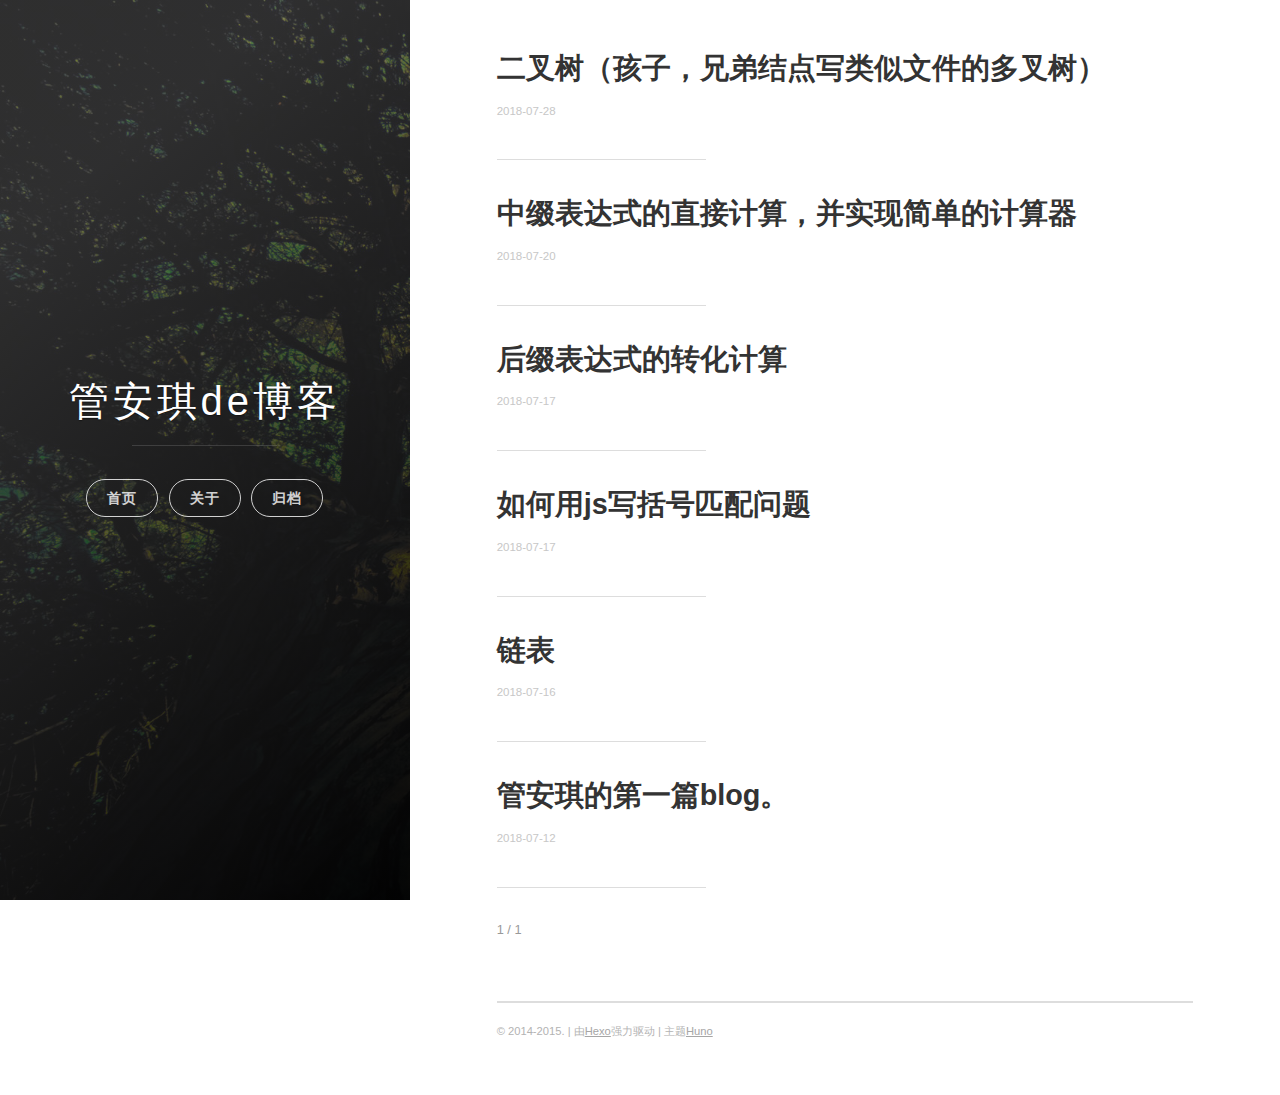
<file: index.html>
<!DOCTYPE html>
<html>
<head>
    <meta charset="utf-8">
    <meta http-equiv="X-UA-Compatible" content="chrome=1">

    

    <title>
      管安琪de博客 
    </title>

    <meta name="viewport" content="width=device-width, initial-scale=1, maximum-scale=1, user-scalable=no">
    
      <meta name="author" content="管安琪">
    
    

    <meta property="og:type" content="website">
<meta property="og:title" content="管安琪de博客">
<meta property="og:url" content="http://yoursite.com/index.html">
<meta property="og:site_name" content="管安琪de博客">
<meta property="og:locale" content="default">
<meta name="twitter:card" content="summary">
<meta name="twitter:title" content="管安琪de博客">
    
    
    
      <link rel="icon" type="image/x-icon" href="/favicon.png">
    
    <link rel="stylesheet" href="/css/uno.css">
    <link rel="stylesheet" href="/css/highlight.css">
    <link rel="stylesheet" href="/css/archive.css">
    <link rel="stylesheet" href="/css/china-social-icon.css">

</head>
<body>

    <span class="mobile btn-mobile-menu">
        <i class="icon icon-list btn-mobile-menu__icon"></i>
        <i class="icon icon-x-circle btn-mobile-close__icon hidden"></i>
    </span>

    
 
<header class="panel-cover">


  <div class="panel-main">

  
    <div class="panel-main__inner panel-inverted">
    <div class="panel-main__content">

        

        <h1 class="panel-cover__title panel-title"><a href="/" title="link to homepage">管安琪de博客</a></h1>
        <hr class="panel-cover__divider" />

        

        <div class="navigation-wrapper">

          <nav class="cover-navigation cover-navigation--primary">
            <ul class="navigation">

              
                
                <li class="navigation__item"><a href="/#blog" title="" class="blog-button">首页</a></li>
              
                
                <li class="navigation__item"><a href="/about" title="" class="">关于</a></li>
              
                
                <li class="navigation__item"><a href="/archive" title="" class="">归档</a></li>
              

            </ul>
          </nav>

          <!-- ----------------------------
To add a new social icon simply duplicate one of the list items from below
and change the class in the <i> tag to match the desired social network
and then add your link to the <a>. Here is a full list of social network
classes that you can use:

    icon-social-500px
    icon-social-behance
    icon-social-delicious
    icon-social-designer-news
    icon-social-deviant-art
    icon-social-digg
    icon-social-dribbble
    icon-social-facebook
    icon-social-flickr
    icon-social-forrst
    icon-social-foursquare
    icon-social-github
    icon-social-google-plus
    icon-social-hi5
    icon-social-instagram
    icon-social-lastfm
    icon-social-linkedin
    icon-social-medium
    icon-social-myspace
    icon-social-path
    icon-social-pinterest
    icon-social-rdio
    icon-social-reddit
    icon-social-skype
    icon-social-spotify
    icon-social-stack-overflow
    icon-social-steam
    icon-social-stumbleupon
    icon-social-treehouse
    icon-social-tumblr
    icon-social-twitter
    icon-social-vimeo
    icon-social-xbox
    icon-social-yelp
    icon-social-youtube
    icon-social-zerply
    icon-mail

-------------------------------->

<!-- add social info here -->



        </div>

      </div>

    </div>

    <div class="panel-cover--overlay"></div>
  </div>
</header>

    <div class="content-wrapper">
        <div class="content-wrapper__inner entry">
            


   <!-- do nothing -->


<div class="main-post-list">
    <ol class="post-list">
    
    
    <li>

      <h2 class="post-list__post-title post-title">
        <a href="/2018/07/28/二叉树（孩子，兄弟结点写类似文件的多叉树）/" title="link to 二叉树（孩子，兄弟结点写类似文件的多叉树）">二叉树（孩子，兄弟结点写类似文件的多叉树）</a>
      </h2>

      <div class="post-list__meta">

        <time datetime="2018-07-28" class="post-list__meta--date date">2018-07-28</time> 
      </div>

      <div class="excerpt">
        
      </div>

      <hr class="post-list__divider" />
    </li>
    
    <li>

      <h2 class="post-list__post-title post-title">
        <a href="/2018/07/20/中缀表达式的直接计算/" title="link to 中缀表达式的直接计算，并实现简单的计算器">中缀表达式的直接计算，并实现简单的计算器</a>
      </h2>

      <div class="post-list__meta">

        <time datetime="2018-07-20" class="post-list__meta--date date">2018-07-20</time> 
      </div>

      <div class="excerpt">
        
      </div>

      <hr class="post-list__divider" />
    </li>
    
    <li>

      <h2 class="post-list__post-title post-title">
        <a href="/2018/07/17/后缀表达式的转化计算/" title="link to 后缀表达式的转化计算">后缀表达式的转化计算</a>
      </h2>

      <div class="post-list__meta">

        <time datetime="2018-07-17" class="post-list__meta--date date">2018-07-17</time> 
      </div>

      <div class="excerpt">
        
      </div>

      <hr class="post-list__divider" />
    </li>
    
    <li>

      <h2 class="post-list__post-title post-title">
        <a href="/2018/07/17/如何用js写括号匹配问题/" title="link to 如何用js写括号匹配问题">如何用js写括号匹配问题</a>
      </h2>

      <div class="post-list__meta">

        <time datetime="2018-07-17" class="post-list__meta--date date">2018-07-17</time> 
      </div>

      <div class="excerpt">
        
      </div>

      <hr class="post-list__divider" />
    </li>
    
    <li>

      <h2 class="post-list__post-title post-title">
        <a href="/2018/07/16/链表/" title="link to 链表">链表</a>
      </h2>

      <div class="post-list__meta">

        <time datetime="2018-07-16" class="post-list__meta--date date">2018-07-16</time> 
      </div>

      <div class="excerpt">
        
      </div>

      <hr class="post-list__divider" />
    </li>
    
    <li>

      <h2 class="post-list__post-title post-title">
        <a href="/2018/07/12/搭建博客/" title="link to 管安琪的第一篇blog。">管安琪的第一篇blog。</a>
      </h2>

      <div class="post-list__meta">

        <time datetime="2018-07-12" class="post-list__meta--date date">2018-07-12</time> 
      </div>

      <div class="excerpt">
        
      </div>

      <hr class="post-list__divider" />
    </li>
    
  </ol>

  <hr class="post-list__divider " />

<nav class="pagination" role="navigation">
    

    <span class="pagination__page-number"> 1 / 1</span>
    
    
</nav>


</div>
            <footer class="footer">

    <span class="footer__copyright">&copy; 2014-2015. | 由<a href="https://hexo.io/">Hexo</a>强力驱动 | 主题<a href="https://github.com/someus/huno">Huno</a></span>
    
</footer>
        </div>
    </div>

    <!-- js files -->
    <script src="/js/jquery.min.js"></script>
    <script src="/js/main.js"></script>
    <script src="/js/scale.fix.js"></script>
    

    

    <script type="text/javascript" src="//cdn.mathjax.org/mathjax/latest/MathJax.js?config=TeX-AMS-MML_HTMLorMML"></script>
    <script type="text/javascript"> 
        $(document).ready(function(){
            MathJax.Hub.Config({ 
                tex2jax: {inlineMath: [['[latex]','[/latex]'], ['\\(','\\)']]} 
            });
        });
    </script>



    
    
    
    <!--kill ie6 -->
<!--[if IE 6]>
  <script src="//letskillie6.googlecode.com/svn/trunk/2/zh_CN.js"></script>
<![endif]-->

</body>
</html>
</file>
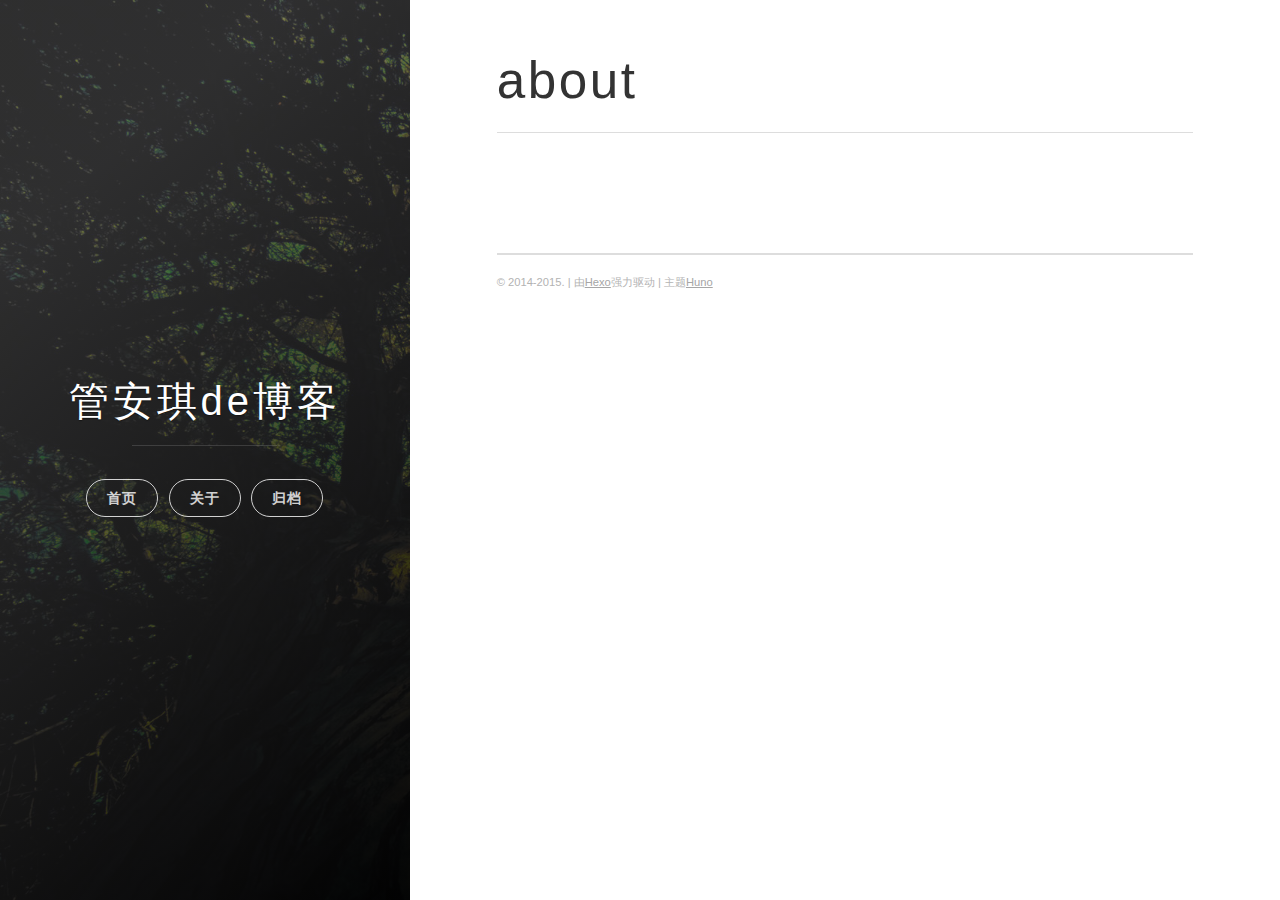
<file: about/index.html>
<!DOCTYPE html>
<html>
<head>
    <meta charset="utf-8">
    <meta http-equiv="X-UA-Compatible" content="chrome=1">

    

    <title>
      about 
    </title>

    <meta name="viewport" content="width=device-width, initial-scale=1, maximum-scale=1, user-scalable=no">
    
      <meta name="author" content="管安琪">
    
    

    <meta property="og:type" content="website">
<meta property="og:title" content="about">
<meta property="og:url" content="http://yoursite.com/about/index.html">
<meta property="og:site_name" content="管安琪de博客">
<meta property="og:locale" content="default">
<meta property="og:updated_time" content="2018-07-15T07:40:46.655Z">
<meta name="twitter:card" content="summary">
<meta name="twitter:title" content="about">
    
    
    
      <link rel="icon" type="image/x-icon" href="/favicon.png">
    
    <link rel="stylesheet" href="/css/uno.css">
    <link rel="stylesheet" href="/css/highlight.css">
    <link rel="stylesheet" href="/css/archive.css">
    <link rel="stylesheet" href="/css/china-social-icon.css">

</head>
<body>

    <span class="mobile btn-mobile-menu">
        <i class="icon icon-list btn-mobile-menu__icon"></i>
        <i class="icon icon-x-circle btn-mobile-close__icon hidden"></i>
    </span>

    

<header class="panel-cover panel-cover--collapsed">


  <div class="panel-main">

  
    <div class="panel-main__inner panel-inverted">
    <div class="panel-main__content">

        

        <h1 class="panel-cover__title panel-title"><a href="/" title="link to homepage">管安琪de博客</a></h1>
        <hr class="panel-cover__divider" />

        

        <div class="navigation-wrapper">

          <nav class="cover-navigation cover-navigation--primary">
            <ul class="navigation">

              
                
                <li class="navigation__item"><a href="/#blog" title="" class="blog-button">首页</a></li>
              
                
                <li class="navigation__item"><a href="/about" title="" class="">关于</a></li>
              
                
                <li class="navigation__item"><a href="/archive" title="" class="">归档</a></li>
              

            </ul>
          </nav>

          <!-- ----------------------------
To add a new social icon simply duplicate one of the list items from below
and change the class in the <i> tag to match the desired social network
and then add your link to the <a>. Here is a full list of social network
classes that you can use:

    icon-social-500px
    icon-social-behance
    icon-social-delicious
    icon-social-designer-news
    icon-social-deviant-art
    icon-social-digg
    icon-social-dribbble
    icon-social-facebook
    icon-social-flickr
    icon-social-forrst
    icon-social-foursquare
    icon-social-github
    icon-social-google-plus
    icon-social-hi5
    icon-social-instagram
    icon-social-lastfm
    icon-social-linkedin
    icon-social-medium
    icon-social-myspace
    icon-social-path
    icon-social-pinterest
    icon-social-rdio
    icon-social-reddit
    icon-social-skype
    icon-social-spotify
    icon-social-stack-overflow
    icon-social-steam
    icon-social-stumbleupon
    icon-social-treehouse
    icon-social-tumblr
    icon-social-twitter
    icon-social-vimeo
    icon-social-xbox
    icon-social-yelp
    icon-social-youtube
    icon-social-zerply
    icon-mail

-------------------------------->

<!-- add social info here -->



        </div>

      </div>

    </div>

    <div class="panel-cover--overlay"></div>
  </div>
</header>

    <div class="content-wrapper">
        <div class="content-wrapper__inner entry">
            

<article class="post-container post-container--single">

  <header class="post-header">
    
    <h1 class="post-title">about</h1>

    

  </header>

  <section id="post-content" class="article-content post">
    
  </section>

  <section class="post-comments">

    <!-- 将评论系统（例如Disqus、多说、友言、畅言等）提供的代码片段粘贴在这里 -->
    
</section>


</article>


            <footer class="footer">

    <span class="footer__copyright">&copy; 2014-2015. | 由<a href="https://hexo.io/">Hexo</a>强力驱动 | 主题<a href="https://github.com/someus/huno">Huno</a></span>
    
</footer>
        </div>
    </div>

    <!-- js files -->
    <script src="/js/jquery.min.js"></script>
    <script src="/js/main.js"></script>
    <script src="/js/scale.fix.js"></script>
    

    

    <script type="text/javascript" src="//cdn.mathjax.org/mathjax/latest/MathJax.js?config=TeX-AMS-MML_HTMLorMML"></script>
    <script type="text/javascript"> 
        $(document).ready(function(){
            MathJax.Hub.Config({ 
                tex2jax: {inlineMath: [['[latex]','[/latex]'], ['\\(','\\)']]} 
            });
        });
    </script>



    
    
    
    <!--kill ie6 -->
<!--[if IE 6]>
  <script src="//letskillie6.googlecode.com/svn/trunk/2/zh_CN.js"></script>
<![endif]-->

</body>
</html>
</file>
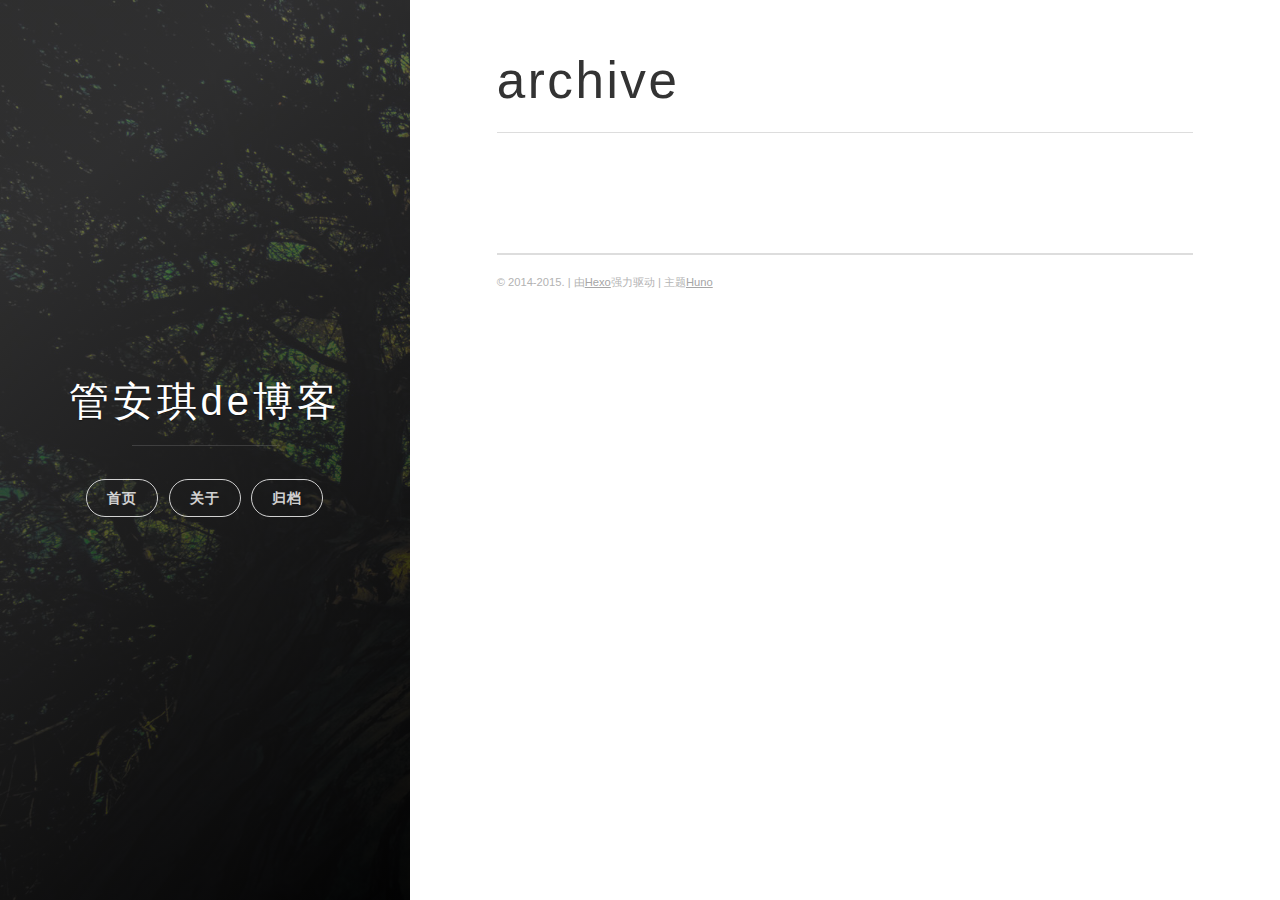
<file: archive/index.html>
<!DOCTYPE html>
<html>
<head>
    <meta charset="utf-8">
    <meta http-equiv="X-UA-Compatible" content="chrome=1">

    

    <title>
      archive 
    </title>

    <meta name="viewport" content="width=device-width, initial-scale=1, maximum-scale=1, user-scalable=no">
    
      <meta name="author" content="管安琪">
    
    

    <meta property="og:type" content="website">
<meta property="og:title" content="archive">
<meta property="og:url" content="http://yoursite.com/archive/index.html">
<meta property="og:site_name" content="管安琪de博客">
<meta property="og:locale" content="default">
<meta property="og:updated_time" content="2018-07-15T07:25:08.711Z">
<meta name="twitter:card" content="summary">
<meta name="twitter:title" content="archive">
    
    
    
      <link rel="icon" type="image/x-icon" href="/favicon.png">
    
    <link rel="stylesheet" href="/css/uno.css">
    <link rel="stylesheet" href="/css/highlight.css">
    <link rel="stylesheet" href="/css/archive.css">
    <link rel="stylesheet" href="/css/china-social-icon.css">

</head>
<body>

    <span class="mobile btn-mobile-menu">
        <i class="icon icon-list btn-mobile-menu__icon"></i>
        <i class="icon icon-x-circle btn-mobile-close__icon hidden"></i>
    </span>

    

<header class="panel-cover panel-cover--collapsed">


  <div class="panel-main">

  
    <div class="panel-main__inner panel-inverted">
    <div class="panel-main__content">

        

        <h1 class="panel-cover__title panel-title"><a href="/" title="link to homepage">管安琪de博客</a></h1>
        <hr class="panel-cover__divider" />

        

        <div class="navigation-wrapper">

          <nav class="cover-navigation cover-navigation--primary">
            <ul class="navigation">

              
                
                <li class="navigation__item"><a href="/#blog" title="" class="blog-button">首页</a></li>
              
                
                <li class="navigation__item"><a href="/about" title="" class="">关于</a></li>
              
                
                <li class="navigation__item"><a href="/archive" title="" class="">归档</a></li>
              

            </ul>
          </nav>

          <!-- ----------------------------
To add a new social icon simply duplicate one of the list items from below
and change the class in the <i> tag to match the desired social network
and then add your link to the <a>. Here is a full list of social network
classes that you can use:

    icon-social-500px
    icon-social-behance
    icon-social-delicious
    icon-social-designer-news
    icon-social-deviant-art
    icon-social-digg
    icon-social-dribbble
    icon-social-facebook
    icon-social-flickr
    icon-social-forrst
    icon-social-foursquare
    icon-social-github
    icon-social-google-plus
    icon-social-hi5
    icon-social-instagram
    icon-social-lastfm
    icon-social-linkedin
    icon-social-medium
    icon-social-myspace
    icon-social-path
    icon-social-pinterest
    icon-social-rdio
    icon-social-reddit
    icon-social-skype
    icon-social-spotify
    icon-social-stack-overflow
    icon-social-steam
    icon-social-stumbleupon
    icon-social-treehouse
    icon-social-tumblr
    icon-social-twitter
    icon-social-vimeo
    icon-social-xbox
    icon-social-yelp
    icon-social-youtube
    icon-social-zerply
    icon-mail

-------------------------------->

<!-- add social info here -->



        </div>

      </div>

    </div>

    <div class="panel-cover--overlay"></div>
  </div>
</header>

    <div class="content-wrapper">
        <div class="content-wrapper__inner entry">
            

<article class="post-container post-container--single">

  <header class="post-header">
    
    <h1 class="post-title">archive</h1>

    

  </header>

  <section id="post-content" class="article-content post">
    
  </section>

  <section class="post-comments">

    <!-- 将评论系统（例如Disqus、多说、友言、畅言等）提供的代码片段粘贴在这里 -->
    
</section>


</article>


            <footer class="footer">

    <span class="footer__copyright">&copy; 2014-2015. | 由<a href="https://hexo.io/">Hexo</a>强力驱动 | 主题<a href="https://github.com/someus/huno">Huno</a></span>
    
</footer>
        </div>
    </div>

    <!-- js files -->
    <script src="/js/jquery.min.js"></script>
    <script src="/js/main.js"></script>
    <script src="/js/scale.fix.js"></script>
    

    

    <script type="text/javascript" src="//cdn.mathjax.org/mathjax/latest/MathJax.js?config=TeX-AMS-MML_HTMLorMML"></script>
    <script type="text/javascript"> 
        $(document).ready(function(){
            MathJax.Hub.Config({ 
                tex2jax: {inlineMath: [['[latex]','[/latex]'], ['\\(','\\)']]} 
            });
        });
    </script>



    
    
    
    <!--kill ie6 -->
<!--[if IE 6]>
  <script src="//letskillie6.googlecode.com/svn/trunk/2/zh_CN.js"></script>
<![endif]-->

</body>
</html>
</file>
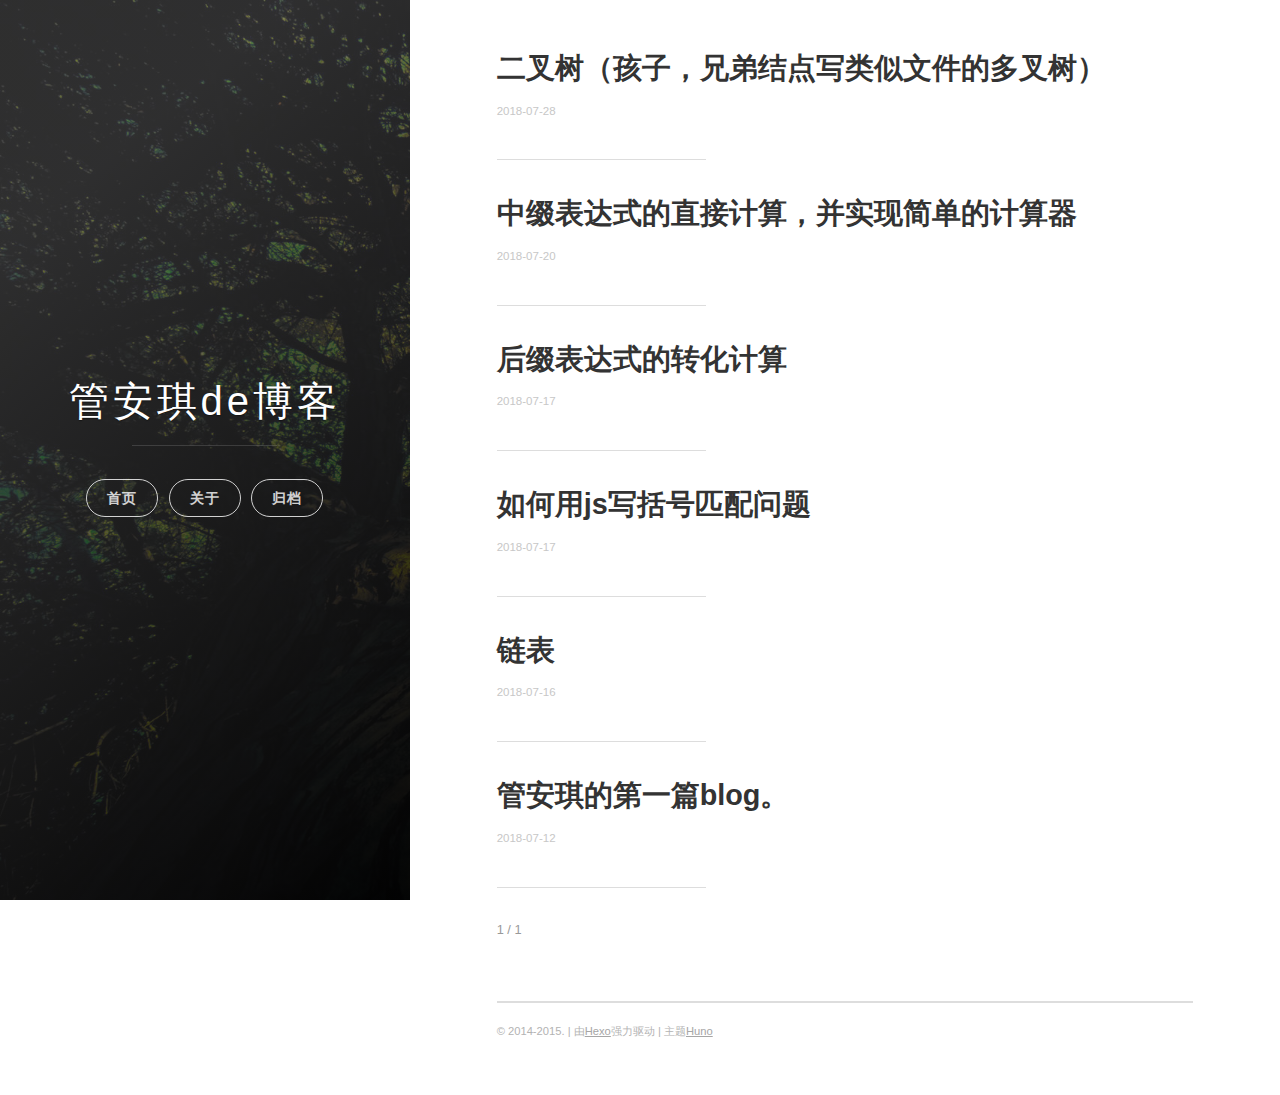
<file: archives/index.html>
<!DOCTYPE html>
<html>
<head>
    <meta charset="utf-8">
    <meta http-equiv="X-UA-Compatible" content="chrome=1">

    

    <title>
      Archives 
    </title>

    <meta name="viewport" content="width=device-width, initial-scale=1, maximum-scale=1, user-scalable=no">
    
      <meta name="author" content="管安琪">
    
    

    <meta property="og:type" content="website">
<meta property="og:title" content="Archives">
<meta property="og:url" content="http://yoursite.com/archives/index.html">
<meta property="og:site_name" content="管安琪de博客">
<meta property="og:locale" content="default">
<meta name="twitter:card" content="summary">
<meta name="twitter:title" content="Archives">
    
    
    
      <link rel="icon" type="image/x-icon" href="/favicon.png">
    
    <link rel="stylesheet" href="/css/uno.css">
    <link rel="stylesheet" href="/css/highlight.css">
    <link rel="stylesheet" href="/css/archive.css">
    <link rel="stylesheet" href="/css/china-social-icon.css">

</head>
<body>

    <span class="mobile btn-mobile-menu">
        <i class="icon icon-list btn-mobile-menu__icon"></i>
        <i class="icon icon-x-circle btn-mobile-close__icon hidden"></i>
    </span>

    

<header class="panel-cover panel-cover--collapsed">


  <div class="panel-main">

  
    <div class="panel-main__inner panel-inverted">
    <div class="panel-main__content">

        

        <h1 class="panel-cover__title panel-title"><a href="/" title="link to homepage">管安琪de博客</a></h1>
        <hr class="panel-cover__divider" />

        

        <div class="navigation-wrapper">

          <nav class="cover-navigation cover-navigation--primary">
            <ul class="navigation">

              
                
                <li class="navigation__item"><a href="/#blog" title="" class="blog-button">首页</a></li>
              
                
                <li class="navigation__item"><a href="/about" title="" class="">关于</a></li>
              
                
                <li class="navigation__item"><a href="/archive" title="" class="">归档</a></li>
              

            </ul>
          </nav>

          <!-- ----------------------------
To add a new social icon simply duplicate one of the list items from below
and change the class in the <i> tag to match the desired social network
and then add your link to the <a>. Here is a full list of social network
classes that you can use:

    icon-social-500px
    icon-social-behance
    icon-social-delicious
    icon-social-designer-news
    icon-social-deviant-art
    icon-social-digg
    icon-social-dribbble
    icon-social-facebook
    icon-social-flickr
    icon-social-forrst
    icon-social-foursquare
    icon-social-github
    icon-social-google-plus
    icon-social-hi5
    icon-social-instagram
    icon-social-lastfm
    icon-social-linkedin
    icon-social-medium
    icon-social-myspace
    icon-social-path
    icon-social-pinterest
    icon-social-rdio
    icon-social-reddit
    icon-social-skype
    icon-social-spotify
    icon-social-stack-overflow
    icon-social-steam
    icon-social-stumbleupon
    icon-social-treehouse
    icon-social-tumblr
    icon-social-twitter
    icon-social-vimeo
    icon-social-xbox
    icon-social-yelp
    icon-social-youtube
    icon-social-zerply
    icon-mail

-------------------------------->

<!-- add social info here -->



        </div>

      </div>

    </div>

    <div class="panel-cover--overlay"></div>
  </div>
</header>

    <div class="content-wrapper">
        <div class="content-wrapper__inner entry">
            


   <!-- do nothing -->


<div class="main-post-list">
    <ol class="post-list">
    
    
    <li>

      <h2 class="post-list__post-title post-title">
        <a href="/2018/07/28/二叉树（孩子，兄弟结点写类似文件的多叉树）/" title="link to 二叉树（孩子，兄弟结点写类似文件的多叉树）">二叉树（孩子，兄弟结点写类似文件的多叉树）</a>
      </h2>

      <div class="post-list__meta">

        <time datetime="2018-07-28" class="post-list__meta--date date">2018-07-28</time> 
      </div>

      <div class="excerpt">
        
      </div>

      <hr class="post-list__divider" />
    </li>
    
    <li>

      <h2 class="post-list__post-title post-title">
        <a href="/2018/07/20/中缀表达式的直接计算/" title="link to 中缀表达式的直接计算，并实现简单的计算器">中缀表达式的直接计算，并实现简单的计算器</a>
      </h2>

      <div class="post-list__meta">

        <time datetime="2018-07-20" class="post-list__meta--date date">2018-07-20</time> 
      </div>

      <div class="excerpt">
        
      </div>

      <hr class="post-list__divider" />
    </li>
    
    <li>

      <h2 class="post-list__post-title post-title">
        <a href="/2018/07/17/后缀表达式的转化计算/" title="link to 后缀表达式的转化计算">后缀表达式的转化计算</a>
      </h2>

      <div class="post-list__meta">

        <time datetime="2018-07-17" class="post-list__meta--date date">2018-07-17</time> 
      </div>

      <div class="excerpt">
        
      </div>

      <hr class="post-list__divider" />
    </li>
    
    <li>

      <h2 class="post-list__post-title post-title">
        <a href="/2018/07/17/如何用js写括号匹配问题/" title="link to 如何用js写括号匹配问题">如何用js写括号匹配问题</a>
      </h2>

      <div class="post-list__meta">

        <time datetime="2018-07-17" class="post-list__meta--date date">2018-07-17</time> 
      </div>

      <div class="excerpt">
        
      </div>

      <hr class="post-list__divider" />
    </li>
    
    <li>

      <h2 class="post-list__post-title post-title">
        <a href="/2018/07/16/链表/" title="link to 链表">链表</a>
      </h2>

      <div class="post-list__meta">

        <time datetime="2018-07-16" class="post-list__meta--date date">2018-07-16</time> 
      </div>

      <div class="excerpt">
        
      </div>

      <hr class="post-list__divider" />
    </li>
    
    <li>

      <h2 class="post-list__post-title post-title">
        <a href="/2018/07/12/搭建博客/" title="link to 管安琪的第一篇blog。">管安琪的第一篇blog。</a>
      </h2>

      <div class="post-list__meta">

        <time datetime="2018-07-12" class="post-list__meta--date date">2018-07-12</time> 
      </div>

      <div class="excerpt">
        
      </div>

      <hr class="post-list__divider" />
    </li>
    
  </ol>

  <hr class="post-list__divider " />

<nav class="pagination" role="navigation">
    

    <span class="pagination__page-number"> 1 / 1</span>
    
    
</nav>


</div>
            <footer class="footer">

    <span class="footer__copyright">&copy; 2014-2015. | 由<a href="https://hexo.io/">Hexo</a>强力驱动 | 主题<a href="https://github.com/someus/huno">Huno</a></span>
    
</footer>
        </div>
    </div>

    <!-- js files -->
    <script src="/js/jquery.min.js"></script>
    <script src="/js/main.js"></script>
    <script src="/js/scale.fix.js"></script>
    

    

    <script type="text/javascript" src="//cdn.mathjax.org/mathjax/latest/MathJax.js?config=TeX-AMS-MML_HTMLorMML"></script>
    <script type="text/javascript"> 
        $(document).ready(function(){
            MathJax.Hub.Config({ 
                tex2jax: {inlineMath: [['[latex]','[/latex]'], ['\\(','\\)']]} 
            });
        });
    </script>



    
    
    
    <!--kill ie6 -->
<!--[if IE 6]>
  <script src="//letskillie6.googlecode.com/svn/trunk/2/zh_CN.js"></script>
<![endif]-->

</body>
</html>
</file>
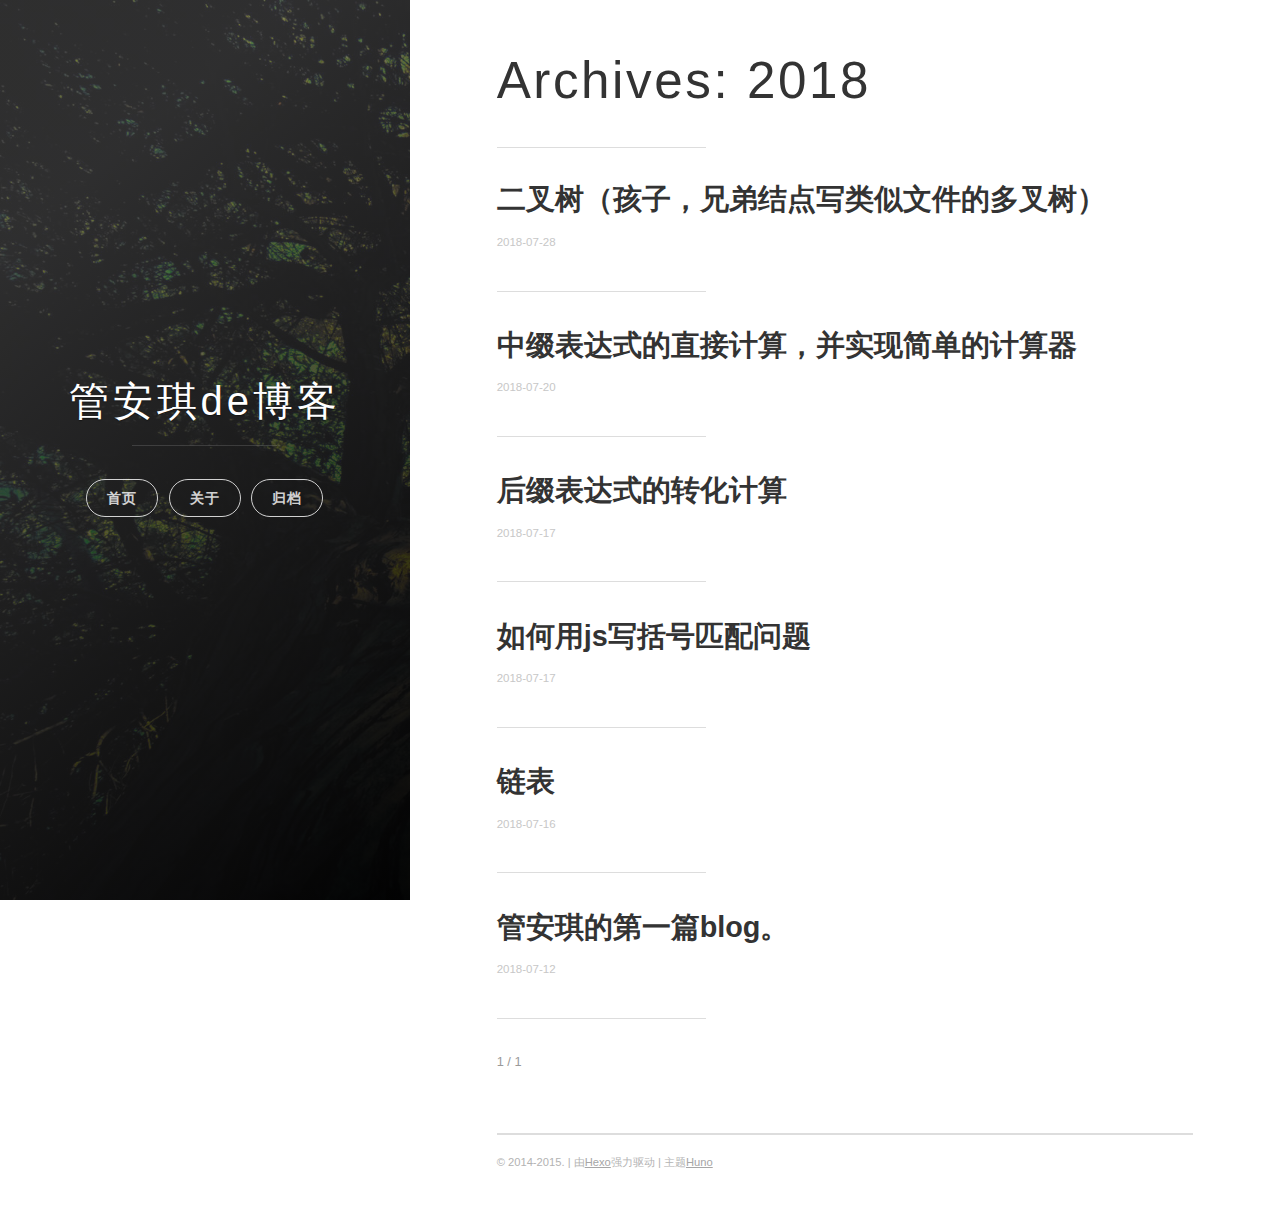
<file: archives/2018/index.html>
<!DOCTYPE html>
<html>
<head>
    <meta charset="utf-8">
    <meta http-equiv="X-UA-Compatible" content="chrome=1">

    

    <title>
      Archives: 2018 
    </title>

    <meta name="viewport" content="width=device-width, initial-scale=1, maximum-scale=1, user-scalable=no">
    
      <meta name="author" content="管安琪">
    
    

    <meta property="og:type" content="website">
<meta property="og:title" content="Archives: 2018">
<meta property="og:url" content="http://yoursite.com/archives/2018/index.html">
<meta property="og:site_name" content="管安琪de博客">
<meta property="og:locale" content="default">
<meta name="twitter:card" content="summary">
<meta name="twitter:title" content="Archives: 2018">
    
    
    
      <link rel="icon" type="image/x-icon" href="/favicon.png">
    
    <link rel="stylesheet" href="/css/uno.css">
    <link rel="stylesheet" href="/css/highlight.css">
    <link rel="stylesheet" href="/css/archive.css">
    <link rel="stylesheet" href="/css/china-social-icon.css">

</head>
<body>

    <span class="mobile btn-mobile-menu">
        <i class="icon icon-list btn-mobile-menu__icon"></i>
        <i class="icon icon-x-circle btn-mobile-close__icon hidden"></i>
    </span>

    

<header class="panel-cover panel-cover--collapsed">


  <div class="panel-main">

  
    <div class="panel-main__inner panel-inverted">
    <div class="panel-main__content">

        

        <h1 class="panel-cover__title panel-title"><a href="/" title="link to homepage">管安琪de博客</a></h1>
        <hr class="panel-cover__divider" />

        

        <div class="navigation-wrapper">

          <nav class="cover-navigation cover-navigation--primary">
            <ul class="navigation">

              
                
                <li class="navigation__item"><a href="/#blog" title="" class="blog-button">首页</a></li>
              
                
                <li class="navigation__item"><a href="/about" title="" class="">关于</a></li>
              
                
                <li class="navigation__item"><a href="/archive" title="" class="">归档</a></li>
              

            </ul>
          </nav>

          <!-- ----------------------------
To add a new social icon simply duplicate one of the list items from below
and change the class in the <i> tag to match the desired social network
and then add your link to the <a>. Here is a full list of social network
classes that you can use:

    icon-social-500px
    icon-social-behance
    icon-social-delicious
    icon-social-designer-news
    icon-social-deviant-art
    icon-social-digg
    icon-social-dribbble
    icon-social-facebook
    icon-social-flickr
    icon-social-forrst
    icon-social-foursquare
    icon-social-github
    icon-social-google-plus
    icon-social-hi5
    icon-social-instagram
    icon-social-lastfm
    icon-social-linkedin
    icon-social-medium
    icon-social-myspace
    icon-social-path
    icon-social-pinterest
    icon-social-rdio
    icon-social-reddit
    icon-social-skype
    icon-social-spotify
    icon-social-stack-overflow
    icon-social-steam
    icon-social-stumbleupon
    icon-social-treehouse
    icon-social-tumblr
    icon-social-twitter
    icon-social-vimeo
    icon-social-xbox
    icon-social-yelp
    icon-social-youtube
    icon-social-zerply
    icon-mail

-------------------------------->

<!-- add social info here -->



        </div>

      </div>

    </div>

    <div class="panel-cover--overlay"></div>
  </div>
</header>

    <div class="content-wrapper">
        <div class="content-wrapper__inner entry">
            


  <h1 class="archive-title">Archives: 2018</h1>
  <hr class="post-list__divider" />


<div class="main-post-list">
    <ol class="post-list">
    
    
    <li>

      <h2 class="post-list__post-title post-title">
        <a href="/2018/07/28/二叉树（孩子，兄弟结点写类似文件的多叉树）/" title="link to 二叉树（孩子，兄弟结点写类似文件的多叉树）">二叉树（孩子，兄弟结点写类似文件的多叉树）</a>
      </h2>

      <div class="post-list__meta">

        <time datetime="2018-07-28" class="post-list__meta--date date">2018-07-28</time> 
      </div>

      <div class="excerpt">
        
      </div>

      <hr class="post-list__divider" />
    </li>
    
    <li>

      <h2 class="post-list__post-title post-title">
        <a href="/2018/07/20/中缀表达式的直接计算/" title="link to 中缀表达式的直接计算，并实现简单的计算器">中缀表达式的直接计算，并实现简单的计算器</a>
      </h2>

      <div class="post-list__meta">

        <time datetime="2018-07-20" class="post-list__meta--date date">2018-07-20</time> 
      </div>

      <div class="excerpt">
        
      </div>

      <hr class="post-list__divider" />
    </li>
    
    <li>

      <h2 class="post-list__post-title post-title">
        <a href="/2018/07/17/后缀表达式的转化计算/" title="link to 后缀表达式的转化计算">后缀表达式的转化计算</a>
      </h2>

      <div class="post-list__meta">

        <time datetime="2018-07-17" class="post-list__meta--date date">2018-07-17</time> 
      </div>

      <div class="excerpt">
        
      </div>

      <hr class="post-list__divider" />
    </li>
    
    <li>

      <h2 class="post-list__post-title post-title">
        <a href="/2018/07/17/如何用js写括号匹配问题/" title="link to 如何用js写括号匹配问题">如何用js写括号匹配问题</a>
      </h2>

      <div class="post-list__meta">

        <time datetime="2018-07-17" class="post-list__meta--date date">2018-07-17</time> 
      </div>

      <div class="excerpt">
        
      </div>

      <hr class="post-list__divider" />
    </li>
    
    <li>

      <h2 class="post-list__post-title post-title">
        <a href="/2018/07/16/链表/" title="link to 链表">链表</a>
      </h2>

      <div class="post-list__meta">

        <time datetime="2018-07-16" class="post-list__meta--date date">2018-07-16</time> 
      </div>

      <div class="excerpt">
        
      </div>

      <hr class="post-list__divider" />
    </li>
    
    <li>

      <h2 class="post-list__post-title post-title">
        <a href="/2018/07/12/搭建博客/" title="link to 管安琪的第一篇blog。">管安琪的第一篇blog。</a>
      </h2>

      <div class="post-list__meta">

        <time datetime="2018-07-12" class="post-list__meta--date date">2018-07-12</time> 
      </div>

      <div class="excerpt">
        
      </div>

      <hr class="post-list__divider" />
    </li>
    
  </ol>

  <hr class="post-list__divider " />

<nav class="pagination" role="navigation">
    

    <span class="pagination__page-number"> 1 / 1</span>
    
    
</nav>


</div>
            <footer class="footer">

    <span class="footer__copyright">&copy; 2014-2015. | 由<a href="https://hexo.io/">Hexo</a>强力驱动 | 主题<a href="https://github.com/someus/huno">Huno</a></span>
    
</footer>
        </div>
    </div>

    <!-- js files -->
    <script src="/js/jquery.min.js"></script>
    <script src="/js/main.js"></script>
    <script src="/js/scale.fix.js"></script>
    

    

    <script type="text/javascript" src="//cdn.mathjax.org/mathjax/latest/MathJax.js?config=TeX-AMS-MML_HTMLorMML"></script>
    <script type="text/javascript"> 
        $(document).ready(function(){
            MathJax.Hub.Config({ 
                tex2jax: {inlineMath: [['[latex]','[/latex]'], ['\\(','\\)']]} 
            });
        });
    </script>



    
    
    
    <!--kill ie6 -->
<!--[if IE 6]>
  <script src="//letskillie6.googlecode.com/svn/trunk/2/zh_CN.js"></script>
<![endif]-->

</body>
</html>
</file>
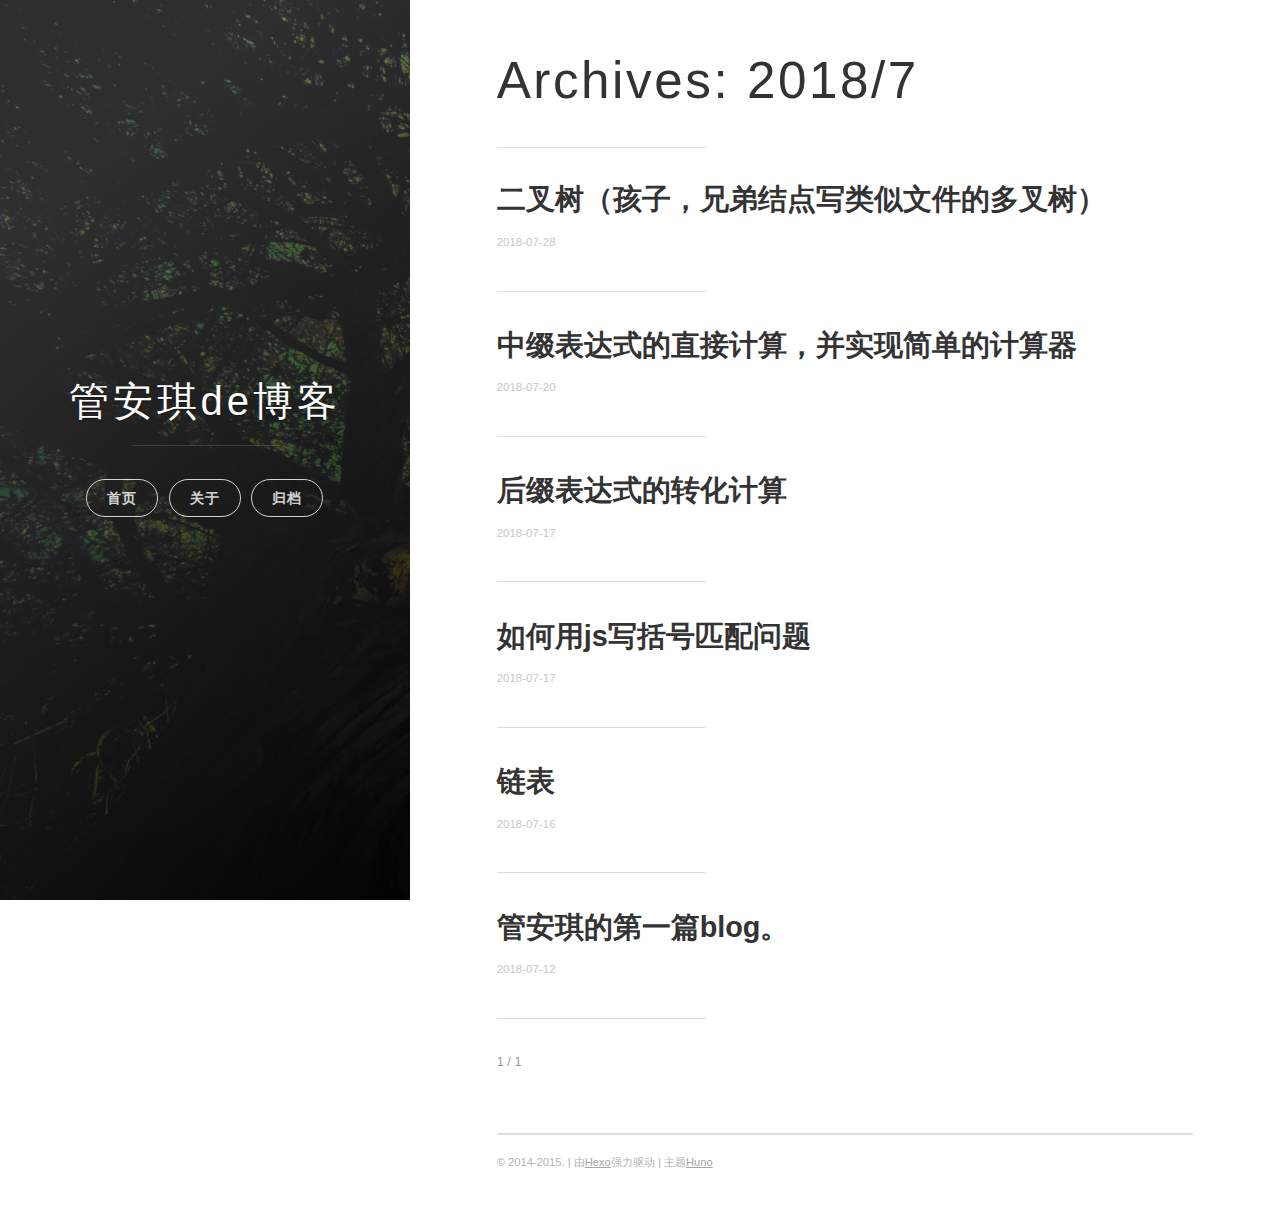
<file: archives/2018/07/index.html>
<!DOCTYPE html>
<html>
<head>
    <meta charset="utf-8">
    <meta http-equiv="X-UA-Compatible" content="chrome=1">

    

    <title>
      Archives: 2018/7 
    </title>

    <meta name="viewport" content="width=device-width, initial-scale=1, maximum-scale=1, user-scalable=no">
    
      <meta name="author" content="管安琪">
    
    

    <meta property="og:type" content="website">
<meta property="og:title" content="Archives: 2018&#x2F;7">
<meta property="og:url" content="http://yoursite.com/archives/2018/07/index.html">
<meta property="og:site_name" content="管安琪de博客">
<meta property="og:locale" content="default">
<meta name="twitter:card" content="summary">
<meta name="twitter:title" content="Archives: 2018&#x2F;7">
    
    
    
      <link rel="icon" type="image/x-icon" href="/favicon.png">
    
    <link rel="stylesheet" href="/css/uno.css">
    <link rel="stylesheet" href="/css/highlight.css">
    <link rel="stylesheet" href="/css/archive.css">
    <link rel="stylesheet" href="/css/china-social-icon.css">

</head>
<body>

    <span class="mobile btn-mobile-menu">
        <i class="icon icon-list btn-mobile-menu__icon"></i>
        <i class="icon icon-x-circle btn-mobile-close__icon hidden"></i>
    </span>

    

<header class="panel-cover panel-cover--collapsed">


  <div class="panel-main">

  
    <div class="panel-main__inner panel-inverted">
    <div class="panel-main__content">

        

        <h1 class="panel-cover__title panel-title"><a href="/" title="link to homepage">管安琪de博客</a></h1>
        <hr class="panel-cover__divider" />

        

        <div class="navigation-wrapper">

          <nav class="cover-navigation cover-navigation--primary">
            <ul class="navigation">

              
                
                <li class="navigation__item"><a href="/#blog" title="" class="blog-button">首页</a></li>
              
                
                <li class="navigation__item"><a href="/about" title="" class="">关于</a></li>
              
                
                <li class="navigation__item"><a href="/archive" title="" class="">归档</a></li>
              

            </ul>
          </nav>

          <!-- ----------------------------
To add a new social icon simply duplicate one of the list items from below
and change the class in the <i> tag to match the desired social network
and then add your link to the <a>. Here is a full list of social network
classes that you can use:

    icon-social-500px
    icon-social-behance
    icon-social-delicious
    icon-social-designer-news
    icon-social-deviant-art
    icon-social-digg
    icon-social-dribbble
    icon-social-facebook
    icon-social-flickr
    icon-social-forrst
    icon-social-foursquare
    icon-social-github
    icon-social-google-plus
    icon-social-hi5
    icon-social-instagram
    icon-social-lastfm
    icon-social-linkedin
    icon-social-medium
    icon-social-myspace
    icon-social-path
    icon-social-pinterest
    icon-social-rdio
    icon-social-reddit
    icon-social-skype
    icon-social-spotify
    icon-social-stack-overflow
    icon-social-steam
    icon-social-stumbleupon
    icon-social-treehouse
    icon-social-tumblr
    icon-social-twitter
    icon-social-vimeo
    icon-social-xbox
    icon-social-yelp
    icon-social-youtube
    icon-social-zerply
    icon-mail

-------------------------------->

<!-- add social info here -->



        </div>

      </div>

    </div>

    <div class="panel-cover--overlay"></div>
  </div>
</header>

    <div class="content-wrapper">
        <div class="content-wrapper__inner entry">
            


  <h1 class="archive-title">Archives: 2018/7</h1>
  <hr class="post-list__divider" />


<div class="main-post-list">
    <ol class="post-list">
    
    
    <li>

      <h2 class="post-list__post-title post-title">
        <a href="/2018/07/28/二叉树（孩子，兄弟结点写类似文件的多叉树）/" title="link to 二叉树（孩子，兄弟结点写类似文件的多叉树）">二叉树（孩子，兄弟结点写类似文件的多叉树）</a>
      </h2>

      <div class="post-list__meta">

        <time datetime="2018-07-28" class="post-list__meta--date date">2018-07-28</time> 
      </div>

      <div class="excerpt">
        
      </div>

      <hr class="post-list__divider" />
    </li>
    
    <li>

      <h2 class="post-list__post-title post-title">
        <a href="/2018/07/20/中缀表达式的直接计算/" title="link to 中缀表达式的直接计算，并实现简单的计算器">中缀表达式的直接计算，并实现简单的计算器</a>
      </h2>

      <div class="post-list__meta">

        <time datetime="2018-07-20" class="post-list__meta--date date">2018-07-20</time> 
      </div>

      <div class="excerpt">
        
      </div>

      <hr class="post-list__divider" />
    </li>
    
    <li>

      <h2 class="post-list__post-title post-title">
        <a href="/2018/07/17/后缀表达式的转化计算/" title="link to 后缀表达式的转化计算">后缀表达式的转化计算</a>
      </h2>

      <div class="post-list__meta">

        <time datetime="2018-07-17" class="post-list__meta--date date">2018-07-17</time> 
      </div>

      <div class="excerpt">
        
      </div>

      <hr class="post-list__divider" />
    </li>
    
    <li>

      <h2 class="post-list__post-title post-title">
        <a href="/2018/07/17/如何用js写括号匹配问题/" title="link to 如何用js写括号匹配问题">如何用js写括号匹配问题</a>
      </h2>

      <div class="post-list__meta">

        <time datetime="2018-07-17" class="post-list__meta--date date">2018-07-17</time> 
      </div>

      <div class="excerpt">
        
      </div>

      <hr class="post-list__divider" />
    </li>
    
    <li>

      <h2 class="post-list__post-title post-title">
        <a href="/2018/07/16/链表/" title="link to 链表">链表</a>
      </h2>

      <div class="post-list__meta">

        <time datetime="2018-07-16" class="post-list__meta--date date">2018-07-16</time> 
      </div>

      <div class="excerpt">
        
      </div>

      <hr class="post-list__divider" />
    </li>
    
    <li>

      <h2 class="post-list__post-title post-title">
        <a href="/2018/07/12/搭建博客/" title="link to 管安琪的第一篇blog。">管安琪的第一篇blog。</a>
      </h2>

      <div class="post-list__meta">

        <time datetime="2018-07-12" class="post-list__meta--date date">2018-07-12</time> 
      </div>

      <div class="excerpt">
        
      </div>

      <hr class="post-list__divider" />
    </li>
    
  </ol>

  <hr class="post-list__divider " />

<nav class="pagination" role="navigation">
    

    <span class="pagination__page-number"> 1 / 1</span>
    
    
</nav>


</div>
            <footer class="footer">

    <span class="footer__copyright">&copy; 2014-2015. | 由<a href="https://hexo.io/">Hexo</a>强力驱动 | 主题<a href="https://github.com/someus/huno">Huno</a></span>
    
</footer>
        </div>
    </div>

    <!-- js files -->
    <script src="/js/jquery.min.js"></script>
    <script src="/js/main.js"></script>
    <script src="/js/scale.fix.js"></script>
    

    

    <script type="text/javascript" src="//cdn.mathjax.org/mathjax/latest/MathJax.js?config=TeX-AMS-MML_HTMLorMML"></script>
    <script type="text/javascript"> 
        $(document).ready(function(){
            MathJax.Hub.Config({ 
                tex2jax: {inlineMath: [['[latex]','[/latex]'], ['\\(','\\)']]} 
            });
        });
    </script>



    
    
    
    <!--kill ie6 -->
<!--[if IE 6]>
  <script src="//letskillie6.googlecode.com/svn/trunk/2/zh_CN.js"></script>
<![endif]-->

</body>
</html>
</file>
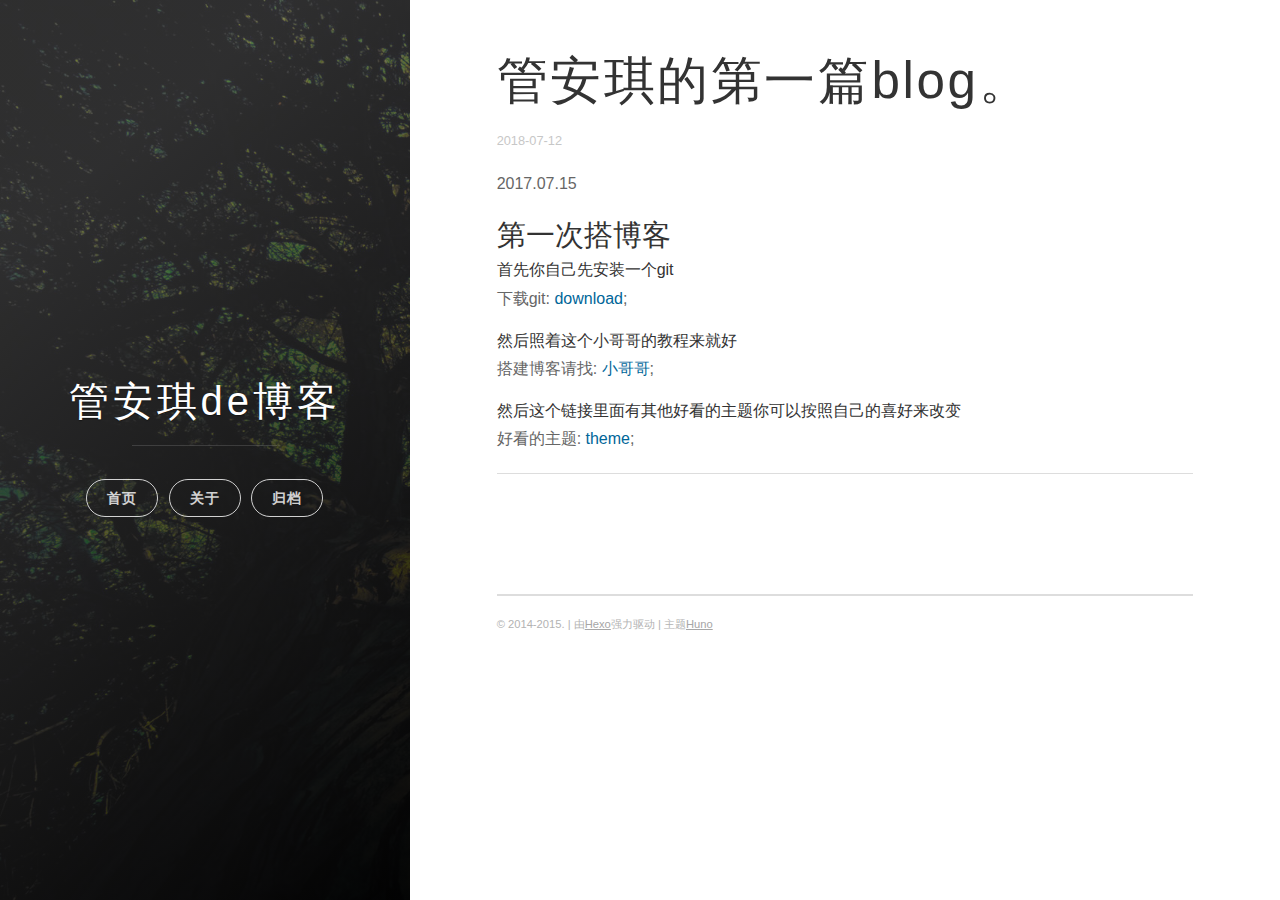
<file: 2018/07/12/hello-world/index.html>
<!DOCTYPE html>
<html>
<head>
    <meta charset="utf-8">
    <meta http-equiv="X-UA-Compatible" content="chrome=1">

    

    <title>
      管安琪的第一篇blog。 | 管安琪de博客 
    </title>

    <meta name="viewport" content="width=device-width, initial-scale=1, maximum-scale=1, user-scalable=no">
    
      <meta name="author" content="管安琪">
    
    

    <meta name="description" content="2017.07.15 第一次搭博客首先你自己先安装一个git下载git: download; 然后照着这个小哥哥的教程来就好搭建博客请找: 小哥哥; 然后这个链接里面有其他好看的主题你可以按照自己的喜好来改变好看的主题: theme;">
<meta property="og:type" content="article">
<meta property="og:title" content="管安琪的第一篇blog。 | 管安琪de博客">
<meta property="og:url" content="http://yoursite.com/2018/07/12/hello-world/index.html">
<meta property="og:site_name" content="管安琪de博客">
<meta property="og:description" content="2017.07.15 第一次搭博客首先你自己先安装一个git下载git: download; 然后照着这个小哥哥的教程来就好搭建博客请找: 小哥哥; 然后这个链接里面有其他好看的主题你可以按照自己的喜好来改变好看的主题: theme;">
<meta property="og:locale" content="default">
<meta property="og:updated_time" content="2018-07-16T11:12:51.214Z">
<meta name="twitter:card" content="summary">
<meta name="twitter:title" content="管安琪的第一篇blog。 | 管安琪de博客">
<meta name="twitter:description" content="2017.07.15 第一次搭博客首先你自己先安装一个git下载git: download; 然后照着这个小哥哥的教程来就好搭建博客请找: 小哥哥; 然后这个链接里面有其他好看的主题你可以按照自己的喜好来改变好看的主题: theme;">
    
    
    
      <link rel="icon" type="image/x-icon" href="/favicon.png">
    
    <link rel="stylesheet" href="/css/uno.css">
    <link rel="stylesheet" href="/css/highlight.css">
    <link rel="stylesheet" href="/css/archive.css">
    <link rel="stylesheet" href="/css/china-social-icon.css">

</head>
<body>

    <span class="mobile btn-mobile-menu">
        <i class="icon icon-list btn-mobile-menu__icon"></i>
        <i class="icon icon-x-circle btn-mobile-close__icon hidden"></i>
    </span>

    

<header class="panel-cover panel-cover--collapsed">


  <div class="panel-main">

  
    <div class="panel-main__inner panel-inverted">
    <div class="panel-main__content">

        

        <h1 class="panel-cover__title panel-title"><a href="/" title="link to homepage">管安琪de博客</a></h1>
        <hr class="panel-cover__divider" />

        

        <div class="navigation-wrapper">

          <nav class="cover-navigation cover-navigation--primary">
            <ul class="navigation">

              
                
                <li class="navigation__item"><a href="/#blog" title="" class="blog-button">首页</a></li>
              
                
                <li class="navigation__item"><a href="/about" title="" class="">关于</a></li>
              
                
                <li class="navigation__item"><a href="/archive" title="" class="">归档</a></li>
              

            </ul>
          </nav>

          <!-- ----------------------------
To add a new social icon simply duplicate one of the list items from below
and change the class in the <i> tag to match the desired social network
and then add your link to the <a>. Here is a full list of social network
classes that you can use:

    icon-social-500px
    icon-social-behance
    icon-social-delicious
    icon-social-designer-news
    icon-social-deviant-art
    icon-social-digg
    icon-social-dribbble
    icon-social-facebook
    icon-social-flickr
    icon-social-forrst
    icon-social-foursquare
    icon-social-github
    icon-social-google-plus
    icon-social-hi5
    icon-social-instagram
    icon-social-lastfm
    icon-social-linkedin
    icon-social-medium
    icon-social-myspace
    icon-social-path
    icon-social-pinterest
    icon-social-rdio
    icon-social-reddit
    icon-social-skype
    icon-social-spotify
    icon-social-stack-overflow
    icon-social-steam
    icon-social-stumbleupon
    icon-social-treehouse
    icon-social-tumblr
    icon-social-twitter
    icon-social-vimeo
    icon-social-xbox
    icon-social-yelp
    icon-social-youtube
    icon-social-zerply
    icon-mail

-------------------------------->

<!-- add social info here -->



        </div>

      </div>

    </div>

    <div class="panel-cover--overlay"></div>
  </div>
</header>

    <div class="content-wrapper">
        <div class="content-wrapper__inner entry">
            

<article class="post-container post-container--single">

  <header class="post-header">
    
    <h1 class="post-title">管安琪的第一篇blog。</h1>

    

    <div class="post-meta">
      <time datetime="2018-07-12" class="post-meta__date date">2018-07-12</time> 

      <span class="post-meta__tags tags">

          

          

      </span>
    </div>
    
    

  </header>

  <section id="post-content" class="article-content post">
    <p>2017.07.15</p>
<h3 id="第一次搭博客"><a href="#第一次搭博客" class="headerlink" title="第一次搭博客"></a>第一次搭博客</h3><h5 id="首先你自己先安装一个git"><a href="#首先你自己先安装一个git" class="headerlink" title="首先你自己先安装一个git"></a>首先你自己先安装一个git</h5><p>下载git: <a href="https://git-scm.com/" target="_blank" rel="noopener">download</a>;</p>
<h5 id="然后照着这个小哥哥的教程来就好"><a href="#然后照着这个小哥哥的教程来就好" class="headerlink" title="然后照着这个小哥哥的教程来就好"></a>然后照着这个小哥哥的教程来就好</h5><p>搭建博客请找: <a href="https://Godlike-meteor.github.io" target="_blank" rel="noopener">小哥哥</a>;</p>
<h5 id="然后这个链接里面有其他好看的主题你可以按照自己的喜好来改变"><a href="#然后这个链接里面有其他好看的主题你可以按照自己的喜好来改变" class="headerlink" title="然后这个链接里面有其他好看的主题你可以按照自己的喜好来改变"></a>然后这个链接里面有其他好看的主题你可以按照自己的喜好来改变</h5><p>好看的主题: <a href="https://www.zhihu.com/question/24422335" target="_blank" rel="noopener">theme</a>;</p>

  </section>

  <section class="post-comments">

    <!-- 将评论系统（例如Disqus、多说、友言、畅言等）提供的代码片段粘贴在这里 -->
    
</section>


</article>


            <footer class="footer">

    <span class="footer__copyright">&copy; 2014-2015. | 由<a href="https://hexo.io/">Hexo</a>强力驱动 | 主题<a href="https://github.com/someus/huno">Huno</a></span>
    
</footer>
        </div>
    </div>

    <!-- js files -->
    <script src="/js/jquery.min.js"></script>
    <script src="/js/main.js"></script>
    <script src="/js/scale.fix.js"></script>
    

    

    <script type="text/javascript" src="//cdn.mathjax.org/mathjax/latest/MathJax.js?config=TeX-AMS-MML_HTMLorMML"></script>
    <script type="text/javascript"> 
        $(document).ready(function(){
            MathJax.Hub.Config({ 
                tex2jax: {inlineMath: [['[latex]','[/latex]'], ['\\(','\\)']]} 
            });
        });
    </script>



    

    <script src="/js/awesome-toc.min.js"></script>
    <script>
        $(document).ready(function(){
            $.awesome_toc({
                overlay: true,
                contentId: "post-content",
            });
        });
    </script>


    
    
    <!--kill ie6 -->
<!--[if IE 6]>
  <script src="//letskillie6.googlecode.com/svn/trunk/2/zh_CN.js"></script>
<![endif]-->

</body>
</html>
</file>
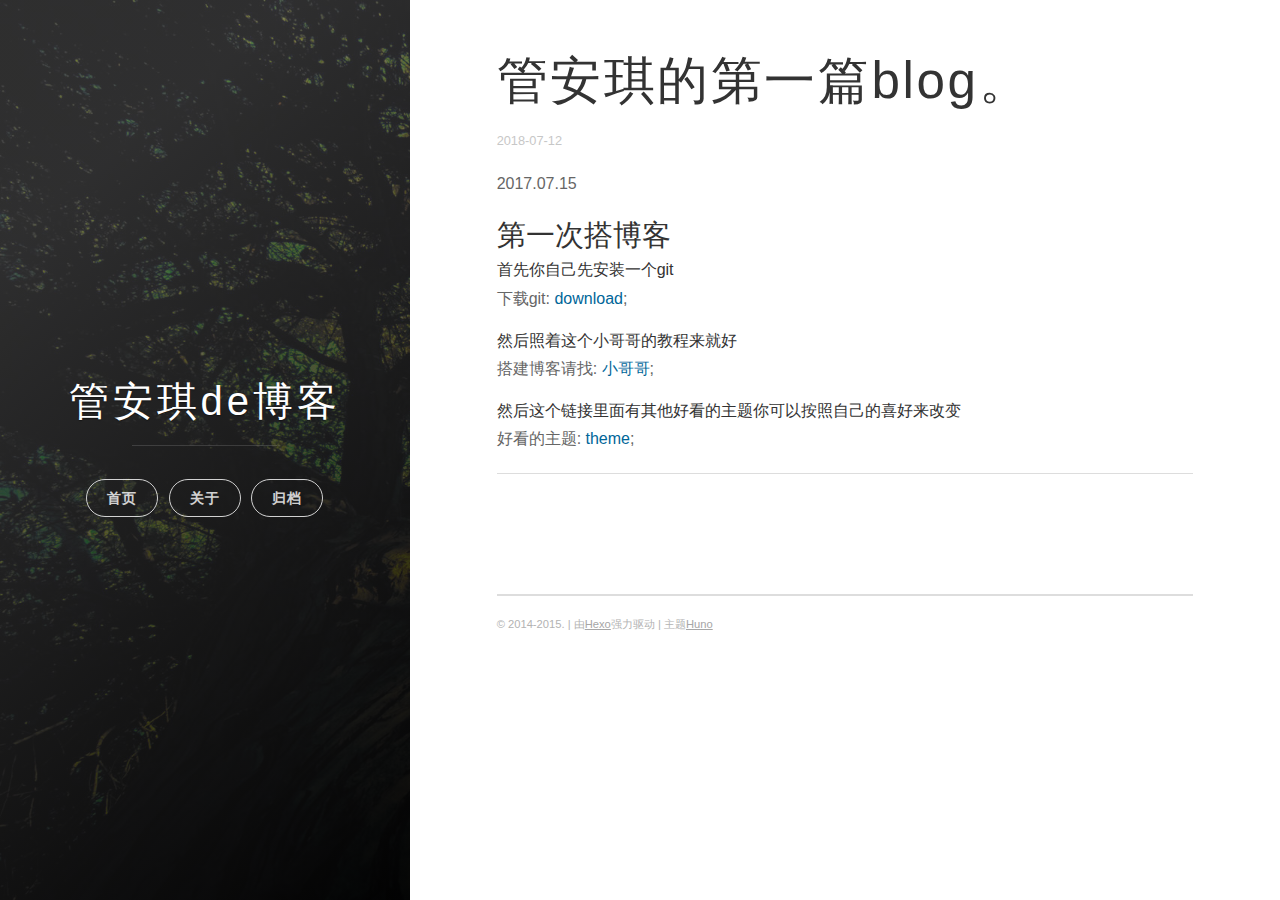
<file: 2018/07/12/搭建博客/index.html>
<!DOCTYPE html>
<html>
<head>
    <meta charset="utf-8">
    <meta http-equiv="X-UA-Compatible" content="chrome=1">

    

    <title>
      管安琪的第一篇blog。 | 管安琪de博客 
    </title>

    <meta name="viewport" content="width=device-width, initial-scale=1, maximum-scale=1, user-scalable=no">
    
      <meta name="author" content="管安琪">
    
    

    <meta name="description" content="2017.07.15 第一次搭博客首先你自己先安装一个git下载git: download; 然后照着这个小哥哥的教程来就好搭建博客请找: 小哥哥; 然后这个链接里面有其他好看的主题你可以按照自己的喜好来改变好看的主题: theme;">
<meta property="og:type" content="article">
<meta property="og:title" content="管安琪的第一篇blog。 | 管安琪de博客">
<meta property="og:url" content="http://yoursite.com/2018/07/12/搭建博客/index.html">
<meta property="og:site_name" content="管安琪de博客">
<meta property="og:description" content="2017.07.15 第一次搭博客首先你自己先安装一个git下载git: download; 然后照着这个小哥哥的教程来就好搭建博客请找: 小哥哥; 然后这个链接里面有其他好看的主题你可以按照自己的喜好来改变好看的主题: theme;">
<meta property="og:locale" content="default">
<meta property="og:updated_time" content="2018-07-16T11:15:50.260Z">
<meta name="twitter:card" content="summary">
<meta name="twitter:title" content="管安琪的第一篇blog。 | 管安琪de博客">
<meta name="twitter:description" content="2017.07.15 第一次搭博客首先你自己先安装一个git下载git: download; 然后照着这个小哥哥的教程来就好搭建博客请找: 小哥哥; 然后这个链接里面有其他好看的主题你可以按照自己的喜好来改变好看的主题: theme;">
    
    
    
      <link rel="icon" type="image/x-icon" href="/favicon.png">
    
    <link rel="stylesheet" href="/css/uno.css">
    <link rel="stylesheet" href="/css/highlight.css">
    <link rel="stylesheet" href="/css/archive.css">
    <link rel="stylesheet" href="/css/china-social-icon.css">

</head>
<body>

    <span class="mobile btn-mobile-menu">
        <i class="icon icon-list btn-mobile-menu__icon"></i>
        <i class="icon icon-x-circle btn-mobile-close__icon hidden"></i>
    </span>

    

<header class="panel-cover panel-cover--collapsed">


  <div class="panel-main">

  
    <div class="panel-main__inner panel-inverted">
    <div class="panel-main__content">

        

        <h1 class="panel-cover__title panel-title"><a href="/" title="link to homepage">管安琪de博客</a></h1>
        <hr class="panel-cover__divider" />

        

        <div class="navigation-wrapper">

          <nav class="cover-navigation cover-navigation--primary">
            <ul class="navigation">

              
                
                <li class="navigation__item"><a href="/#blog" title="" class="blog-button">首页</a></li>
              
                
                <li class="navigation__item"><a href="/about" title="" class="">关于</a></li>
              
                
                <li class="navigation__item"><a href="/archive" title="" class="">归档</a></li>
              

            </ul>
          </nav>

          <!-- ----------------------------
To add a new social icon simply duplicate one of the list items from below
and change the class in the <i> tag to match the desired social network
and then add your link to the <a>. Here is a full list of social network
classes that you can use:

    icon-social-500px
    icon-social-behance
    icon-social-delicious
    icon-social-designer-news
    icon-social-deviant-art
    icon-social-digg
    icon-social-dribbble
    icon-social-facebook
    icon-social-flickr
    icon-social-forrst
    icon-social-foursquare
    icon-social-github
    icon-social-google-plus
    icon-social-hi5
    icon-social-instagram
    icon-social-lastfm
    icon-social-linkedin
    icon-social-medium
    icon-social-myspace
    icon-social-path
    icon-social-pinterest
    icon-social-rdio
    icon-social-reddit
    icon-social-skype
    icon-social-spotify
    icon-social-stack-overflow
    icon-social-steam
    icon-social-stumbleupon
    icon-social-treehouse
    icon-social-tumblr
    icon-social-twitter
    icon-social-vimeo
    icon-social-xbox
    icon-social-yelp
    icon-social-youtube
    icon-social-zerply
    icon-mail

-------------------------------->

<!-- add social info here -->



        </div>

      </div>

    </div>

    <div class="panel-cover--overlay"></div>
  </div>
</header>

    <div class="content-wrapper">
        <div class="content-wrapper__inner entry">
            

<article class="post-container post-container--single">

  <header class="post-header">
    
    <h1 class="post-title">管安琪的第一篇blog。</h1>

    

    <div class="post-meta">
      <time datetime="2018-07-12" class="post-meta__date date">2018-07-12</time> 

      <span class="post-meta__tags tags">

          

          

      </span>
    </div>
    
    

  </header>

  <section id="post-content" class="article-content post">
    <p>2017.07.15</p>
<h3 id="第一次搭博客"><a href="#第一次搭博客" class="headerlink" title="第一次搭博客"></a>第一次搭博客</h3><h5 id="首先你自己先安装一个git"><a href="#首先你自己先安装一个git" class="headerlink" title="首先你自己先安装一个git"></a>首先你自己先安装一个git</h5><p>下载git: <a href="https://git-scm.com/" target="_blank" rel="noopener">download</a>;</p>
<h5 id="然后照着这个小哥哥的教程来就好"><a href="#然后照着这个小哥哥的教程来就好" class="headerlink" title="然后照着这个小哥哥的教程来就好"></a>然后照着这个小哥哥的教程来就好</h5><p>搭建博客请找: <a href="https://Godlike-meteor.github.io" target="_blank" rel="noopener">小哥哥</a>;</p>
<h5 id="然后这个链接里面有其他好看的主题你可以按照自己的喜好来改变"><a href="#然后这个链接里面有其他好看的主题你可以按照自己的喜好来改变" class="headerlink" title="然后这个链接里面有其他好看的主题你可以按照自己的喜好来改变"></a>然后这个链接里面有其他好看的主题你可以按照自己的喜好来改变</h5><p>好看的主题: <a href="https://www.zhihu.com/question/24422335" target="_blank" rel="noopener">theme</a>;</p>

  </section>

  <section class="post-comments">

    <!-- 将评论系统（例如Disqus、多说、友言、畅言等）提供的代码片段粘贴在这里 -->
    
</section>


</article>


            <footer class="footer">

    <span class="footer__copyright">&copy; 2014-2015. | 由<a href="https://hexo.io/">Hexo</a>强力驱动 | 主题<a href="https://github.com/someus/huno">Huno</a></span>
    
</footer>
        </div>
    </div>

    <!-- js files -->
    <script src="/js/jquery.min.js"></script>
    <script src="/js/main.js"></script>
    <script src="/js/scale.fix.js"></script>
    

    

    <script type="text/javascript" src="//cdn.mathjax.org/mathjax/latest/MathJax.js?config=TeX-AMS-MML_HTMLorMML"></script>
    <script type="text/javascript"> 
        $(document).ready(function(){
            MathJax.Hub.Config({ 
                tex2jax: {inlineMath: [['[latex]','[/latex]'], ['\\(','\\)']]} 
            });
        });
    </script>



    

    <script src="/js/awesome-toc.min.js"></script>
    <script>
        $(document).ready(function(){
            $.awesome_toc({
                overlay: true,
                contentId: "post-content",
            });
        });
    </script>


    
    
    <!--kill ie6 -->
<!--[if IE 6]>
  <script src="//letskillie6.googlecode.com/svn/trunk/2/zh_CN.js"></script>
<![endif]-->

</body>
</html>
</file>
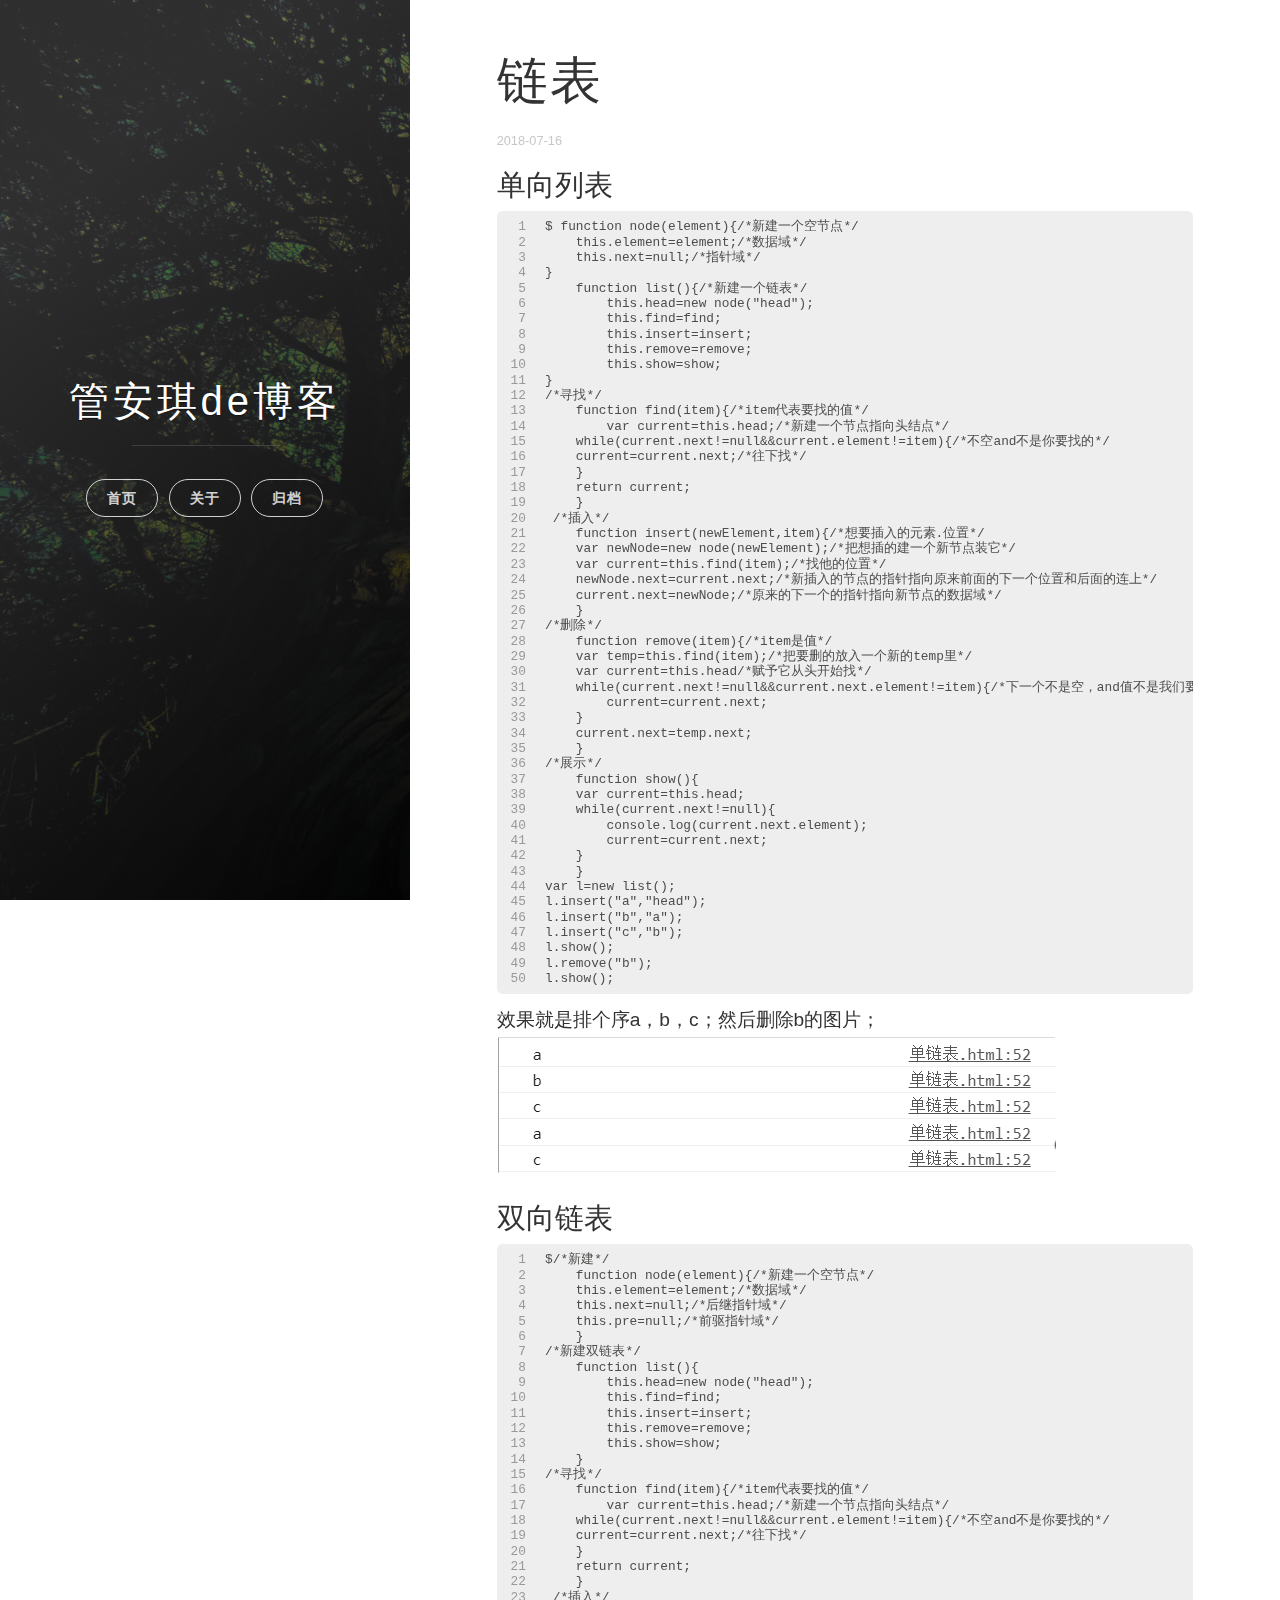
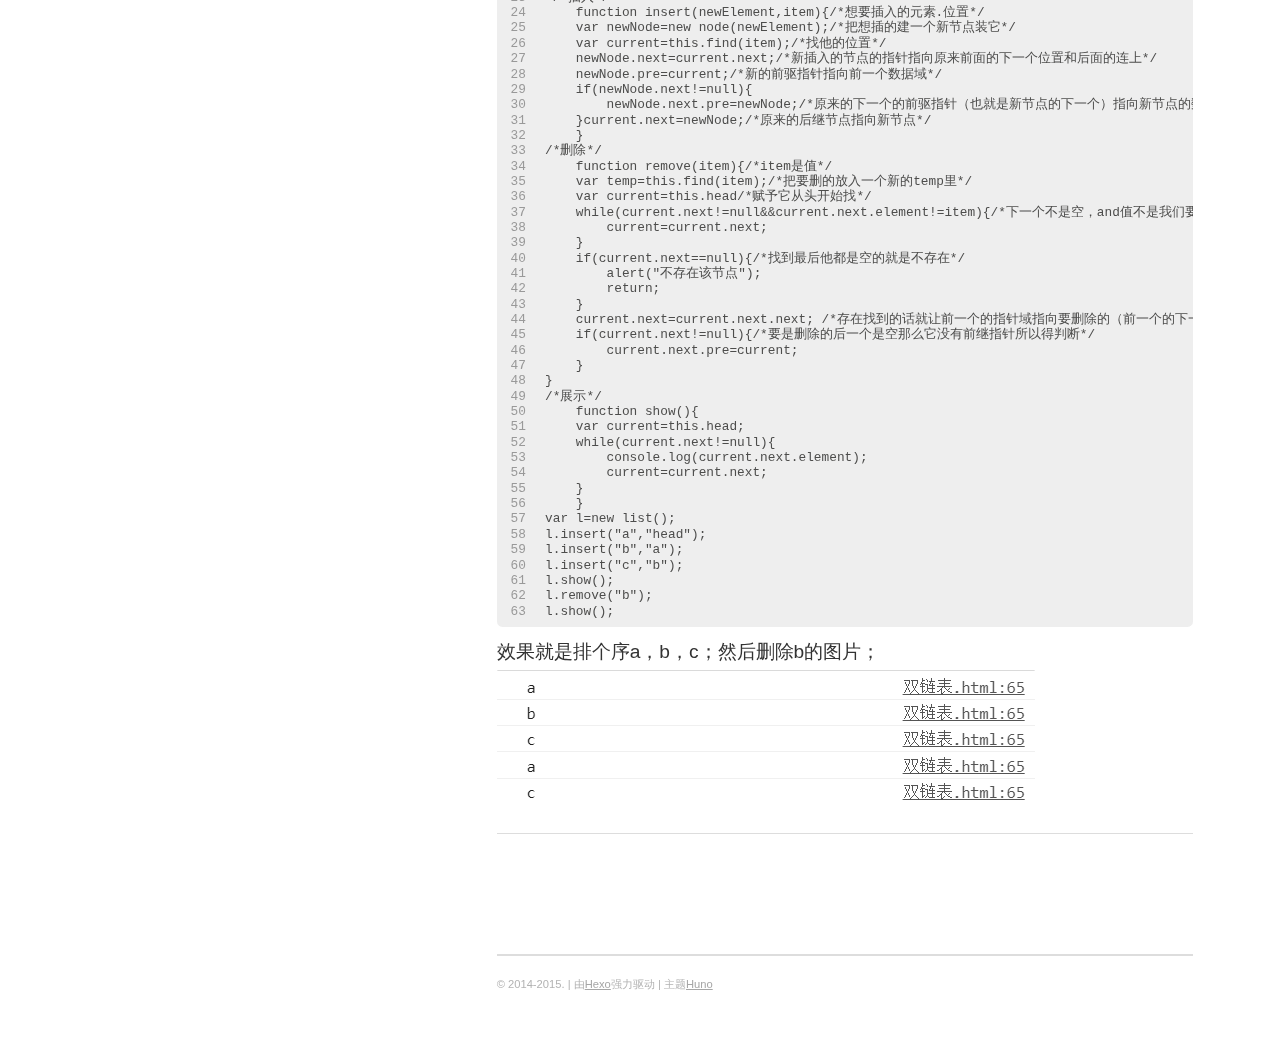
<file: 2018/07/16/链表/index.html>
<!DOCTYPE html>
<html>
<head>
    <meta charset="utf-8">
    <meta http-equiv="X-UA-Compatible" content="chrome=1">

    

    <title>
      链表 | 管安琪de博客 
    </title>

    <meta name="viewport" content="width=device-width, initial-scale=1, maximum-scale=1, user-scalable=no">
    
      <meta name="author" content="管安琪">
    
    

    <meta name="description" content="单向列表1234567891011121314151617181920212223242526272829303132333435363738394041424344454647484950$ function node(element)&amp;#123;/*新建一个空节点*/    this.element=element;/*数据域*/    this.next=null;/*指针域*/&amp;#125;">
<meta property="og:type" content="article">
<meta property="og:title" content="链表 | 管安琪de博客">
<meta property="og:url" content="http://yoursite.com/2018/07/16/链表/index.html">
<meta property="og:site_name" content="管安琪de博客">
<meta property="og:description" content="单向列表1234567891011121314151617181920212223242526272829303132333435363738394041424344454647484950$ function node(element)&amp;#123;/*新建一个空节点*/    this.element=element;/*数据域*/    this.next=null;/*指针域*/&amp;#125;">
<meta property="og:locale" content="default">
<meta property="og:image" content="http://yoursite.com/images/1.png">
<meta property="og:image" content="http://yoursite.com/images/2.png">
<meta property="og:updated_time" content="2018-07-16T11:32:39.177Z">
<meta name="twitter:card" content="summary">
<meta name="twitter:title" content="链表 | 管安琪de博客">
<meta name="twitter:description" content="单向列表1234567891011121314151617181920212223242526272829303132333435363738394041424344454647484950$ function node(element)&amp;#123;/*新建一个空节点*/    this.element=element;/*数据域*/    this.next=null;/*指针域*/&amp;#125;">
<meta name="twitter:image" content="http://yoursite.com/images/1.png">
    
    
    
      <link rel="icon" type="image/x-icon" href="/favicon.png">
    
    <link rel="stylesheet" href="/css/uno.css">
    <link rel="stylesheet" href="/css/highlight.css">
    <link rel="stylesheet" href="/css/archive.css">
    <link rel="stylesheet" href="/css/china-social-icon.css">

</head>
<body>

    <span class="mobile btn-mobile-menu">
        <i class="icon icon-list btn-mobile-menu__icon"></i>
        <i class="icon icon-x-circle btn-mobile-close__icon hidden"></i>
    </span>

    

<header class="panel-cover panel-cover--collapsed">


  <div class="panel-main">

  
    <div class="panel-main__inner panel-inverted">
    <div class="panel-main__content">

        

        <h1 class="panel-cover__title panel-title"><a href="/" title="link to homepage">管安琪de博客</a></h1>
        <hr class="panel-cover__divider" />

        

        <div class="navigation-wrapper">

          <nav class="cover-navigation cover-navigation--primary">
            <ul class="navigation">

              
                
                <li class="navigation__item"><a href="/#blog" title="" class="blog-button">首页</a></li>
              
                
                <li class="navigation__item"><a href="/about" title="" class="">关于</a></li>
              
                
                <li class="navigation__item"><a href="/archive" title="" class="">归档</a></li>
              

            </ul>
          </nav>

          <!-- ----------------------------
To add a new social icon simply duplicate one of the list items from below
and change the class in the <i> tag to match the desired social network
and then add your link to the <a>. Here is a full list of social network
classes that you can use:

    icon-social-500px
    icon-social-behance
    icon-social-delicious
    icon-social-designer-news
    icon-social-deviant-art
    icon-social-digg
    icon-social-dribbble
    icon-social-facebook
    icon-social-flickr
    icon-social-forrst
    icon-social-foursquare
    icon-social-github
    icon-social-google-plus
    icon-social-hi5
    icon-social-instagram
    icon-social-lastfm
    icon-social-linkedin
    icon-social-medium
    icon-social-myspace
    icon-social-path
    icon-social-pinterest
    icon-social-rdio
    icon-social-reddit
    icon-social-skype
    icon-social-spotify
    icon-social-stack-overflow
    icon-social-steam
    icon-social-stumbleupon
    icon-social-treehouse
    icon-social-tumblr
    icon-social-twitter
    icon-social-vimeo
    icon-social-xbox
    icon-social-yelp
    icon-social-youtube
    icon-social-zerply
    icon-mail

-------------------------------->

<!-- add social info here -->



        </div>

      </div>

    </div>

    <div class="panel-cover--overlay"></div>
  </div>
</header>

    <div class="content-wrapper">
        <div class="content-wrapper__inner entry">
            

<article class="post-container post-container--single">

  <header class="post-header">
    
    <h1 class="post-title">链表</h1>

    

    <div class="post-meta">
      <time datetime="2018-07-16" class="post-meta__date date">2018-07-16</time> 

      <span class="post-meta__tags tags">

          

          

      </span>
    </div>
    
    

  </header>

  <section id="post-content" class="article-content post">
    <h3 id="单向列表"><a href="#单向列表" class="headerlink" title="单向列表"></a>单向列表</h3><figure class="highlight plain"><table><tr><td class="gutter"><pre><span class="line">1</span><br><span class="line">2</span><br><span class="line">3</span><br><span class="line">4</span><br><span class="line">5</span><br><span class="line">6</span><br><span class="line">7</span><br><span class="line">8</span><br><span class="line">9</span><br><span class="line">10</span><br><span class="line">11</span><br><span class="line">12</span><br><span class="line">13</span><br><span class="line">14</span><br><span class="line">15</span><br><span class="line">16</span><br><span class="line">17</span><br><span class="line">18</span><br><span class="line">19</span><br><span class="line">20</span><br><span class="line">21</span><br><span class="line">22</span><br><span class="line">23</span><br><span class="line">24</span><br><span class="line">25</span><br><span class="line">26</span><br><span class="line">27</span><br><span class="line">28</span><br><span class="line">29</span><br><span class="line">30</span><br><span class="line">31</span><br><span class="line">32</span><br><span class="line">33</span><br><span class="line">34</span><br><span class="line">35</span><br><span class="line">36</span><br><span class="line">37</span><br><span class="line">38</span><br><span class="line">39</span><br><span class="line">40</span><br><span class="line">41</span><br><span class="line">42</span><br><span class="line">43</span><br><span class="line">44</span><br><span class="line">45</span><br><span class="line">46</span><br><span class="line">47</span><br><span class="line">48</span><br><span class="line">49</span><br><span class="line">50</span><br></pre></td><td class="code"><pre><span class="line">$ function node(element)&#123;/*新建一个空节点*/</span><br><span class="line">    this.element=element;/*数据域*/</span><br><span class="line">    this.next=null;/*指针域*/</span><br><span class="line">&#125;</span><br><span class="line">    function list()&#123;/*新建一个链表*/</span><br><span class="line">        this.head=new node(&quot;head&quot;);</span><br><span class="line">        this.find=find;</span><br><span class="line">        this.insert=insert;</span><br><span class="line">        this.remove=remove;</span><br><span class="line">        this.show=show;</span><br><span class="line">&#125;</span><br><span class="line">/*寻找*/</span><br><span class="line">    function find(item)&#123;/*item代表要找的值*/</span><br><span class="line">        var current=this.head;/*新建一个节点指向头结点*/</span><br><span class="line">    while(current.next!=null&amp;&amp;current.element!=item)&#123;/*不空and不是你要找的*/</span><br><span class="line">    current=current.next;/*往下找*/</span><br><span class="line">    &#125;</span><br><span class="line">    return current;</span><br><span class="line">    &#125;</span><br><span class="line"> /*插入*/</span><br><span class="line">    function insert(newElement,item)&#123;/*想要插入的元素.位置*/</span><br><span class="line">    var newNode=new node(newElement);/*把想插的建一个新节点装它*/</span><br><span class="line">    var current=this.find(item);/*找他的位置*/</span><br><span class="line">    newNode.next=current.next;/*新插入的节点的指针指向原来前面的下一个位置和后面的连上*/</span><br><span class="line">    current.next=newNode;/*原来的下一个的指针指向新节点的数据域*/</span><br><span class="line">    &#125;</span><br><span class="line">/*删除*/</span><br><span class="line">    function remove(item)&#123;/*item是值*/</span><br><span class="line">    var temp=this.find(item);/*把要删的放入一个新的temp里*/</span><br><span class="line">    var current=this.head/*赋予它从头开始找*/</span><br><span class="line">    while(current.next!=null&amp;&amp;current.next.element!=item)&#123;/*下一个不是空，and值不是我们要找的*/</span><br><span class="line">        current=current.next;</span><br><span class="line">    &#125;</span><br><span class="line">    current.next=temp.next;</span><br><span class="line">    &#125;</span><br><span class="line">/*展示*/</span><br><span class="line">    function show()&#123;</span><br><span class="line">    var current=this.head;</span><br><span class="line">    while(current.next!=null)&#123;</span><br><span class="line">        console.log(current.next.element);</span><br><span class="line">        current=current.next;</span><br><span class="line">    &#125;</span><br><span class="line">    &#125;</span><br><span class="line">var l=new list();</span><br><span class="line">l.insert(&quot;a&quot;,&quot;head&quot;);</span><br><span class="line">l.insert(&quot;b&quot;,&quot;a&quot;);</span><br><span class="line">l.insert(&quot;c&quot;,&quot;b&quot;);</span><br><span class="line">l.show();</span><br><span class="line">l.remove(&quot;b&quot;);</span><br><span class="line">l.show();</span><br></pre></td></tr></table></figure>
<h4 id="效果就是排个序a，b，c；然后删除b的图片；"><a href="#效果就是排个序a，b，c；然后删除b的图片；" class="headerlink" title="效果就是排个序a，b，c；然后删除b的图片；"></a>效果就是排个序a，b，c；然后删除b的图片；</h4><p><img src="/images/1.png" alt=""></p>
<h3 id="双向链表"><a href="#双向链表" class="headerlink" title="双向链表"></a>双向链表</h3><figure class="highlight plain"><table><tr><td class="gutter"><pre><span class="line">1</span><br><span class="line">2</span><br><span class="line">3</span><br><span class="line">4</span><br><span class="line">5</span><br><span class="line">6</span><br><span class="line">7</span><br><span class="line">8</span><br><span class="line">9</span><br><span class="line">10</span><br><span class="line">11</span><br><span class="line">12</span><br><span class="line">13</span><br><span class="line">14</span><br><span class="line">15</span><br><span class="line">16</span><br><span class="line">17</span><br><span class="line">18</span><br><span class="line">19</span><br><span class="line">20</span><br><span class="line">21</span><br><span class="line">22</span><br><span class="line">23</span><br><span class="line">24</span><br><span class="line">25</span><br><span class="line">26</span><br><span class="line">27</span><br><span class="line">28</span><br><span class="line">29</span><br><span class="line">30</span><br><span class="line">31</span><br><span class="line">32</span><br><span class="line">33</span><br><span class="line">34</span><br><span class="line">35</span><br><span class="line">36</span><br><span class="line">37</span><br><span class="line">38</span><br><span class="line">39</span><br><span class="line">40</span><br><span class="line">41</span><br><span class="line">42</span><br><span class="line">43</span><br><span class="line">44</span><br><span class="line">45</span><br><span class="line">46</span><br><span class="line">47</span><br><span class="line">48</span><br><span class="line">49</span><br><span class="line">50</span><br><span class="line">51</span><br><span class="line">52</span><br><span class="line">53</span><br><span class="line">54</span><br><span class="line">55</span><br><span class="line">56</span><br><span class="line">57</span><br><span class="line">58</span><br><span class="line">59</span><br><span class="line">60</span><br><span class="line">61</span><br><span class="line">62</span><br><span class="line">63</span><br></pre></td><td class="code"><pre><span class="line">$/*新建*/</span><br><span class="line">    function node(element)&#123;/*新建一个空节点*/</span><br><span class="line">    this.element=element;/*数据域*/</span><br><span class="line">    this.next=null;/*后继指针域*/</span><br><span class="line">    this.pre=null;/*前驱指针域*/</span><br><span class="line">    &#125;</span><br><span class="line">/*新建双链表*/</span><br><span class="line">    function list()&#123;</span><br><span class="line">        this.head=new node(&quot;head&quot;);</span><br><span class="line">        this.find=find;</span><br><span class="line">        this.insert=insert;</span><br><span class="line">        this.remove=remove;</span><br><span class="line">        this.show=show;</span><br><span class="line">    &#125;</span><br><span class="line">/*寻找*/</span><br><span class="line">    function find(item)&#123;/*item代表要找的值*/</span><br><span class="line">        var current=this.head;/*新建一个节点指向头结点*/</span><br><span class="line">    while(current.next!=null&amp;&amp;current.element!=item)&#123;/*不空and不是你要找的*/</span><br><span class="line">    current=current.next;/*往下找*/</span><br><span class="line">    &#125;</span><br><span class="line">    return current;</span><br><span class="line">    &#125;</span><br><span class="line"> /*插入*/</span><br><span class="line">    function insert(newElement,item)&#123;/*想要插入的元素.位置*/</span><br><span class="line">    var newNode=new node(newElement);/*把想插的建一个新节点装它*/</span><br><span class="line">    var current=this.find(item);/*找他的位置*/</span><br><span class="line">    newNode.next=current.next;/*新插入的节点的指针指向原来前面的下一个位置和后面的连上*/</span><br><span class="line">    newNode.pre=current;/*新的前驱指针指向前一个数据域*/</span><br><span class="line">    if(newNode.next!=null)&#123;</span><br><span class="line">        newNode.next.pre=newNode;/*原来的下一个的前驱指针（也就是新节点的下一个）指向新节点的数据域*/</span><br><span class="line">    &#125;current.next=newNode;/*原来的后继节点指向新节点*/</span><br><span class="line">    &#125;</span><br><span class="line">/*删除*/</span><br><span class="line">    function remove(item)&#123;/*item是值*/</span><br><span class="line">    var temp=this.find(item);/*把要删的放入一个新的temp里*/</span><br><span class="line">    var current=this.head/*赋予它从头开始找*/</span><br><span class="line">    while(current.next!=null&amp;&amp;current.next.element!=item)&#123;/*下一个不是空，and值不是我们要找的*/</span><br><span class="line">        current=current.next;</span><br><span class="line">    &#125;</span><br><span class="line">    if(current.next==null)&#123;/*找到最后他都是空的就是不存在*/</span><br><span class="line">        alert(&quot;不存在该节点&quot;);</span><br><span class="line">        return;</span><br><span class="line">    &#125;</span><br><span class="line">    current.next=current.next.next; /*存在找到的话就让前一个的指针域指向要删除的（前一个的下一个的下一个）下一个数据域*/</span><br><span class="line">    if(current.next!=null)&#123;/*要是删除的后一个是空那么它没有前继指针所以得判断*/</span><br><span class="line">        current.next.pre=current;</span><br><span class="line">    &#125;</span><br><span class="line">&#125;</span><br><span class="line">/*展示*/</span><br><span class="line">    function show()&#123;</span><br><span class="line">    var current=this.head;</span><br><span class="line">    while(current.next!=null)&#123;</span><br><span class="line">        console.log(current.next.element);</span><br><span class="line">        current=current.next;</span><br><span class="line">    &#125;</span><br><span class="line">    &#125;</span><br><span class="line">var l=new list();</span><br><span class="line">l.insert(&quot;a&quot;,&quot;head&quot;);</span><br><span class="line">l.insert(&quot;b&quot;,&quot;a&quot;);</span><br><span class="line">l.insert(&quot;c&quot;,&quot;b&quot;);</span><br><span class="line">l.show();</span><br><span class="line">l.remove(&quot;b&quot;);</span><br><span class="line">l.show();</span><br></pre></td></tr></table></figure>
<h4 id="效果就是排个序a，b，c；然后删除b的图片；-1"><a href="#效果就是排个序a，b，c；然后删除b的图片；-1" class="headerlink" title="效果就是排个序a，b，c；然后删除b的图片；"></a>效果就是排个序a，b，c；然后删除b的图片；</h4><p><img src="/images/2.png" alt=""></p>

  </section>

  <section class="post-comments">

    <!-- 将评论系统（例如Disqus、多说、友言、畅言等）提供的代码片段粘贴在这里 -->
    
</section>


</article>


            <footer class="footer">

    <span class="footer__copyright">&copy; 2014-2015. | 由<a href="https://hexo.io/">Hexo</a>强力驱动 | 主题<a href="https://github.com/someus/huno">Huno</a></span>
    
</footer>
        </div>
    </div>

    <!-- js files -->
    <script src="/js/jquery.min.js"></script>
    <script src="/js/main.js"></script>
    <script src="/js/scale.fix.js"></script>
    

    

    <script type="text/javascript" src="//cdn.mathjax.org/mathjax/latest/MathJax.js?config=TeX-AMS-MML_HTMLorMML"></script>
    <script type="text/javascript"> 
        $(document).ready(function(){
            MathJax.Hub.Config({ 
                tex2jax: {inlineMath: [['[latex]','[/latex]'], ['\\(','\\)']]} 
            });
        });
    </script>



    

    <script src="/js/awesome-toc.min.js"></script>
    <script>
        $(document).ready(function(){
            $.awesome_toc({
                overlay: true,
                contentId: "post-content",
            });
        });
    </script>


    
    
    <!--kill ie6 -->
<!--[if IE 6]>
  <script src="//letskillie6.googlecode.com/svn/trunk/2/zh_CN.js"></script>
<![endif]-->

</body>
</html>
</file>
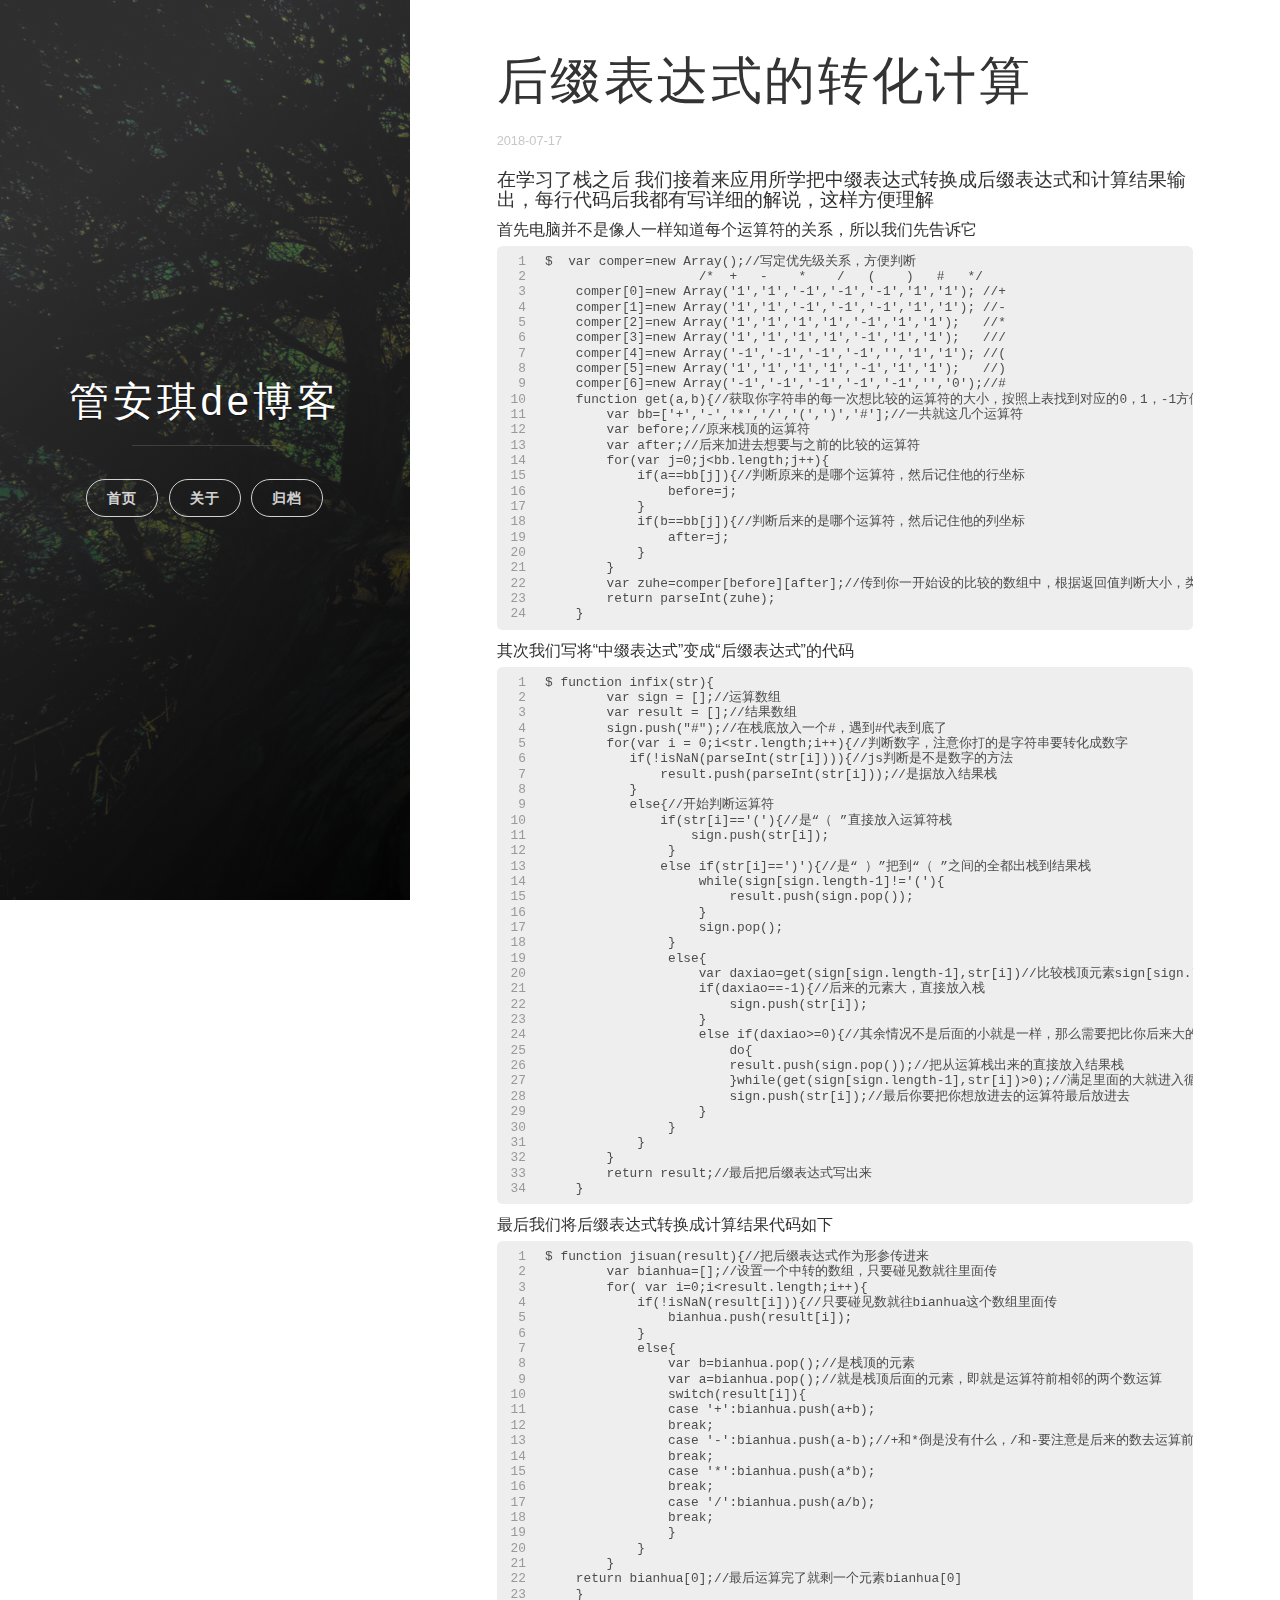
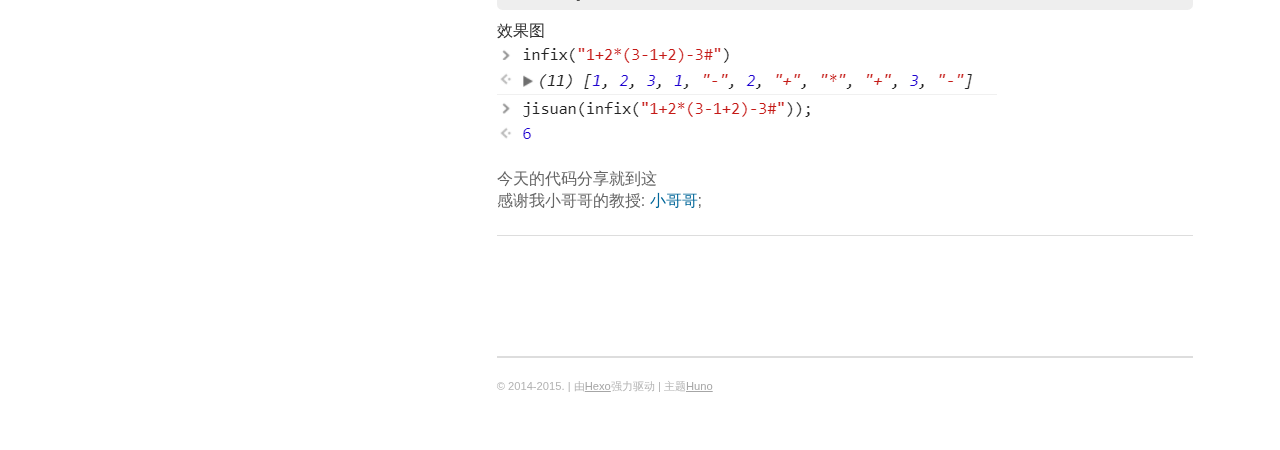
<file: 2018/07/17/后缀表达式的转化计算/index.html>
<!DOCTYPE html>
<html>
<head>
    <meta charset="utf-8">
    <meta http-equiv="X-UA-Compatible" content="chrome=1">

    

    <title>
      后缀表达式的转化计算 | 管安琪de博客 
    </title>

    <meta name="viewport" content="width=device-width, initial-scale=1, maximum-scale=1, user-scalable=no">
    
      <meta name="author" content="管安琪">
    
    

    <meta name="description" content="在学习了栈之后 我们接着来应用所学把中缀表达式转换成后缀表达式和计算结果输出，每行代码后我都有写详细的解说，这样方便理解首先电脑并不是像人一样知道每个运算符的关系，所以我们先告诉它123456789101112131415161718192021222324$  var comper=new Array();//写定优先级关系，方便判断                    /*  +   -">
<meta property="og:type" content="article">
<meta property="og:title" content="后缀表达式的转化计算 | 管安琪de博客">
<meta property="og:url" content="http://yoursite.com/2018/07/17/后缀表达式的转化计算/index.html">
<meta property="og:site_name" content="管安琪de博客">
<meta property="og:description" content="在学习了栈之后 我们接着来应用所学把中缀表达式转换成后缀表达式和计算结果输出，每行代码后我都有写详细的解说，这样方便理解首先电脑并不是像人一样知道每个运算符的关系，所以我们先告诉它123456789101112131415161718192021222324$  var comper=new Array();//写定优先级关系，方便判断                    /*  +   -">
<meta property="og:locale" content="default">
<meta property="og:image" content="http://yoursite.com/images/4.png">
<meta property="og:updated_time" content="2018-07-17T09:50:04.719Z">
<meta name="twitter:card" content="summary">
<meta name="twitter:title" content="后缀表达式的转化计算 | 管安琪de博客">
<meta name="twitter:description" content="在学习了栈之后 我们接着来应用所学把中缀表达式转换成后缀表达式和计算结果输出，每行代码后我都有写详细的解说，这样方便理解首先电脑并不是像人一样知道每个运算符的关系，所以我们先告诉它123456789101112131415161718192021222324$  var comper=new Array();//写定优先级关系，方便判断                    /*  +   -">
<meta name="twitter:image" content="http://yoursite.com/images/4.png">
    
    
    
      <link rel="icon" type="image/x-icon" href="/favicon.png">
    
    <link rel="stylesheet" href="/css/uno.css">
    <link rel="stylesheet" href="/css/highlight.css">
    <link rel="stylesheet" href="/css/archive.css">
    <link rel="stylesheet" href="/css/china-social-icon.css">

</head>
<body>

    <span class="mobile btn-mobile-menu">
        <i class="icon icon-list btn-mobile-menu__icon"></i>
        <i class="icon icon-x-circle btn-mobile-close__icon hidden"></i>
    </span>

    

<header class="panel-cover panel-cover--collapsed">


  <div class="panel-main">

  
    <div class="panel-main__inner panel-inverted">
    <div class="panel-main__content">

        

        <h1 class="panel-cover__title panel-title"><a href="/" title="link to homepage">管安琪de博客</a></h1>
        <hr class="panel-cover__divider" />

        

        <div class="navigation-wrapper">

          <nav class="cover-navigation cover-navigation--primary">
            <ul class="navigation">

              
                
                <li class="navigation__item"><a href="/#blog" title="" class="blog-button">首页</a></li>
              
                
                <li class="navigation__item"><a href="/about" title="" class="">关于</a></li>
              
                
                <li class="navigation__item"><a href="/archive" title="" class="">归档</a></li>
              

            </ul>
          </nav>

          <!-- ----------------------------
To add a new social icon simply duplicate one of the list items from below
and change the class in the <i> tag to match the desired social network
and then add your link to the <a>. Here is a full list of social network
classes that you can use:

    icon-social-500px
    icon-social-behance
    icon-social-delicious
    icon-social-designer-news
    icon-social-deviant-art
    icon-social-digg
    icon-social-dribbble
    icon-social-facebook
    icon-social-flickr
    icon-social-forrst
    icon-social-foursquare
    icon-social-github
    icon-social-google-plus
    icon-social-hi5
    icon-social-instagram
    icon-social-lastfm
    icon-social-linkedin
    icon-social-medium
    icon-social-myspace
    icon-social-path
    icon-social-pinterest
    icon-social-rdio
    icon-social-reddit
    icon-social-skype
    icon-social-spotify
    icon-social-stack-overflow
    icon-social-steam
    icon-social-stumbleupon
    icon-social-treehouse
    icon-social-tumblr
    icon-social-twitter
    icon-social-vimeo
    icon-social-xbox
    icon-social-yelp
    icon-social-youtube
    icon-social-zerply
    icon-mail

-------------------------------->

<!-- add social info here -->



        </div>

      </div>

    </div>

    <div class="panel-cover--overlay"></div>
  </div>
</header>

    <div class="content-wrapper">
        <div class="content-wrapper__inner entry">
            

<article class="post-container post-container--single">

  <header class="post-header">
    
    <h1 class="post-title">后缀表达式的转化计算</h1>

    

    <div class="post-meta">
      <time datetime="2018-07-17" class="post-meta__date date">2018-07-17</time> 

      <span class="post-meta__tags tags">

          

          

      </span>
    </div>
    
    

  </header>

  <section id="post-content" class="article-content post">
    <h4 id="在学习了栈之后-我们接着来应用所学把中缀表达式转换成后缀表达式和计算结果输出，每行代码后我都有写详细的解说，这样方便理解"><a href="#在学习了栈之后-我们接着来应用所学把中缀表达式转换成后缀表达式和计算结果输出，每行代码后我都有写详细的解说，这样方便理解" class="headerlink" title="在学习了栈之后 我们接着来应用所学把中缀表达式转换成后缀表达式和计算结果输出，每行代码后我都有写详细的解说，这样方便理解"></a>在学习了栈之后 我们接着来应用所学把中缀表达式转换成后缀表达式和计算结果输出，每行代码后我都有写详细的解说，这样方便理解</h4><h5 id="首先电脑并不是像人一样知道每个运算符的关系，所以我们先告诉它"><a href="#首先电脑并不是像人一样知道每个运算符的关系，所以我们先告诉它" class="headerlink" title="首先电脑并不是像人一样知道每个运算符的关系，所以我们先告诉它"></a>首先电脑并不是像人一样知道每个运算符的关系，所以我们先告诉它</h5><figure class="highlight plain"><table><tr><td class="gutter"><pre><span class="line">1</span><br><span class="line">2</span><br><span class="line">3</span><br><span class="line">4</span><br><span class="line">5</span><br><span class="line">6</span><br><span class="line">7</span><br><span class="line">8</span><br><span class="line">9</span><br><span class="line">10</span><br><span class="line">11</span><br><span class="line">12</span><br><span class="line">13</span><br><span class="line">14</span><br><span class="line">15</span><br><span class="line">16</span><br><span class="line">17</span><br><span class="line">18</span><br><span class="line">19</span><br><span class="line">20</span><br><span class="line">21</span><br><span class="line">22</span><br><span class="line">23</span><br><span class="line">24</span><br></pre></td><td class="code"><pre><span class="line">$  var comper=new Array();//写定优先级关系，方便判断</span><br><span class="line">                    /*  +   -    *    /   (    )   #   */</span><br><span class="line">    comper[0]=new Array(&apos;1&apos;,&apos;1&apos;,&apos;-1&apos;,&apos;-1&apos;,&apos;-1&apos;,&apos;1&apos;,&apos;1&apos;); //+</span><br><span class="line">    comper[1]=new Array(&apos;1&apos;,&apos;1&apos;,&apos;-1&apos;,&apos;-1&apos;,&apos;-1&apos;,&apos;1&apos;,&apos;1&apos;); //-</span><br><span class="line">    comper[2]=new Array(&apos;1&apos;,&apos;1&apos;,&apos;1&apos;,&apos;1&apos;,&apos;-1&apos;,&apos;1&apos;,&apos;1&apos;);   //*</span><br><span class="line">    comper[3]=new Array(&apos;1&apos;,&apos;1&apos;,&apos;1&apos;,&apos;1&apos;,&apos;-1&apos;,&apos;1&apos;,&apos;1&apos;);   ///</span><br><span class="line">    comper[4]=new Array(&apos;-1&apos;,&apos;-1&apos;,&apos;-1&apos;,&apos;-1&apos;,&apos;&apos;,&apos;1&apos;,&apos;1&apos;); //(</span><br><span class="line">    comper[5]=new Array(&apos;1&apos;,&apos;1&apos;,&apos;1&apos;,&apos;1&apos;,&apos;-1&apos;,&apos;1&apos;,&apos;1&apos;);   //)</span><br><span class="line">    comper[6]=new Array(&apos;-1&apos;,&apos;-1&apos;,&apos;-1&apos;,&apos;-1&apos;,&apos;-1&apos;,&apos;&apos;,&apos;0&apos;);//#</span><br><span class="line">    function get(a,b)&#123;//获取你字符串的每一次想比较的运算符的大小，按照上表找到对应的0，1，-1方便知道他们是什么关系，用不用出栈</span><br><span class="line">        var bb=[&apos;+&apos;,&apos;-&apos;,&apos;*&apos;,&apos;/&apos;,&apos;(&apos;,&apos;)&apos;,&apos;#&apos;];//一共就这几个运算符</span><br><span class="line">        var before;//原来栈顶的运算符</span><br><span class="line">        var after;//后来加进去想要与之前的比较的运算符</span><br><span class="line">        for(var j=0;j&lt;bb.length;j++)&#123;</span><br><span class="line">            if(a==bb[j])&#123;//判断原来的是哪个运算符，然后记住他的行坐标</span><br><span class="line">                before=j;</span><br><span class="line">            &#125;</span><br><span class="line">            if(b==bb[j])&#123;//判断后来的是哪个运算符，然后记住他的列坐标</span><br><span class="line">                after=j;</span><br><span class="line">            &#125;</span><br><span class="line">        &#125;</span><br><span class="line">        var zuhe=comper[before][after];//传到你一开始设的比较的数组中，根据返回值判断大小，类似c里面字符串比较</span><br><span class="line">        return parseInt(zuhe);</span><br><span class="line">    &#125;</span><br></pre></td></tr></table></figure>
<h5 id="其次我们写将“中缀表达式”变成“后缀表达式”的代码"><a href="#其次我们写将“中缀表达式”变成“后缀表达式”的代码" class="headerlink" title="其次我们写将“中缀表达式”变成“后缀表达式”的代码"></a>其次我们写将“中缀表达式”变成“后缀表达式”的代码</h5><figure class="highlight plain"><table><tr><td class="gutter"><pre><span class="line">1</span><br><span class="line">2</span><br><span class="line">3</span><br><span class="line">4</span><br><span class="line">5</span><br><span class="line">6</span><br><span class="line">7</span><br><span class="line">8</span><br><span class="line">9</span><br><span class="line">10</span><br><span class="line">11</span><br><span class="line">12</span><br><span class="line">13</span><br><span class="line">14</span><br><span class="line">15</span><br><span class="line">16</span><br><span class="line">17</span><br><span class="line">18</span><br><span class="line">19</span><br><span class="line">20</span><br><span class="line">21</span><br><span class="line">22</span><br><span class="line">23</span><br><span class="line">24</span><br><span class="line">25</span><br><span class="line">26</span><br><span class="line">27</span><br><span class="line">28</span><br><span class="line">29</span><br><span class="line">30</span><br><span class="line">31</span><br><span class="line">32</span><br><span class="line">33</span><br><span class="line">34</span><br></pre></td><td class="code"><pre><span class="line">$ function infix(str)&#123;</span><br><span class="line">        var sign = [];//运算数组</span><br><span class="line">        var result = [];//结果数组</span><br><span class="line">        sign.push(&quot;#&quot;);//在栈底放入一个#，遇到#代表到底了</span><br><span class="line">        for(var i = 0;i&lt;str.length;i++)&#123;//判断数字，注意你打的是字符串要转化成数字</span><br><span class="line">           if(!isNaN(parseInt(str[i])))&#123;//js判断是不是数字的方法</span><br><span class="line">               result.push(parseInt(str[i]));//是据放入结果栈</span><br><span class="line">           &#125;  </span><br><span class="line">           else&#123;//开始判断运算符</span><br><span class="line">               if(str[i]==&apos;(&apos;)&#123;//是“（ ”直接放入运算符栈</span><br><span class="line">                   sign.push(str[i]);</span><br><span class="line">                &#125;</span><br><span class="line">               else if(str[i]==&apos;)&apos;)&#123;//是“ ）”把到“（ ”之间的全都出栈到结果栈</span><br><span class="line">                    while(sign[sign.length-1]!=&apos;(&apos;)&#123;</span><br><span class="line">                        result.push(sign.pop());</span><br><span class="line">                    &#125;</span><br><span class="line">                    sign.pop();</span><br><span class="line">                &#125;</span><br><span class="line">                else&#123;</span><br><span class="line">                    var daxiao=get(sign[sign.length-1],str[i])//比较栈顶元素sign[sign.length-1]与要入栈元素</span><br><span class="line">                    if(daxiao==-1)&#123;//后来的元素大，直接放入栈</span><br><span class="line">                        sign.push(str[i]);</span><br><span class="line">                    &#125;</span><br><span class="line">                    else if(daxiao&gt;=0)&#123;//其余情况不是后面的小就是一样，那么需要把比你后来大的运算符出栈到结果栈</span><br><span class="line">                        do&#123;</span><br><span class="line">                        result.push(sign.pop());//把从运算栈出来的直接放入结果栈</span><br><span class="line">                        &#125;while(get(sign[sign.length-1],str[i])&gt;0);//满足里面的大就进入循环，不大跳出来</span><br><span class="line">                        sign.push(str[i]);//最后你要把你想放进去的运算符最后放进去</span><br><span class="line">                    &#125;</span><br><span class="line">                &#125;</span><br><span class="line">            &#125;</span><br><span class="line">        &#125;</span><br><span class="line">        return result;//最后把后缀表达式写出来</span><br><span class="line">    &#125;</span><br></pre></td></tr></table></figure>
<h5 id="最后我们将后缀表达式转换成计算结果代码如下"><a href="#最后我们将后缀表达式转换成计算结果代码如下" class="headerlink" title="最后我们将后缀表达式转换成计算结果代码如下"></a>最后我们将后缀表达式转换成计算结果代码如下</h5><figure class="highlight plain"><table><tr><td class="gutter"><pre><span class="line">1</span><br><span class="line">2</span><br><span class="line">3</span><br><span class="line">4</span><br><span class="line">5</span><br><span class="line">6</span><br><span class="line">7</span><br><span class="line">8</span><br><span class="line">9</span><br><span class="line">10</span><br><span class="line">11</span><br><span class="line">12</span><br><span class="line">13</span><br><span class="line">14</span><br><span class="line">15</span><br><span class="line">16</span><br><span class="line">17</span><br><span class="line">18</span><br><span class="line">19</span><br><span class="line">20</span><br><span class="line">21</span><br><span class="line">22</span><br><span class="line">23</span><br></pre></td><td class="code"><pre><span class="line">$ function jisuan(result)&#123;//把后缀表达式作为形参传进来</span><br><span class="line">        var bianhua=[];//设置一个中转的数组，只要碰见数就往里面传</span><br><span class="line">        for( var i=0;i&lt;result.length;i++)&#123;</span><br><span class="line">            if(!isNaN(result[i]))&#123;//只要碰见数就往bianhua这个数组里面传</span><br><span class="line">                bianhua.push(result[i]);</span><br><span class="line">            &#125;</span><br><span class="line">            else&#123;</span><br><span class="line">                var b=bianhua.pop();//是栈顶的元素</span><br><span class="line">                var a=bianhua.pop();//就是栈顶后面的元素，即就是运算符前相邻的两个数运算</span><br><span class="line">                switch(result[i])&#123;</span><br><span class="line">                case &apos;+&apos;:bianhua.push(a+b);</span><br><span class="line">                break;</span><br><span class="line">                case &apos;-&apos;:bianhua.push(a-b);//+和*倒是没有什么，/和-要注意是后来的数去运算前面的</span><br><span class="line">                break;</span><br><span class="line">                case &apos;*&apos;:bianhua.push(a*b);</span><br><span class="line">                break;</span><br><span class="line">                case &apos;/&apos;:bianhua.push(a/b);</span><br><span class="line">                break;</span><br><span class="line">                &#125;</span><br><span class="line">            &#125;</span><br><span class="line">        &#125;</span><br><span class="line">    return bianhua[0];//最后运算完了就剩一个元素bianhua[0]</span><br><span class="line">    &#125;</span><br></pre></td></tr></table></figure>
<h5 id="效果图"><a href="#效果图" class="headerlink" title="效果图"></a>效果图</h5><p><img src="/images/4.png" alt=""></p>
<h6 id="今天的代码分享就到这"><a href="#今天的代码分享就到这" class="headerlink" title="今天的代码分享就到这"></a>今天的代码分享就到这</h6><p>感谢我小哥哥的教授: <a href="https://Godlike-meteor.github.io" target="_blank" rel="noopener">小哥哥</a>;</p>

  </section>

  <section class="post-comments">

    <!-- 将评论系统（例如Disqus、多说、友言、畅言等）提供的代码片段粘贴在这里 -->
    
</section>


</article>


            <footer class="footer">

    <span class="footer__copyright">&copy; 2014-2015. | 由<a href="https://hexo.io/">Hexo</a>强力驱动 | 主题<a href="https://github.com/someus/huno">Huno</a></span>
    
</footer>
        </div>
    </div>

    <!-- js files -->
    <script src="/js/jquery.min.js"></script>
    <script src="/js/main.js"></script>
    <script src="/js/scale.fix.js"></script>
    

    

    <script type="text/javascript" src="//cdn.mathjax.org/mathjax/latest/MathJax.js?config=TeX-AMS-MML_HTMLorMML"></script>
    <script type="text/javascript"> 
        $(document).ready(function(){
            MathJax.Hub.Config({ 
                tex2jax: {inlineMath: [['[latex]','[/latex]'], ['\\(','\\)']]} 
            });
        });
    </script>



    

    <script src="/js/awesome-toc.min.js"></script>
    <script>
        $(document).ready(function(){
            $.awesome_toc({
                overlay: true,
                contentId: "post-content",
            });
        });
    </script>


    
    
    <!--kill ie6 -->
<!--[if IE 6]>
  <script src="//letskillie6.googlecode.com/svn/trunk/2/zh_CN.js"></script>
<![endif]-->

</body>
</html>
</file>
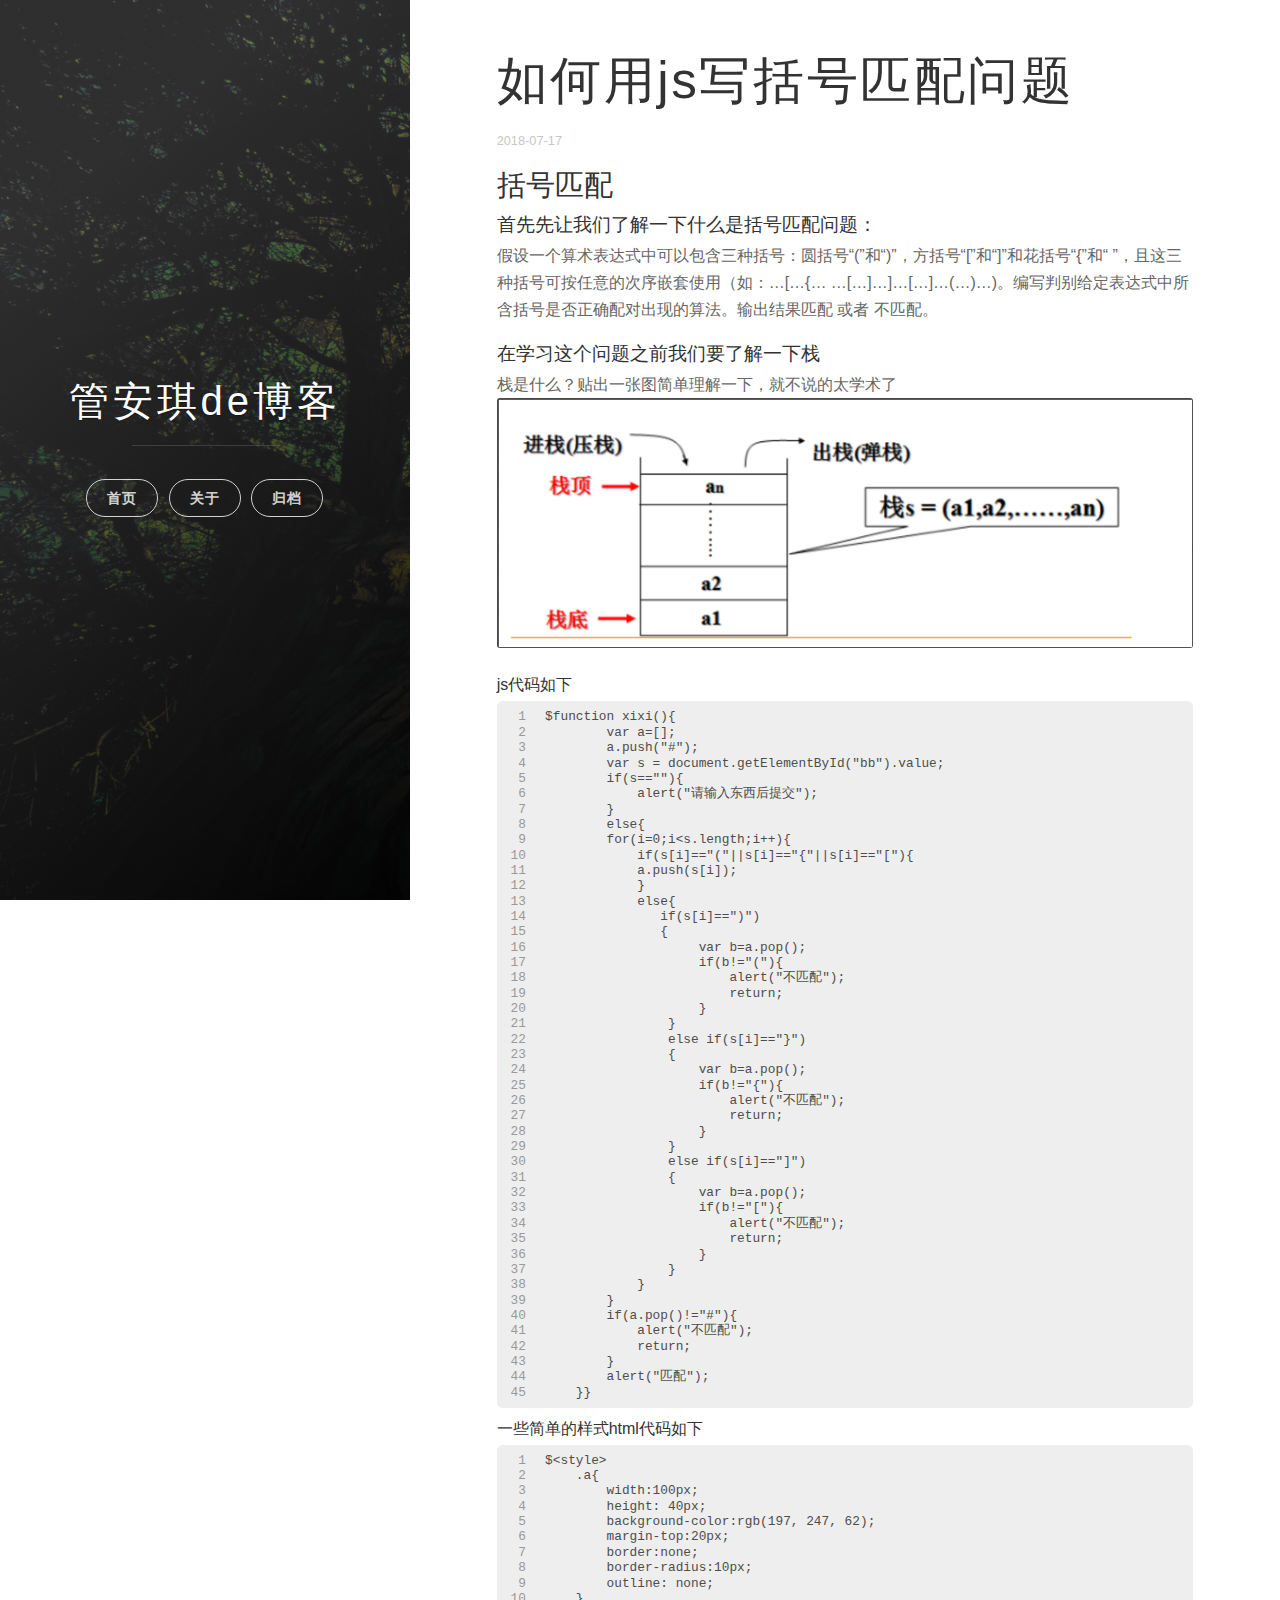
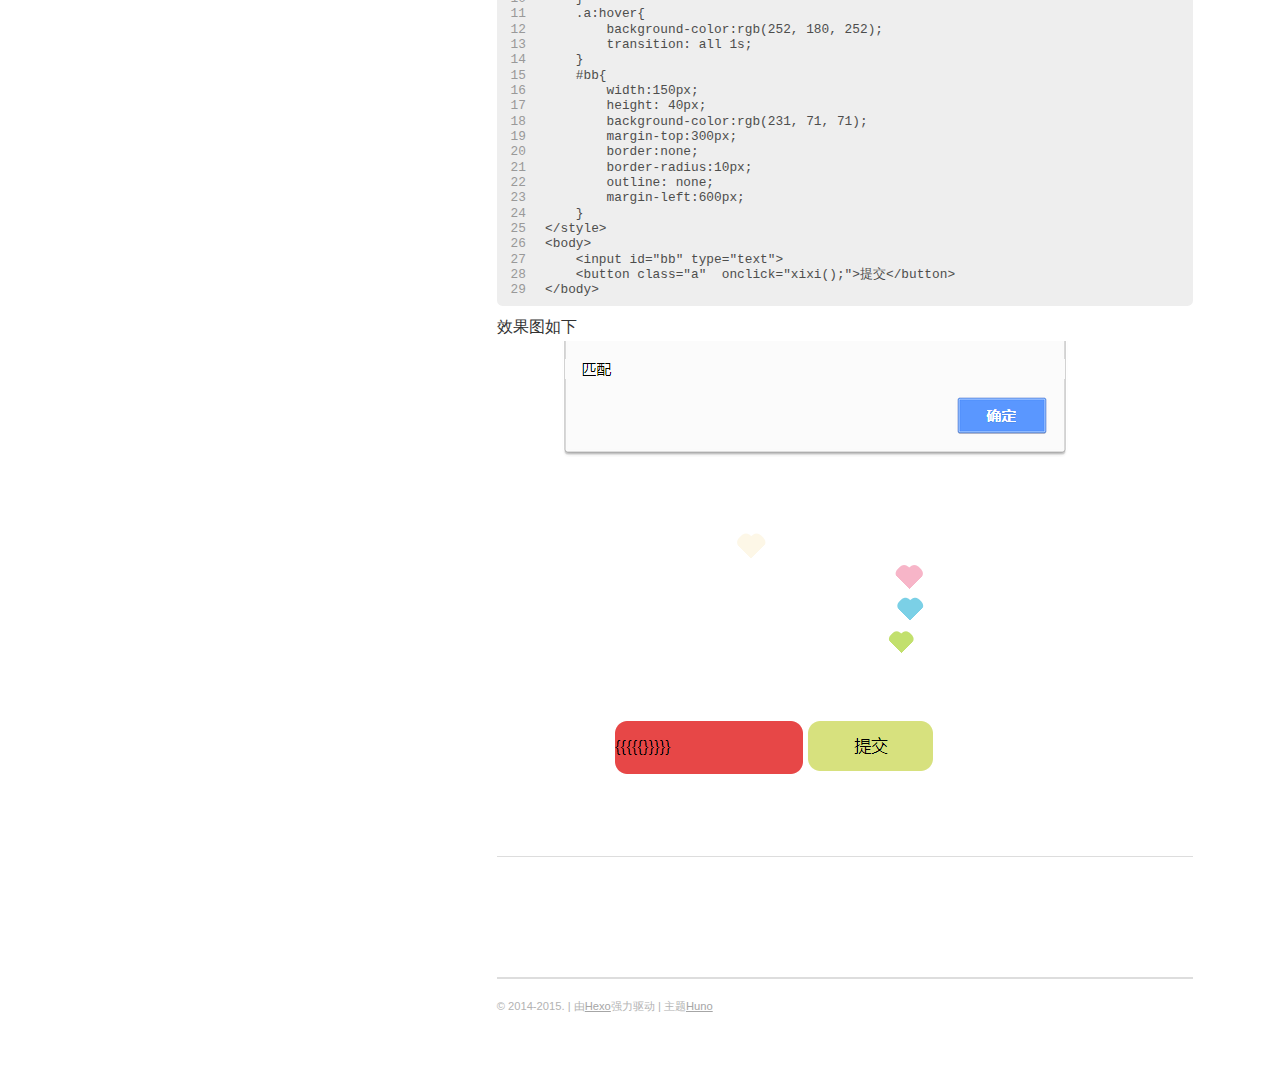
<file: 2018/07/17/如何用js写括号匹配问题/index.html>
<!DOCTYPE html>
<html>
<head>
    <meta charset="utf-8">
    <meta http-equiv="X-UA-Compatible" content="chrome=1">

    

    <title>
      如何用js写括号匹配问题 | 管安琪de博客 
    </title>

    <meta name="viewport" content="width=device-width, initial-scale=1, maximum-scale=1, user-scalable=no">
    
      <meta name="author" content="管安琪">
    
    

    <meta name="description" content="括号匹配首先先让我们了解一下什么是括号匹配问题：假设一个算术表达式中可以包含三种括号：圆括号“(”和“)”，方括号“[”和“]”和花括号“{”和“ ”，且这三种括号可按任意的次序嵌套使用（如：…[…{… …[…]…]…[…]…(…)…)。编写判别给定表达式中所含括号是否正确配对出现的算法。输出结果匹配 或者 不匹配。 在学习这个问题之前我们要了解一下栈栈是什么？贴出一张图简单理解一下，就不说的太学">
<meta property="og:type" content="article">
<meta property="og:title" content="如何用js写括号匹配问题 | 管安琪de博客">
<meta property="og:url" content="http://yoursite.com/2018/07/17/如何用js写括号匹配问题/index.html">
<meta property="og:site_name" content="管安琪de博客">
<meta property="og:description" content="括号匹配首先先让我们了解一下什么是括号匹配问题：假设一个算术表达式中可以包含三种括号：圆括号“(”和“)”，方括号“[”和“]”和花括号“{”和“ ”，且这三种括号可按任意的次序嵌套使用（如：…[…{… …[…]…]…[…]…(…)…)。编写判别给定表达式中所含括号是否正确配对出现的算法。输出结果匹配 或者 不匹配。 在学习这个问题之前我们要了解一下栈栈是什么？贴出一张图简单理解一下，就不说的太学">
<meta property="og:locale" content="default">
<meta property="og:image" content="http://yoursite.com/images/3.png">
<meta property="og:image" content="http://yoursite.com/images/5.png">
<meta property="og:updated_time" content="2018-07-17T10:25:26.244Z">
<meta name="twitter:card" content="summary">
<meta name="twitter:title" content="如何用js写括号匹配问题 | 管安琪de博客">
<meta name="twitter:description" content="括号匹配首先先让我们了解一下什么是括号匹配问题：假设一个算术表达式中可以包含三种括号：圆括号“(”和“)”，方括号“[”和“]”和花括号“{”和“ ”，且这三种括号可按任意的次序嵌套使用（如：…[…{… …[…]…]…[…]…(…)…)。编写判别给定表达式中所含括号是否正确配对出现的算法。输出结果匹配 或者 不匹配。 在学习这个问题之前我们要了解一下栈栈是什么？贴出一张图简单理解一下，就不说的太学">
<meta name="twitter:image" content="http://yoursite.com/images/3.png">
    
    
    
      <link rel="icon" type="image/x-icon" href="/favicon.png">
    
    <link rel="stylesheet" href="/css/uno.css">
    <link rel="stylesheet" href="/css/highlight.css">
    <link rel="stylesheet" href="/css/archive.css">
    <link rel="stylesheet" href="/css/china-social-icon.css">

</head>
<body>

    <span class="mobile btn-mobile-menu">
        <i class="icon icon-list btn-mobile-menu__icon"></i>
        <i class="icon icon-x-circle btn-mobile-close__icon hidden"></i>
    </span>

    

<header class="panel-cover panel-cover--collapsed">


  <div class="panel-main">

  
    <div class="panel-main__inner panel-inverted">
    <div class="panel-main__content">

        

        <h1 class="panel-cover__title panel-title"><a href="/" title="link to homepage">管安琪de博客</a></h1>
        <hr class="panel-cover__divider" />

        

        <div class="navigation-wrapper">

          <nav class="cover-navigation cover-navigation--primary">
            <ul class="navigation">

              
                
                <li class="navigation__item"><a href="/#blog" title="" class="blog-button">首页</a></li>
              
                
                <li class="navigation__item"><a href="/about" title="" class="">关于</a></li>
              
                
                <li class="navigation__item"><a href="/archive" title="" class="">归档</a></li>
              

            </ul>
          </nav>

          <!-- ----------------------------
To add a new social icon simply duplicate one of the list items from below
and change the class in the <i> tag to match the desired social network
and then add your link to the <a>. Here is a full list of social network
classes that you can use:

    icon-social-500px
    icon-social-behance
    icon-social-delicious
    icon-social-designer-news
    icon-social-deviant-art
    icon-social-digg
    icon-social-dribbble
    icon-social-facebook
    icon-social-flickr
    icon-social-forrst
    icon-social-foursquare
    icon-social-github
    icon-social-google-plus
    icon-social-hi5
    icon-social-instagram
    icon-social-lastfm
    icon-social-linkedin
    icon-social-medium
    icon-social-myspace
    icon-social-path
    icon-social-pinterest
    icon-social-rdio
    icon-social-reddit
    icon-social-skype
    icon-social-spotify
    icon-social-stack-overflow
    icon-social-steam
    icon-social-stumbleupon
    icon-social-treehouse
    icon-social-tumblr
    icon-social-twitter
    icon-social-vimeo
    icon-social-xbox
    icon-social-yelp
    icon-social-youtube
    icon-social-zerply
    icon-mail

-------------------------------->

<!-- add social info here -->



        </div>

      </div>

    </div>

    <div class="panel-cover--overlay"></div>
  </div>
</header>

    <div class="content-wrapper">
        <div class="content-wrapper__inner entry">
            

<article class="post-container post-container--single">

  <header class="post-header">
    
    <h1 class="post-title">如何用js写括号匹配问题</h1>

    

    <div class="post-meta">
      <time datetime="2018-07-17" class="post-meta__date date">2018-07-17</time> 

      <span class="post-meta__tags tags">

          

          

      </span>
    </div>
    
    

  </header>

  <section id="post-content" class="article-content post">
    <h3 id="括号匹配"><a href="#括号匹配" class="headerlink" title="括号匹配"></a>括号匹配</h3><h4 id="首先先让我们了解一下什么是括号匹配问题："><a href="#首先先让我们了解一下什么是括号匹配问题：" class="headerlink" title="首先先让我们了解一下什么是括号匹配问题："></a>首先先让我们了解一下什么是括号匹配问题：</h4><p>假设一个算术表达式中可以包含三种括号：圆括号“(”和“)”，方括号“[”和“]”和花括号“{”和“ ”，且这三种括号可按任意的次序嵌套使用（如：…[…{… …[…]…]…[…]…(…)…)。编写判别给定表达式中所含括号是否正确配对出现的算法。输出结果匹配 或者 不匹配。</p>
<h4 id="在学习这个问题之前我们要了解一下栈"><a href="#在学习这个问题之前我们要了解一下栈" class="headerlink" title="在学习这个问题之前我们要了解一下栈"></a>在学习这个问题之前我们要了解一下栈</h4><p>栈是什么？贴出一张图简单理解一下，就不说的太学术了<br><img src="/images/3.png" alt=""></p>
<h5 id="js代码如下"><a href="#js代码如下" class="headerlink" title="js代码如下"></a>js代码如下</h5><figure class="highlight plain"><table><tr><td class="gutter"><pre><span class="line">1</span><br><span class="line">2</span><br><span class="line">3</span><br><span class="line">4</span><br><span class="line">5</span><br><span class="line">6</span><br><span class="line">7</span><br><span class="line">8</span><br><span class="line">9</span><br><span class="line">10</span><br><span class="line">11</span><br><span class="line">12</span><br><span class="line">13</span><br><span class="line">14</span><br><span class="line">15</span><br><span class="line">16</span><br><span class="line">17</span><br><span class="line">18</span><br><span class="line">19</span><br><span class="line">20</span><br><span class="line">21</span><br><span class="line">22</span><br><span class="line">23</span><br><span class="line">24</span><br><span class="line">25</span><br><span class="line">26</span><br><span class="line">27</span><br><span class="line">28</span><br><span class="line">29</span><br><span class="line">30</span><br><span class="line">31</span><br><span class="line">32</span><br><span class="line">33</span><br><span class="line">34</span><br><span class="line">35</span><br><span class="line">36</span><br><span class="line">37</span><br><span class="line">38</span><br><span class="line">39</span><br><span class="line">40</span><br><span class="line">41</span><br><span class="line">42</span><br><span class="line">43</span><br><span class="line">44</span><br><span class="line">45</span><br></pre></td><td class="code"><pre><span class="line">$function xixi()&#123;</span><br><span class="line">        var a=[];</span><br><span class="line">        a.push(&quot;#&quot;);</span><br><span class="line">        var s = document.getElementById(&quot;bb&quot;).value;</span><br><span class="line">        if(s==&quot;&quot;)&#123;</span><br><span class="line">            alert(&quot;请输入东西后提交&quot;);</span><br><span class="line">        &#125;</span><br><span class="line">        else&#123;</span><br><span class="line">        for(i=0;i&lt;s.length;i++)&#123;</span><br><span class="line">            if(s[i]==&quot;(&quot;||s[i]==&quot;&#123;&quot;||s[i]==&quot;[&quot;)&#123;</span><br><span class="line">            a.push(s[i]);</span><br><span class="line">            &#125;</span><br><span class="line">            else&#123;</span><br><span class="line">               if(s[i]==&quot;)&quot;)</span><br><span class="line">               &#123; </span><br><span class="line">                    var b=a.pop();</span><br><span class="line">                    if(b!=&quot;(&quot;)&#123;</span><br><span class="line">                        alert(&quot;不匹配&quot;);</span><br><span class="line">                        return;</span><br><span class="line">                    &#125;</span><br><span class="line">                &#125;</span><br><span class="line">                else if(s[i]==&quot;&#125;&quot;)</span><br><span class="line">                &#123; </span><br><span class="line">                    var b=a.pop();</span><br><span class="line">                    if(b!=&quot;&#123;&quot;)&#123;</span><br><span class="line">                        alert(&quot;不匹配&quot;);</span><br><span class="line">                        return;</span><br><span class="line">                    &#125;</span><br><span class="line">                &#125;</span><br><span class="line">                else if(s[i]==&quot;]&quot;)</span><br><span class="line">                &#123; </span><br><span class="line">                    var b=a.pop();</span><br><span class="line">                    if(b!=&quot;[&quot;)&#123;</span><br><span class="line">                        alert(&quot;不匹配&quot;);</span><br><span class="line">                        return;</span><br><span class="line">                    &#125;</span><br><span class="line">                &#125;</span><br><span class="line">            &#125;</span><br><span class="line">        &#125;</span><br><span class="line">        if(a.pop()!=&quot;#&quot;)&#123;</span><br><span class="line">            alert(&quot;不匹配&quot;);</span><br><span class="line">            return;</span><br><span class="line">        &#125;</span><br><span class="line">        alert(&quot;匹配&quot;);</span><br><span class="line">    &#125;&#125;</span><br></pre></td></tr></table></figure>
<h5 id="一些简单的样式html代码如下"><a href="#一些简单的样式html代码如下" class="headerlink" title="一些简单的样式html代码如下"></a>一些简单的样式html代码如下</h5><figure class="highlight plain"><table><tr><td class="gutter"><pre><span class="line">1</span><br><span class="line">2</span><br><span class="line">3</span><br><span class="line">4</span><br><span class="line">5</span><br><span class="line">6</span><br><span class="line">7</span><br><span class="line">8</span><br><span class="line">9</span><br><span class="line">10</span><br><span class="line">11</span><br><span class="line">12</span><br><span class="line">13</span><br><span class="line">14</span><br><span class="line">15</span><br><span class="line">16</span><br><span class="line">17</span><br><span class="line">18</span><br><span class="line">19</span><br><span class="line">20</span><br><span class="line">21</span><br><span class="line">22</span><br><span class="line">23</span><br><span class="line">24</span><br><span class="line">25</span><br><span class="line">26</span><br><span class="line">27</span><br><span class="line">28</span><br><span class="line">29</span><br></pre></td><td class="code"><pre><span class="line">$&lt;style&gt;</span><br><span class="line">    .a&#123;</span><br><span class="line">        width:100px;</span><br><span class="line">        height: 40px;</span><br><span class="line">        background-color:rgb(197, 247, 62);</span><br><span class="line">        margin-top:20px;</span><br><span class="line">        border:none;</span><br><span class="line">        border-radius:10px;</span><br><span class="line">        outline: none;</span><br><span class="line">    &#125;</span><br><span class="line">    .a:hover&#123;</span><br><span class="line">        background-color:rgb(252, 180, 252);</span><br><span class="line">        transition: all 1s;</span><br><span class="line">    &#125;</span><br><span class="line">    #bb&#123;</span><br><span class="line">        width:150px;</span><br><span class="line">        height: 40px;</span><br><span class="line">        background-color:rgb(231, 71, 71);</span><br><span class="line">        margin-top:300px;</span><br><span class="line">        border:none;</span><br><span class="line">        border-radius:10px;</span><br><span class="line">        outline: none;</span><br><span class="line">        margin-left:600px;</span><br><span class="line">    &#125;</span><br><span class="line">&lt;/style&gt;</span><br><span class="line">&lt;body&gt;</span><br><span class="line">    &lt;input id=&quot;bb&quot; type=&quot;text&quot;&gt;</span><br><span class="line">    &lt;button class=&quot;a&quot;  onclick=&quot;xixi();&quot;&gt;提交&lt;/button&gt;</span><br><span class="line">&lt;/body&gt;</span><br></pre></td></tr></table></figure>
<h5 id="效果图如下"><a href="#效果图如下" class="headerlink" title="效果图如下"></a>效果图如下</h5><p><img src="/images/5.png" alt=""></p>

  </section>

  <section class="post-comments">

    <!-- 将评论系统（例如Disqus、多说、友言、畅言等）提供的代码片段粘贴在这里 -->
    
</section>


</article>


            <footer class="footer">

    <span class="footer__copyright">&copy; 2014-2015. | 由<a href="https://hexo.io/">Hexo</a>强力驱动 | 主题<a href="https://github.com/someus/huno">Huno</a></span>
    
</footer>
        </div>
    </div>

    <!-- js files -->
    <script src="/js/jquery.min.js"></script>
    <script src="/js/main.js"></script>
    <script src="/js/scale.fix.js"></script>
    

    

    <script type="text/javascript" src="//cdn.mathjax.org/mathjax/latest/MathJax.js?config=TeX-AMS-MML_HTMLorMML"></script>
    <script type="text/javascript"> 
        $(document).ready(function(){
            MathJax.Hub.Config({ 
                tex2jax: {inlineMath: [['[latex]','[/latex]'], ['\\(','\\)']]} 
            });
        });
    </script>



    

    <script src="/js/awesome-toc.min.js"></script>
    <script>
        $(document).ready(function(){
            $.awesome_toc({
                overlay: true,
                contentId: "post-content",
            });
        });
    </script>


    
    
    <!--kill ie6 -->
<!--[if IE 6]>
  <script src="//letskillie6.googlecode.com/svn/trunk/2/zh_CN.js"></script>
<![endif]-->

</body>
</html>
</file>
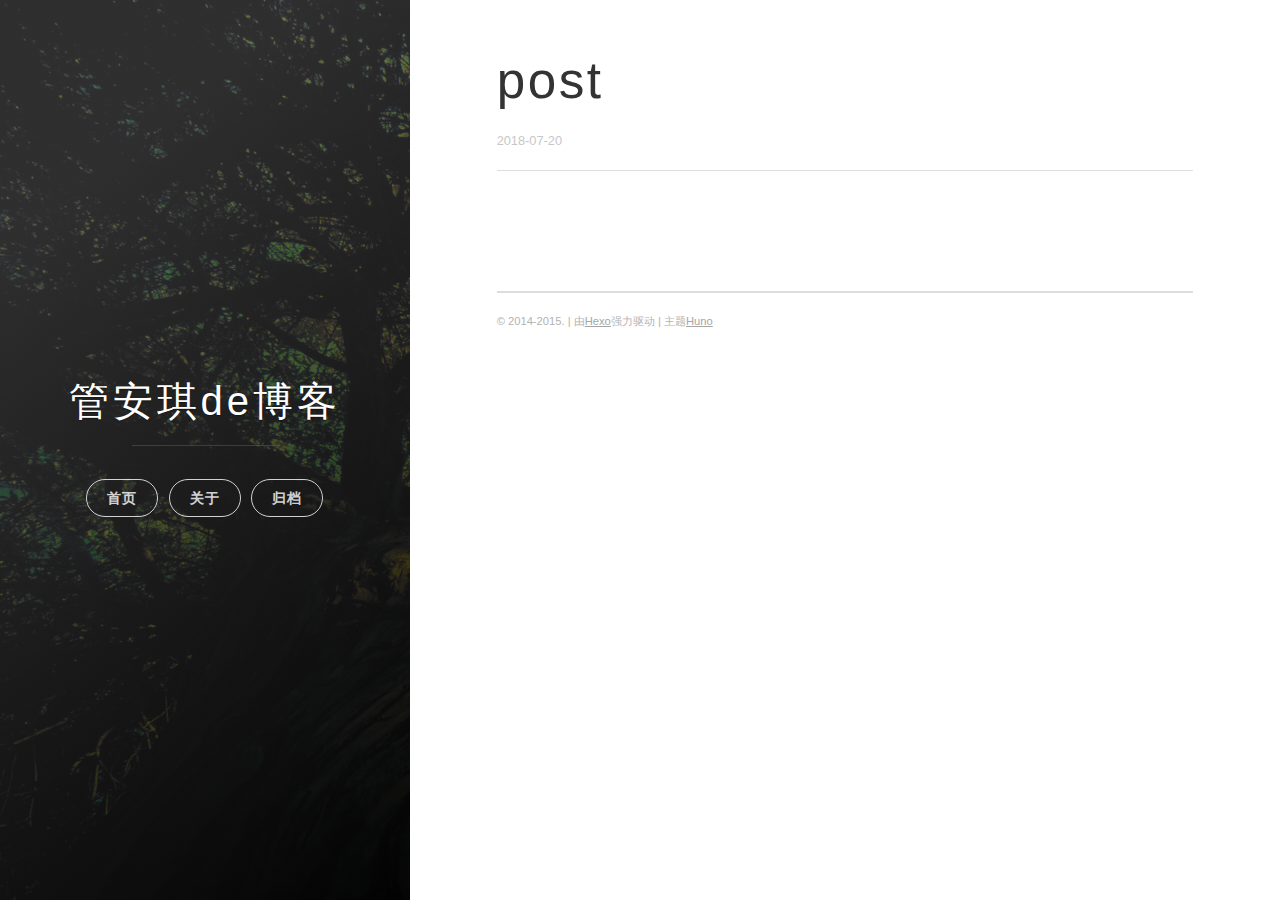
<file: 2018/07/20/post/index.html>
<!DOCTYPE html>
<html>
<head>
    <meta charset="utf-8">
    <meta http-equiv="X-UA-Compatible" content="chrome=1">

    

    <title>
      post | 管安琪de博客 
    </title>

    <meta name="viewport" content="width=device-width, initial-scale=1, maximum-scale=1, user-scalable=no">
    
      <meta name="author" content="管安琪">
    
    

    <meta property="og:type" content="article">
<meta property="og:title" content="post | 管安琪de博客">
<meta property="og:url" content="http://yoursite.com/2018/07/20/post/index.html">
<meta property="og:site_name" content="管安琪de博客">
<meta property="og:locale" content="default">
<meta property="og:updated_time" content="2018-07-20T12:01:59.151Z">
<meta name="twitter:card" content="summary">
<meta name="twitter:title" content="post | 管安琪de博客">
    
    
    
      <link rel="icon" type="image/x-icon" href="/favicon.png">
    
    <link rel="stylesheet" href="/css/uno.css">
    <link rel="stylesheet" href="/css/highlight.css">
    <link rel="stylesheet" href="/css/archive.css">
    <link rel="stylesheet" href="/css/china-social-icon.css">

</head>
<body>

    <span class="mobile btn-mobile-menu">
        <i class="icon icon-list btn-mobile-menu__icon"></i>
        <i class="icon icon-x-circle btn-mobile-close__icon hidden"></i>
    </span>

    

<header class="panel-cover panel-cover--collapsed">


  <div class="panel-main">

  
    <div class="panel-main__inner panel-inverted">
    <div class="panel-main__content">

        

        <h1 class="panel-cover__title panel-title"><a href="/" title="link to homepage">管安琪de博客</a></h1>
        <hr class="panel-cover__divider" />

        

        <div class="navigation-wrapper">

          <nav class="cover-navigation cover-navigation--primary">
            <ul class="navigation">

              
                
                <li class="navigation__item"><a href="/#blog" title="" class="blog-button">首页</a></li>
              
                
                <li class="navigation__item"><a href="/about" title="" class="">关于</a></li>
              
                
                <li class="navigation__item"><a href="/archive" title="" class="">归档</a></li>
              

            </ul>
          </nav>

          <!-- ----------------------------
To add a new social icon simply duplicate one of the list items from below
and change the class in the <i> tag to match the desired social network
and then add your link to the <a>. Here is a full list of social network
classes that you can use:

    icon-social-500px
    icon-social-behance
    icon-social-delicious
    icon-social-designer-news
    icon-social-deviant-art
    icon-social-digg
    icon-social-dribbble
    icon-social-facebook
    icon-social-flickr
    icon-social-forrst
    icon-social-foursquare
    icon-social-github
    icon-social-google-plus
    icon-social-hi5
    icon-social-instagram
    icon-social-lastfm
    icon-social-linkedin
    icon-social-medium
    icon-social-myspace
    icon-social-path
    icon-social-pinterest
    icon-social-rdio
    icon-social-reddit
    icon-social-skype
    icon-social-spotify
    icon-social-stack-overflow
    icon-social-steam
    icon-social-stumbleupon
    icon-social-treehouse
    icon-social-tumblr
    icon-social-twitter
    icon-social-vimeo
    icon-social-xbox
    icon-social-yelp
    icon-social-youtube
    icon-social-zerply
    icon-mail

-------------------------------->

<!-- add social info here -->



        </div>

      </div>

    </div>

    <div class="panel-cover--overlay"></div>
  </div>
</header>

    <div class="content-wrapper">
        <div class="content-wrapper__inner entry">
            

<article class="post-container post-container--single">

  <header class="post-header">
    
    <h1 class="post-title">post</h1>

    

    <div class="post-meta">
      <time datetime="2018-07-20" class="post-meta__date date">2018-07-20</time> 

      <span class="post-meta__tags tags">

          

          

      </span>
    </div>
    
    

  </header>

  <section id="post-content" class="article-content post">
    
  </section>

  <section class="post-comments">

    <!-- 将评论系统（例如Disqus、多说、友言、畅言等）提供的代码片段粘贴在这里 -->
    
</section>


</article>


            <footer class="footer">

    <span class="footer__copyright">&copy; 2014-2015. | 由<a href="https://hexo.io/">Hexo</a>强力驱动 | 主题<a href="https://github.com/someus/huno">Huno</a></span>
    
</footer>
        </div>
    </div>

    <!-- js files -->
    <script src="/js/jquery.min.js"></script>
    <script src="/js/main.js"></script>
    <script src="/js/scale.fix.js"></script>
    

    

    <script type="text/javascript" src="//cdn.mathjax.org/mathjax/latest/MathJax.js?config=TeX-AMS-MML_HTMLorMML"></script>
    <script type="text/javascript"> 
        $(document).ready(function(){
            MathJax.Hub.Config({ 
                tex2jax: {inlineMath: [['[latex]','[/latex]'], ['\\(','\\)']]} 
            });
        });
    </script>



    

    <script src="/js/awesome-toc.min.js"></script>
    <script>
        $(document).ready(function(){
            $.awesome_toc({
                overlay: true,
                contentId: "post-content",
            });
        });
    </script>


    
    
    <!--kill ie6 -->
<!--[if IE 6]>
  <script src="//letskillie6.googlecode.com/svn/trunk/2/zh_CN.js"></script>
<![endif]-->

</body>
</html>
</file>
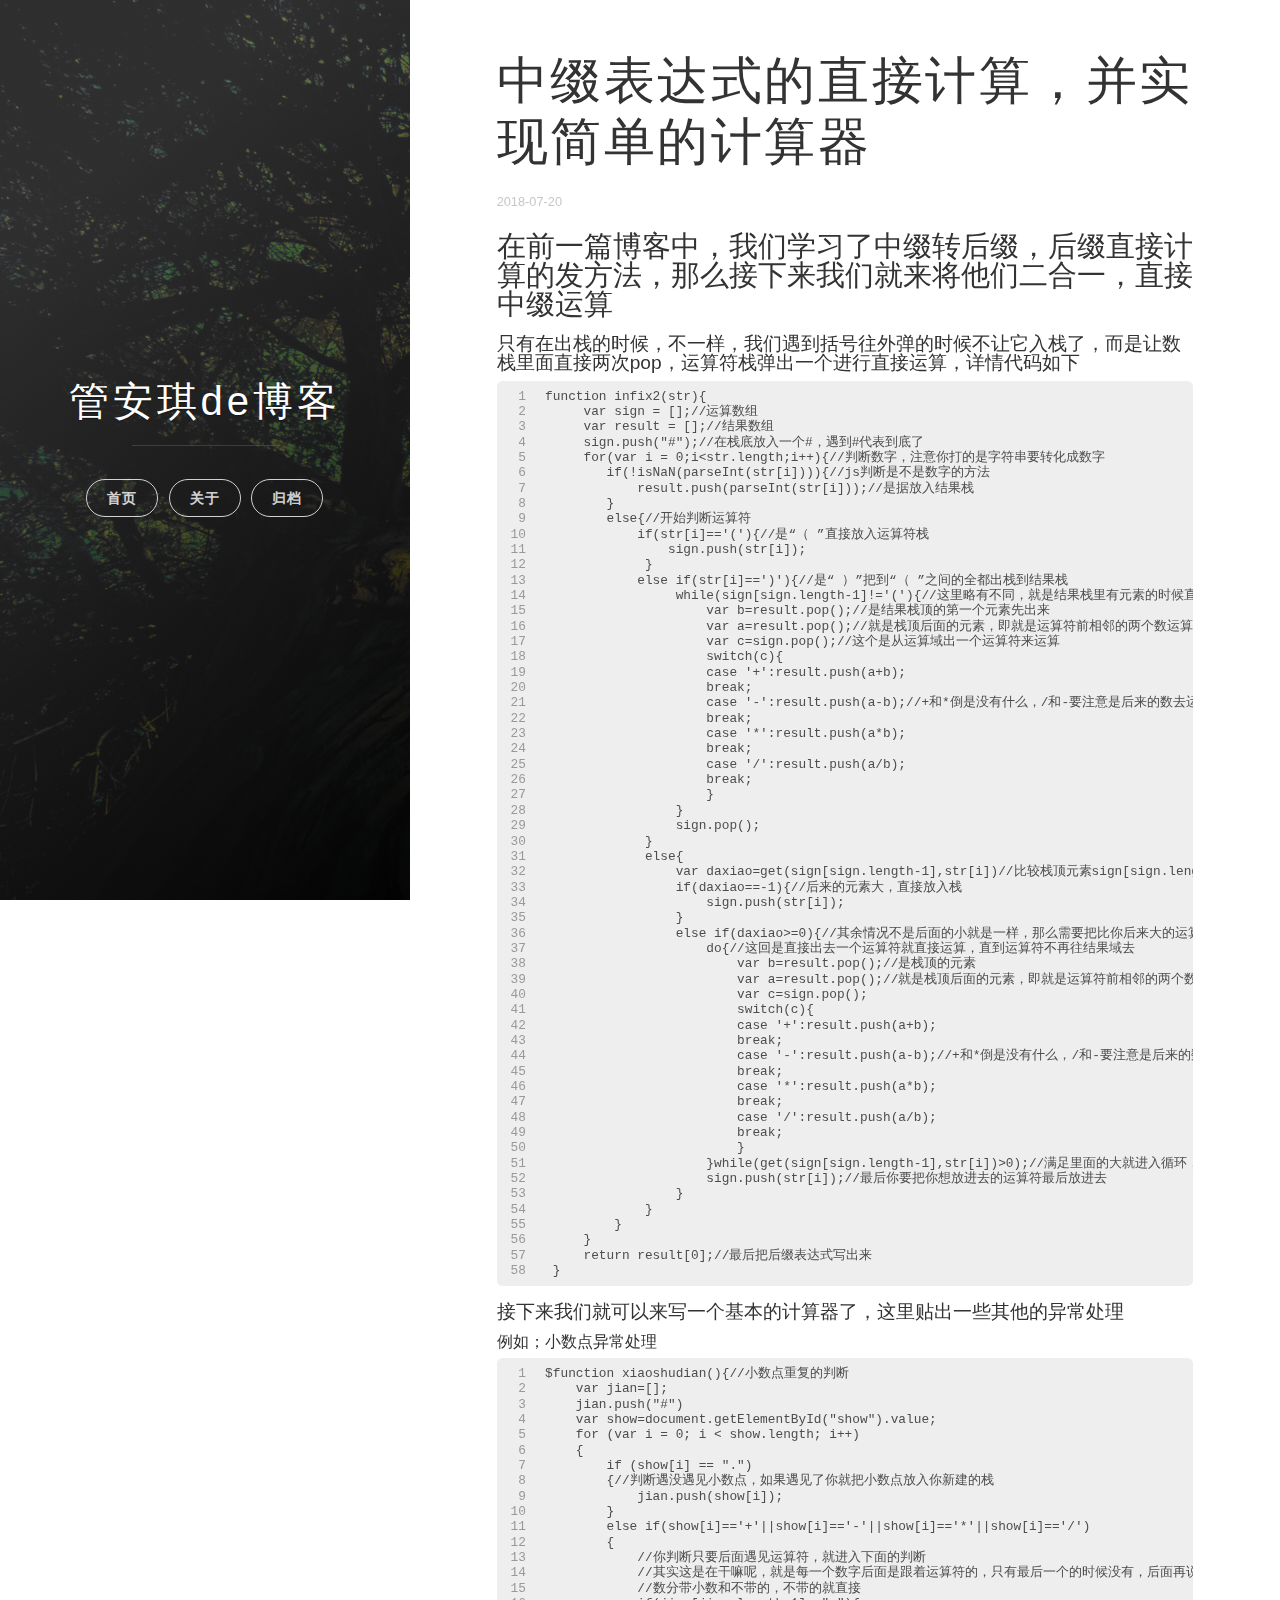
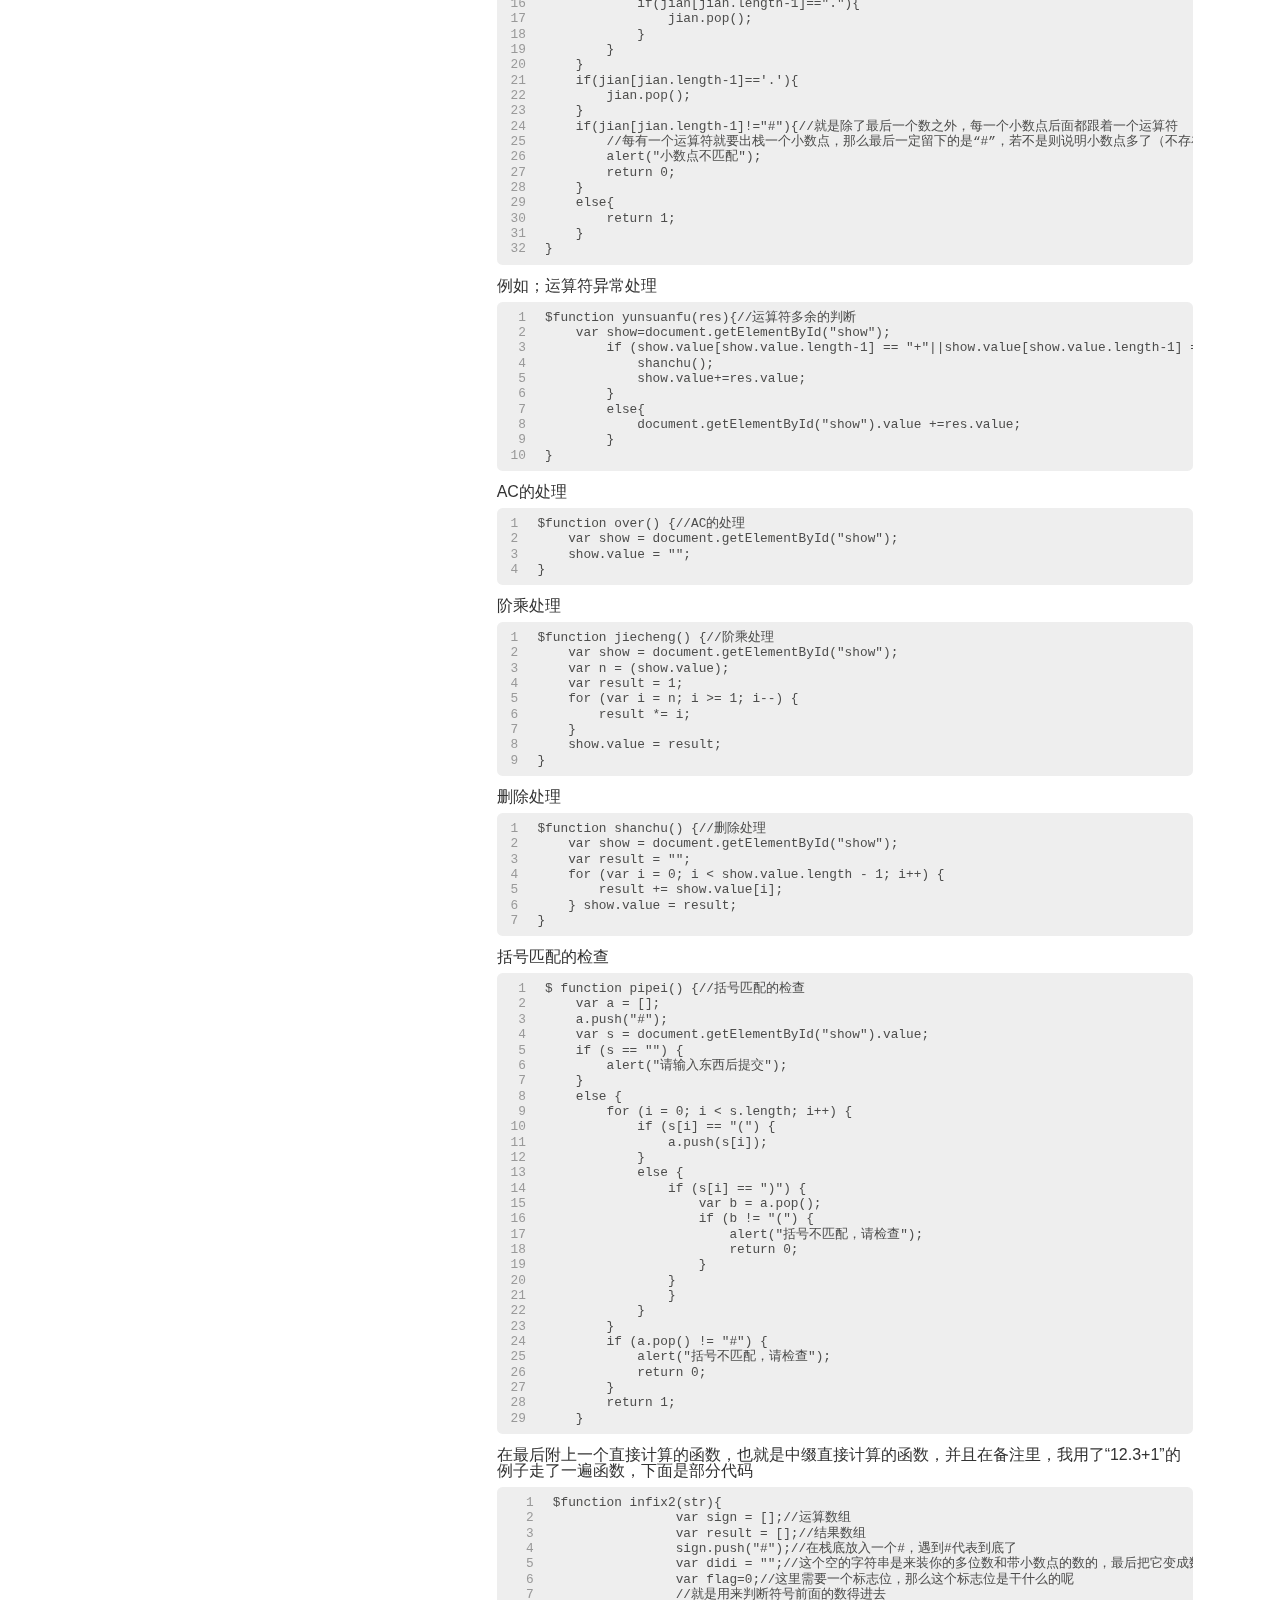
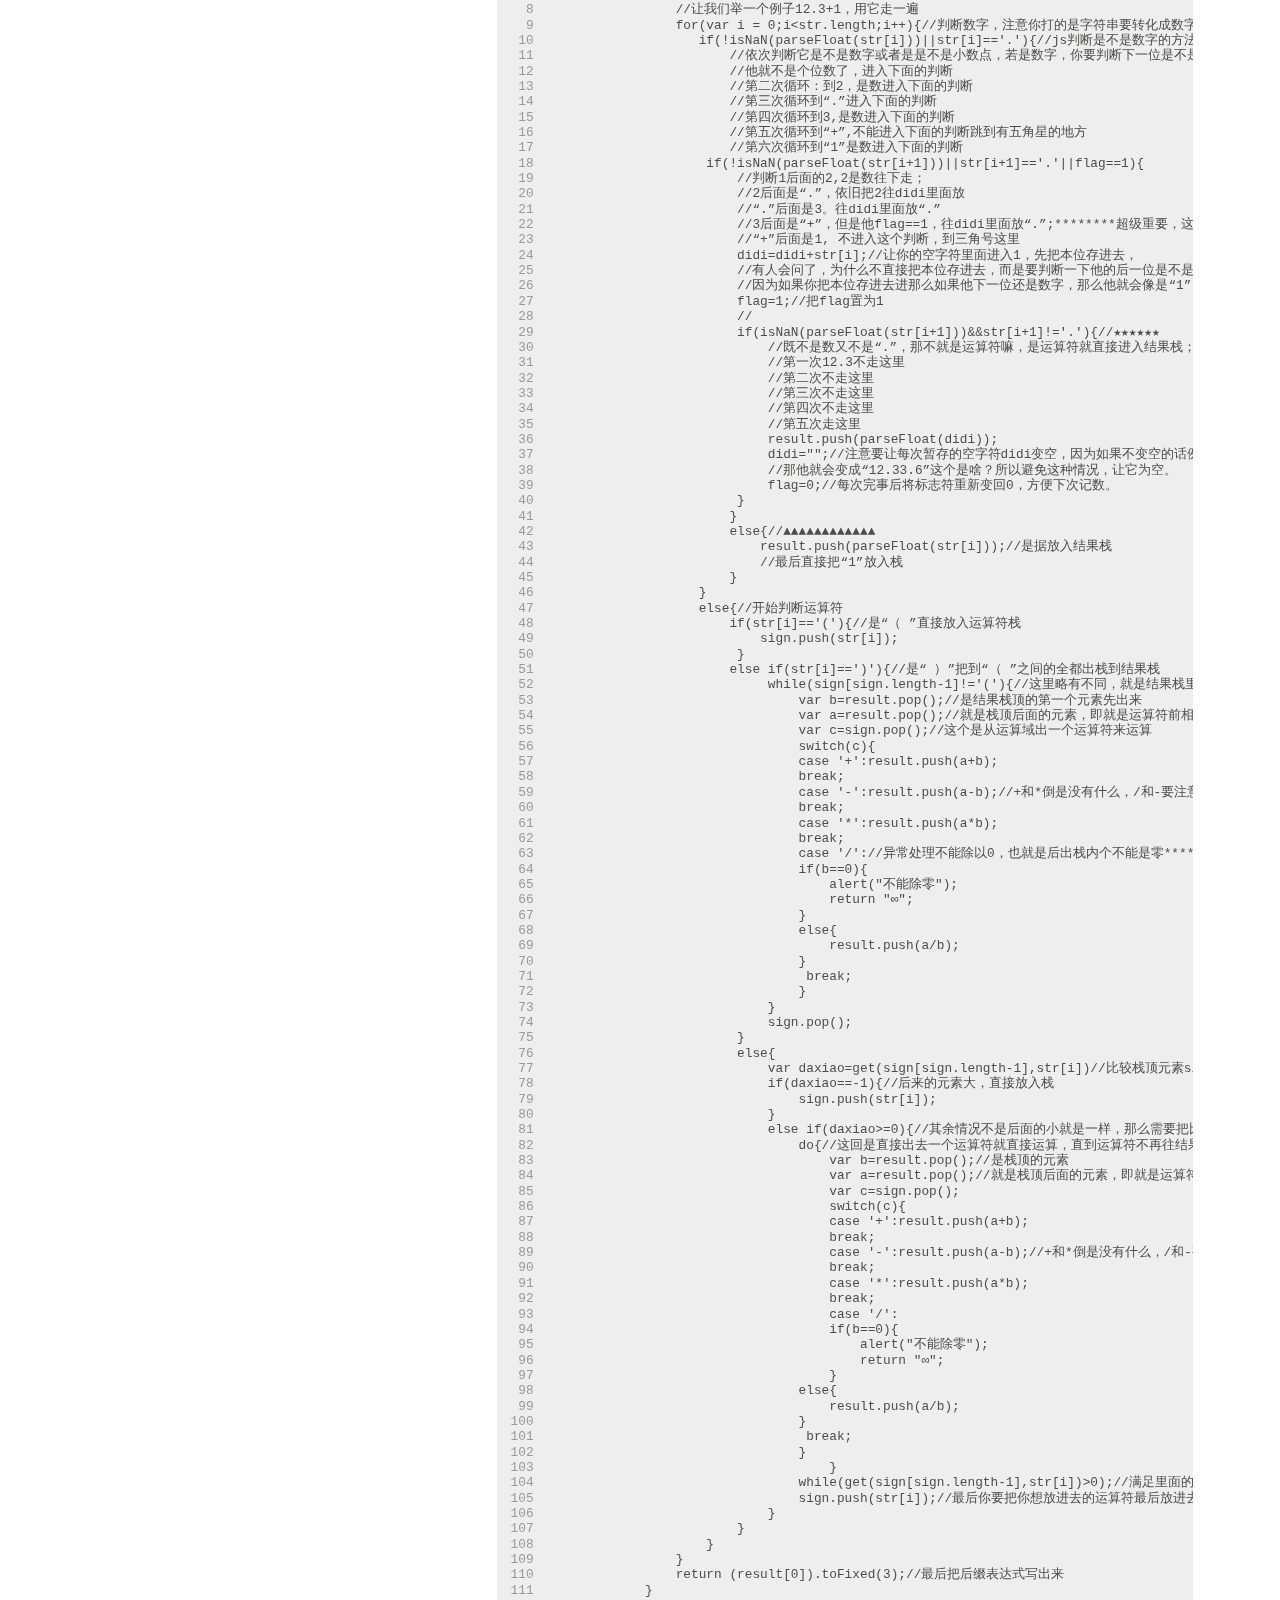
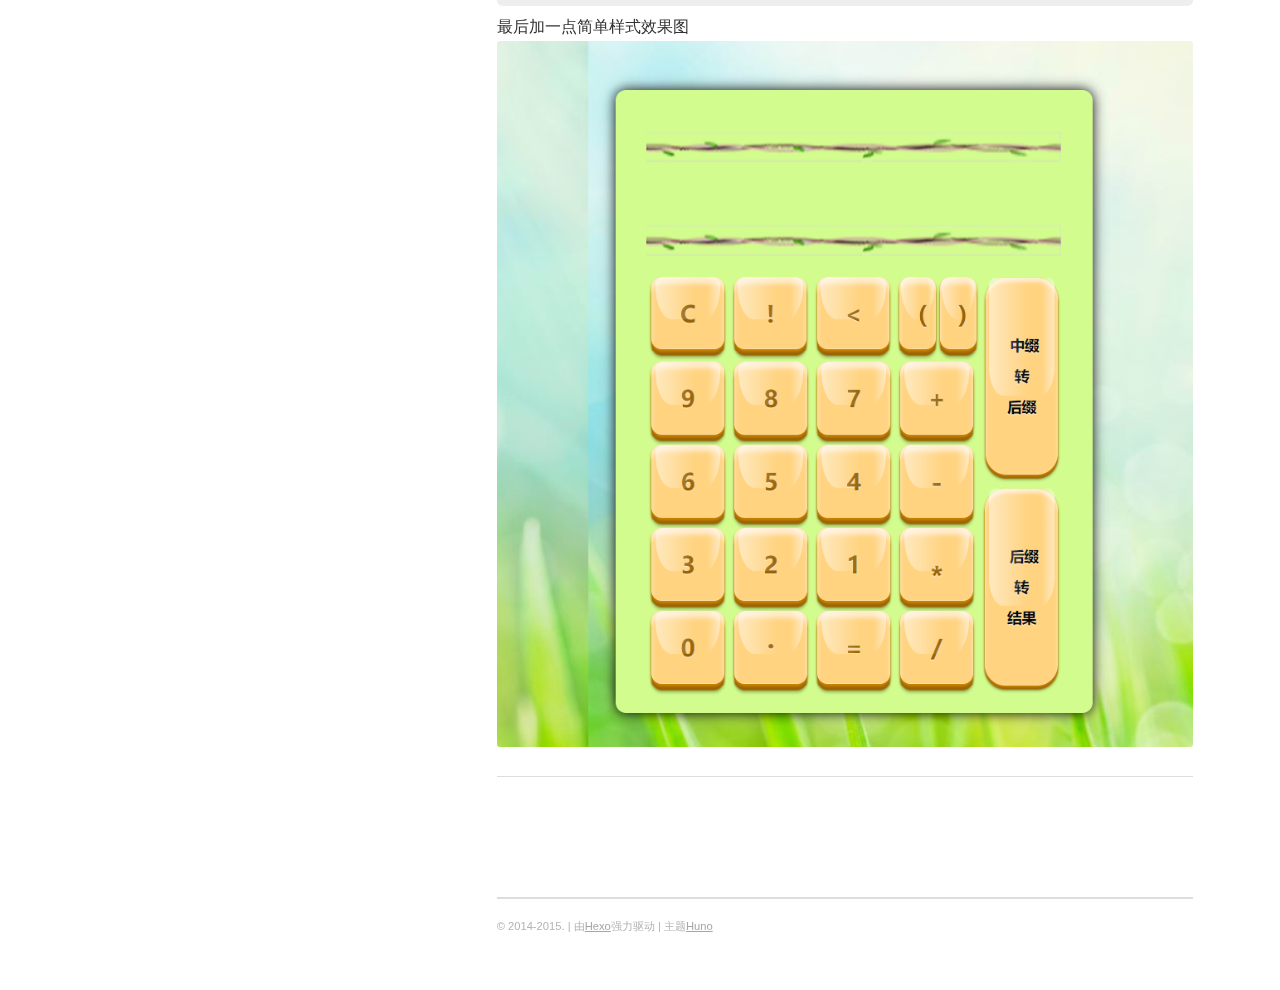
<file: 2018/07/20/中缀表达式的直接计算/index.html>
<!DOCTYPE html>
<html>
<head>
    <meta charset="utf-8">
    <meta http-equiv="X-UA-Compatible" content="chrome=1">

    

    <title>
      中缀表达式的直接计算，并实现简单的计算器 | 管安琪de博客 
    </title>

    <meta name="viewport" content="width=device-width, initial-scale=1, maximum-scale=1, user-scalable=no">
    
      <meta name="author" content="管安琪">
    
    

    <meta name="description" content="在前一篇博客中，我们学习了中缀转后缀，后缀直接计算的发方法，那么接下来我们就来将他们二合一，直接中缀运算只有在出栈的时候，不一样，我们遇到括号往外弹的时候不让它入栈了，而是让数栈里面直接两次pop，运算符栈弹出一个进行直接运算，详情代码如下12345678910111213141516171819202122232425262728293031323334353637383940414243444">
<meta property="og:type" content="article">
<meta property="og:title" content="中缀表达式的直接计算，并实现简单的计算器 | 管安琪de博客">
<meta property="og:url" content="http://yoursite.com/2018/07/20/中缀表达式的直接计算/index.html">
<meta property="og:site_name" content="管安琪de博客">
<meta property="og:description" content="在前一篇博客中，我们学习了中缀转后缀，后缀直接计算的发方法，那么接下来我们就来将他们二合一，直接中缀运算只有在出栈的时候，不一样，我们遇到括号往外弹的时候不让它入栈了，而是让数栈里面直接两次pop，运算符栈弹出一个进行直接运算，详情代码如下12345678910111213141516171819202122232425262728293031323334353637383940414243444">
<meta property="og:locale" content="default">
<meta property="og:image" content="http://yoursite.com/images/6.png">
<meta property="og:updated_time" content="2018-07-28T01:04:39.150Z">
<meta name="twitter:card" content="summary">
<meta name="twitter:title" content="中缀表达式的直接计算，并实现简单的计算器 | 管安琪de博客">
<meta name="twitter:description" content="在前一篇博客中，我们学习了中缀转后缀，后缀直接计算的发方法，那么接下来我们就来将他们二合一，直接中缀运算只有在出栈的时候，不一样，我们遇到括号往外弹的时候不让它入栈了，而是让数栈里面直接两次pop，运算符栈弹出一个进行直接运算，详情代码如下12345678910111213141516171819202122232425262728293031323334353637383940414243444">
<meta name="twitter:image" content="http://yoursite.com/images/6.png">
    
    
    
      <link rel="icon" type="image/x-icon" href="/favicon.png">
    
    <link rel="stylesheet" href="/css/uno.css">
    <link rel="stylesheet" href="/css/highlight.css">
    <link rel="stylesheet" href="/css/archive.css">
    <link rel="stylesheet" href="/css/china-social-icon.css">

</head>
<body>

    <span class="mobile btn-mobile-menu">
        <i class="icon icon-list btn-mobile-menu__icon"></i>
        <i class="icon icon-x-circle btn-mobile-close__icon hidden"></i>
    </span>

    

<header class="panel-cover panel-cover--collapsed">


  <div class="panel-main">

  
    <div class="panel-main__inner panel-inverted">
    <div class="panel-main__content">

        

        <h1 class="panel-cover__title panel-title"><a href="/" title="link to homepage">管安琪de博客</a></h1>
        <hr class="panel-cover__divider" />

        

        <div class="navigation-wrapper">

          <nav class="cover-navigation cover-navigation--primary">
            <ul class="navigation">

              
                
                <li class="navigation__item"><a href="/#blog" title="" class="blog-button">首页</a></li>
              
                
                <li class="navigation__item"><a href="/about" title="" class="">关于</a></li>
              
                
                <li class="navigation__item"><a href="/archive" title="" class="">归档</a></li>
              

            </ul>
          </nav>

          <!-- ----------------------------
To add a new social icon simply duplicate one of the list items from below
and change the class in the <i> tag to match the desired social network
and then add your link to the <a>. Here is a full list of social network
classes that you can use:

    icon-social-500px
    icon-social-behance
    icon-social-delicious
    icon-social-designer-news
    icon-social-deviant-art
    icon-social-digg
    icon-social-dribbble
    icon-social-facebook
    icon-social-flickr
    icon-social-forrst
    icon-social-foursquare
    icon-social-github
    icon-social-google-plus
    icon-social-hi5
    icon-social-instagram
    icon-social-lastfm
    icon-social-linkedin
    icon-social-medium
    icon-social-myspace
    icon-social-path
    icon-social-pinterest
    icon-social-rdio
    icon-social-reddit
    icon-social-skype
    icon-social-spotify
    icon-social-stack-overflow
    icon-social-steam
    icon-social-stumbleupon
    icon-social-treehouse
    icon-social-tumblr
    icon-social-twitter
    icon-social-vimeo
    icon-social-xbox
    icon-social-yelp
    icon-social-youtube
    icon-social-zerply
    icon-mail

-------------------------------->

<!-- add social info here -->



        </div>

      </div>

    </div>

    <div class="panel-cover--overlay"></div>
  </div>
</header>

    <div class="content-wrapper">
        <div class="content-wrapper__inner entry">
            

<article class="post-container post-container--single">

  <header class="post-header">
    
    <h1 class="post-title">中缀表达式的直接计算，并实现简单的计算器</h1>

    

    <div class="post-meta">
      <time datetime="2018-07-20" class="post-meta__date date">2018-07-20</time> 

      <span class="post-meta__tags tags">

          

          

      </span>
    </div>
    
    

  </header>

  <section id="post-content" class="article-content post">
    <h3 id="在前一篇博客中，我们学习了中缀转后缀，后缀直接计算的发方法，那么接下来我们就来将他们二合一，直接中缀运算"><a href="#在前一篇博客中，我们学习了中缀转后缀，后缀直接计算的发方法，那么接下来我们就来将他们二合一，直接中缀运算" class="headerlink" title="在前一篇博客中，我们学习了中缀转后缀，后缀直接计算的发方法，那么接下来我们就来将他们二合一，直接中缀运算"></a>在前一篇博客中，我们学习了中缀转后缀，后缀直接计算的发方法，那么接下来我们就来将他们二合一，直接中缀运算</h3><h4 id="只有在出栈的时候，不一样，我们遇到括号往外弹的时候不让它入栈了，而是让数栈里面直接两次pop，运算符栈弹出一个进行直接运算，详情代码如下"><a href="#只有在出栈的时候，不一样，我们遇到括号往外弹的时候不让它入栈了，而是让数栈里面直接两次pop，运算符栈弹出一个进行直接运算，详情代码如下" class="headerlink" title="只有在出栈的时候，不一样，我们遇到括号往外弹的时候不让它入栈了，而是让数栈里面直接两次pop，运算符栈弹出一个进行直接运算，详情代码如下"></a>只有在出栈的时候，不一样，我们遇到括号往外弹的时候不让它入栈了，而是让数栈里面直接两次pop，运算符栈弹出一个进行直接运算，详情代码如下</h4><figure class="highlight plain"><table><tr><td class="gutter"><pre><span class="line">1</span><br><span class="line">2</span><br><span class="line">3</span><br><span class="line">4</span><br><span class="line">5</span><br><span class="line">6</span><br><span class="line">7</span><br><span class="line">8</span><br><span class="line">9</span><br><span class="line">10</span><br><span class="line">11</span><br><span class="line">12</span><br><span class="line">13</span><br><span class="line">14</span><br><span class="line">15</span><br><span class="line">16</span><br><span class="line">17</span><br><span class="line">18</span><br><span class="line">19</span><br><span class="line">20</span><br><span class="line">21</span><br><span class="line">22</span><br><span class="line">23</span><br><span class="line">24</span><br><span class="line">25</span><br><span class="line">26</span><br><span class="line">27</span><br><span class="line">28</span><br><span class="line">29</span><br><span class="line">30</span><br><span class="line">31</span><br><span class="line">32</span><br><span class="line">33</span><br><span class="line">34</span><br><span class="line">35</span><br><span class="line">36</span><br><span class="line">37</span><br><span class="line">38</span><br><span class="line">39</span><br><span class="line">40</span><br><span class="line">41</span><br><span class="line">42</span><br><span class="line">43</span><br><span class="line">44</span><br><span class="line">45</span><br><span class="line">46</span><br><span class="line">47</span><br><span class="line">48</span><br><span class="line">49</span><br><span class="line">50</span><br><span class="line">51</span><br><span class="line">52</span><br><span class="line">53</span><br><span class="line">54</span><br><span class="line">55</span><br><span class="line">56</span><br><span class="line">57</span><br><span class="line">58</span><br></pre></td><td class="code"><pre><span class="line">function infix2(str)&#123;</span><br><span class="line">     var sign = [];//运算数组</span><br><span class="line">     var result = [];//结果数组</span><br><span class="line">     sign.push(&quot;#&quot;);//在栈底放入一个#，遇到#代表到底了</span><br><span class="line">     for(var i = 0;i&lt;str.length;i++)&#123;//判断数字，注意你打的是字符串要转化成数字</span><br><span class="line">        if(!isNaN(parseInt(str[i])))&#123;//js判断是不是数字的方法</span><br><span class="line">            result.push(parseInt(str[i]));//是据放入结果栈</span><br><span class="line">        &#125;  </span><br><span class="line">        else&#123;//开始判断运算符</span><br><span class="line">            if(str[i]==&apos;(&apos;)&#123;//是“（ ”直接放入运算符栈</span><br><span class="line">                sign.push(str[i]);</span><br><span class="line">             &#125;</span><br><span class="line">            else if(str[i]==&apos;)&apos;)&#123;//是“ ）”把到“（ ”之间的全都出栈到结果栈</span><br><span class="line">                 while(sign[sign.length-1]!=&apos;(&apos;)&#123;//这里略有不同，就是结果栈里有元素的时候直接运算</span><br><span class="line">                     var b=result.pop();//是结果栈顶的第一个元素先出来</span><br><span class="line">                     var a=result.pop();//就是栈顶后面的元素，即就是运算符前相邻的两个数运算</span><br><span class="line">                     var c=sign.pop();//这个是从运算域出一个运算符来运算</span><br><span class="line">                     switch(c)&#123;</span><br><span class="line">                     case &apos;+&apos;:result.push(a+b);</span><br><span class="line">                     break;</span><br><span class="line">                     case &apos;-&apos;:result.push(a-b);//+和*倒是没有什么，/和-要注意是后来的数去运算前面的</span><br><span class="line">                     break;</span><br><span class="line">                     case &apos;*&apos;:result.push(a*b);</span><br><span class="line">                     break;</span><br><span class="line">                     case &apos;/&apos;:result.push(a/b);</span><br><span class="line">                     break;</span><br><span class="line">                     &#125;</span><br><span class="line">                 &#125;</span><br><span class="line">                 sign.pop();</span><br><span class="line">             &#125;</span><br><span class="line">             else&#123;</span><br><span class="line">                 var daxiao=get(sign[sign.length-1],str[i])//比较栈顶元素sign[sign.length-1]与要入栈元素</span><br><span class="line">                 if(daxiao==-1)&#123;//后来的元素大，直接放入栈</span><br><span class="line">                     sign.push(str[i]);</span><br><span class="line">                 &#125;</span><br><span class="line">                 else if(daxiao&gt;=0)&#123;//其余情况不是后面的小就是一样，那么需要把比你后来大的运算符出栈到结果栈</span><br><span class="line">                     do&#123;//这回是直接出去一个运算符就直接运算，直到运算符不再往结果域去</span><br><span class="line">                         var b=result.pop();//是栈顶的元素</span><br><span class="line">                         var a=result.pop();//就是栈顶后面的元素，即就是运算符前相邻的两个数运算</span><br><span class="line">                         var c=sign.pop();</span><br><span class="line">                         switch(c)&#123;</span><br><span class="line">                         case &apos;+&apos;:result.push(a+b);</span><br><span class="line">                         break;</span><br><span class="line">                         case &apos;-&apos;:result.push(a-b);//+和*倒是没有什么，/和-要注意是后来的数去运算前面的</span><br><span class="line">                         break;</span><br><span class="line">                         case &apos;*&apos;:result.push(a*b);</span><br><span class="line">                         break;</span><br><span class="line">                         case &apos;/&apos;:result.push(a/b);</span><br><span class="line">                         break;</span><br><span class="line">                         &#125;</span><br><span class="line">                     &#125;while(get(sign[sign.length-1],str[i])&gt;0);//满足里面的大就进入循环，不大跳出来</span><br><span class="line">                     sign.push(str[i]);//最后你要把你想放进去的运算符最后放进去</span><br><span class="line">                 &#125;</span><br><span class="line">             &#125;</span><br><span class="line">         &#125;</span><br><span class="line">     &#125;</span><br><span class="line">     return result[0];//最后把后缀表达式写出来</span><br><span class="line"> &#125;</span><br></pre></td></tr></table></figure>
<h4 id="接下来我们就可以来写一个基本的计算器了，这里贴出一些其他的异常处理"><a href="#接下来我们就可以来写一个基本的计算器了，这里贴出一些其他的异常处理" class="headerlink" title="接下来我们就可以来写一个基本的计算器了，这里贴出一些其他的异常处理"></a>接下来我们就可以来写一个基本的计算器了，这里贴出一些其他的异常处理</h4><h5 id="例如；小数点异常处理"><a href="#例如；小数点异常处理" class="headerlink" title="例如；小数点异常处理"></a>例如；小数点异常处理</h5><figure class="highlight plain"><table><tr><td class="gutter"><pre><span class="line">1</span><br><span class="line">2</span><br><span class="line">3</span><br><span class="line">4</span><br><span class="line">5</span><br><span class="line">6</span><br><span class="line">7</span><br><span class="line">8</span><br><span class="line">9</span><br><span class="line">10</span><br><span class="line">11</span><br><span class="line">12</span><br><span class="line">13</span><br><span class="line">14</span><br><span class="line">15</span><br><span class="line">16</span><br><span class="line">17</span><br><span class="line">18</span><br><span class="line">19</span><br><span class="line">20</span><br><span class="line">21</span><br><span class="line">22</span><br><span class="line">23</span><br><span class="line">24</span><br><span class="line">25</span><br><span class="line">26</span><br><span class="line">27</span><br><span class="line">28</span><br><span class="line">29</span><br><span class="line">30</span><br><span class="line">31</span><br><span class="line">32</span><br></pre></td><td class="code"><pre><span class="line">$function xiaoshudian()&#123;//小数点重复的判断</span><br><span class="line">    var jian=[];</span><br><span class="line">    jian.push(&quot;#&quot;)</span><br><span class="line">    var show=document.getElementById(&quot;show&quot;).value;</span><br><span class="line">    for (var i = 0; i &lt; show.length; i++) </span><br><span class="line">    &#123;</span><br><span class="line">        if (show[i] == &quot;.&quot;) </span><br><span class="line">        &#123;//判断遇没遇见小数点，如果遇见了你就把小数点放入你新建的栈</span><br><span class="line">            jian.push(show[i]);</span><br><span class="line">        &#125;</span><br><span class="line">        else if(show[i]==&apos;+&apos;||show[i]==&apos;-&apos;||show[i]==&apos;*&apos;||show[i]==&apos;/&apos;)</span><br><span class="line">        &#123;</span><br><span class="line">            //你判断只要后面遇见运算符，就进入下面的判断</span><br><span class="line">            //其实这是在干嘛呢，就是每一个数字后面是跟着运算符的，只有最后一个的时候没有，后面再说这种情况</span><br><span class="line">            //数分带小数和不带的，不带的就直接</span><br><span class="line">            if(jian[jian.length-1]==&quot;.&quot;)&#123;</span><br><span class="line">                jian.pop();</span><br><span class="line">            &#125;</span><br><span class="line">        &#125;</span><br><span class="line">    &#125;</span><br><span class="line">    if(jian[jian.length-1]==&apos;.&apos;)&#123;</span><br><span class="line">        jian.pop();</span><br><span class="line">    &#125;</span><br><span class="line">    if(jian[jian.length-1]!=&quot;#&quot;)&#123;//就是除了最后一个数之外，每一个小数点后面都跟着一个运算符</span><br><span class="line">        //每有一个运算符就要出栈一个小数点，那么最后一定留下的是“#”，若不是则说明小数点多了（不存在小数点少了的情况）</span><br><span class="line">        alert(&quot;小数点不匹配&quot;);</span><br><span class="line">        return 0;</span><br><span class="line">    &#125;</span><br><span class="line">    else&#123;</span><br><span class="line">        return 1;</span><br><span class="line">    &#125;</span><br><span class="line">&#125;</span><br></pre></td></tr></table></figure>
<h5 id="例如；运算符异常处理"><a href="#例如；运算符异常处理" class="headerlink" title="例如；运算符异常处理"></a>例如；运算符异常处理</h5><figure class="highlight plain"><table><tr><td class="gutter"><pre><span class="line">1</span><br><span class="line">2</span><br><span class="line">3</span><br><span class="line">4</span><br><span class="line">5</span><br><span class="line">6</span><br><span class="line">7</span><br><span class="line">8</span><br><span class="line">9</span><br><span class="line">10</span><br></pre></td><td class="code"><pre><span class="line">$function yunsuanfu(res)&#123;//运算符多余的判断</span><br><span class="line">    var show=document.getElementById(&quot;show&quot;);</span><br><span class="line">        if (show.value[show.value.length-1] == &quot;+&quot;||show.value[show.value.length-1] == &quot;-&quot;||show.value[show.value.length-1] == &quot;*&quot;||show.value[show.value.length-1] == &quot;/&quot;) &#123;</span><br><span class="line">            shanchu();</span><br><span class="line">            show.value+=res.value;</span><br><span class="line">        &#125;</span><br><span class="line">        else&#123;</span><br><span class="line">            document.getElementById(&quot;show&quot;).value +=res.value;</span><br><span class="line">        &#125;</span><br><span class="line">&#125;</span><br></pre></td></tr></table></figure>
<h5 id="AC的处理"><a href="#AC的处理" class="headerlink" title="AC的处理"></a>AC的处理</h5><figure class="highlight plain"><table><tr><td class="gutter"><pre><span class="line">1</span><br><span class="line">2</span><br><span class="line">3</span><br><span class="line">4</span><br></pre></td><td class="code"><pre><span class="line">$function over() &#123;//AC的处理</span><br><span class="line">    var show = document.getElementById(&quot;show&quot;);</span><br><span class="line">    show.value = &quot;&quot;;</span><br><span class="line">&#125;</span><br></pre></td></tr></table></figure>
<h5 id="阶乘处理"><a href="#阶乘处理" class="headerlink" title="阶乘处理"></a>阶乘处理</h5><figure class="highlight plain"><table><tr><td class="gutter"><pre><span class="line">1</span><br><span class="line">2</span><br><span class="line">3</span><br><span class="line">4</span><br><span class="line">5</span><br><span class="line">6</span><br><span class="line">7</span><br><span class="line">8</span><br><span class="line">9</span><br></pre></td><td class="code"><pre><span class="line">$function jiecheng() &#123;//阶乘处理</span><br><span class="line">    var show = document.getElementById(&quot;show&quot;);</span><br><span class="line">    var n = (show.value);</span><br><span class="line">    var result = 1;</span><br><span class="line">    for (var i = n; i &gt;= 1; i--) &#123;</span><br><span class="line">        result *= i;</span><br><span class="line">    &#125;</span><br><span class="line">    show.value = result;</span><br><span class="line">&#125;</span><br></pre></td></tr></table></figure>
<h5 id="删除处理"><a href="#删除处理" class="headerlink" title="删除处理"></a>删除处理</h5><figure class="highlight plain"><table><tr><td class="gutter"><pre><span class="line">1</span><br><span class="line">2</span><br><span class="line">3</span><br><span class="line">4</span><br><span class="line">5</span><br><span class="line">6</span><br><span class="line">7</span><br></pre></td><td class="code"><pre><span class="line">$function shanchu() &#123;//删除处理</span><br><span class="line">    var show = document.getElementById(&quot;show&quot;);</span><br><span class="line">    var result = &quot;&quot;;</span><br><span class="line">    for (var i = 0; i &lt; show.value.length - 1; i++) &#123;</span><br><span class="line">        result += show.value[i];</span><br><span class="line">    &#125; show.value = result;</span><br><span class="line">&#125;</span><br></pre></td></tr></table></figure>
<h5 id="括号匹配的检查"><a href="#括号匹配的检查" class="headerlink" title="括号匹配的检查"></a>括号匹配的检查</h5><figure class="highlight plain"><table><tr><td class="gutter"><pre><span class="line">1</span><br><span class="line">2</span><br><span class="line">3</span><br><span class="line">4</span><br><span class="line">5</span><br><span class="line">6</span><br><span class="line">7</span><br><span class="line">8</span><br><span class="line">9</span><br><span class="line">10</span><br><span class="line">11</span><br><span class="line">12</span><br><span class="line">13</span><br><span class="line">14</span><br><span class="line">15</span><br><span class="line">16</span><br><span class="line">17</span><br><span class="line">18</span><br><span class="line">19</span><br><span class="line">20</span><br><span class="line">21</span><br><span class="line">22</span><br><span class="line">23</span><br><span class="line">24</span><br><span class="line">25</span><br><span class="line">26</span><br><span class="line">27</span><br><span class="line">28</span><br><span class="line">29</span><br></pre></td><td class="code"><pre><span class="line">$ function pipei() &#123;//括号匹配的检查</span><br><span class="line">    var a = [];</span><br><span class="line">    a.push(&quot;#&quot;);</span><br><span class="line">    var s = document.getElementById(&quot;show&quot;).value;</span><br><span class="line">    if (s == &quot;&quot;) &#123;</span><br><span class="line">        alert(&quot;请输入东西后提交&quot;);</span><br><span class="line">    &#125;</span><br><span class="line">    else &#123;</span><br><span class="line">        for (i = 0; i &lt; s.length; i++) &#123;</span><br><span class="line">            if (s[i] == &quot;(&quot;) &#123;</span><br><span class="line">                a.push(s[i]);</span><br><span class="line">            &#125;</span><br><span class="line">            else &#123;</span><br><span class="line">                if (s[i] == &quot;)&quot;) &#123;</span><br><span class="line">                    var b = a.pop();</span><br><span class="line">                    if (b != &quot;(&quot;) &#123;</span><br><span class="line">                        alert(&quot;括号不匹配，请检查&quot;);</span><br><span class="line">                        return 0;</span><br><span class="line">                    &#125;</span><br><span class="line">                &#125;</span><br><span class="line">                &#125;</span><br><span class="line">            &#125;</span><br><span class="line">        &#125;</span><br><span class="line">        if (a.pop() != &quot;#&quot;) &#123;</span><br><span class="line">            alert(&quot;括号不匹配，请检查&quot;);</span><br><span class="line">            return 0;</span><br><span class="line">        &#125;</span><br><span class="line">        return 1;</span><br><span class="line">    &#125;</span><br></pre></td></tr></table></figure>
<h5 id="在最后附上一个直接计算的函数，也就是中缀直接计算的函数，并且在备注里，我用了“12-3-1”的例子走了一遍函数，下面是部分代码"><a href="#在最后附上一个直接计算的函数，也就是中缀直接计算的函数，并且在备注里，我用了“12-3-1”的例子走了一遍函数，下面是部分代码" class="headerlink" title="在最后附上一个直接计算的函数，也就是中缀直接计算的函数，并且在备注里，我用了“12.3+1”的例子走了一遍函数，下面是部分代码"></a>在最后附上一个直接计算的函数，也就是中缀直接计算的函数，并且在备注里，我用了“12.3+1”的例子走了一遍函数，下面是部分代码</h5><figure class="highlight plain"><table><tr><td class="gutter"><pre><span class="line">1</span><br><span class="line">2</span><br><span class="line">3</span><br><span class="line">4</span><br><span class="line">5</span><br><span class="line">6</span><br><span class="line">7</span><br><span class="line">8</span><br><span class="line">9</span><br><span class="line">10</span><br><span class="line">11</span><br><span class="line">12</span><br><span class="line">13</span><br><span class="line">14</span><br><span class="line">15</span><br><span class="line">16</span><br><span class="line">17</span><br><span class="line">18</span><br><span class="line">19</span><br><span class="line">20</span><br><span class="line">21</span><br><span class="line">22</span><br><span class="line">23</span><br><span class="line">24</span><br><span class="line">25</span><br><span class="line">26</span><br><span class="line">27</span><br><span class="line">28</span><br><span class="line">29</span><br><span class="line">30</span><br><span class="line">31</span><br><span class="line">32</span><br><span class="line">33</span><br><span class="line">34</span><br><span class="line">35</span><br><span class="line">36</span><br><span class="line">37</span><br><span class="line">38</span><br><span class="line">39</span><br><span class="line">40</span><br><span class="line">41</span><br><span class="line">42</span><br><span class="line">43</span><br><span class="line">44</span><br><span class="line">45</span><br><span class="line">46</span><br><span class="line">47</span><br><span class="line">48</span><br><span class="line">49</span><br><span class="line">50</span><br><span class="line">51</span><br><span class="line">52</span><br><span class="line">53</span><br><span class="line">54</span><br><span class="line">55</span><br><span class="line">56</span><br><span class="line">57</span><br><span class="line">58</span><br><span class="line">59</span><br><span class="line">60</span><br><span class="line">61</span><br><span class="line">62</span><br><span class="line">63</span><br><span class="line">64</span><br><span class="line">65</span><br><span class="line">66</span><br><span class="line">67</span><br><span class="line">68</span><br><span class="line">69</span><br><span class="line">70</span><br><span class="line">71</span><br><span class="line">72</span><br><span class="line">73</span><br><span class="line">74</span><br><span class="line">75</span><br><span class="line">76</span><br><span class="line">77</span><br><span class="line">78</span><br><span class="line">79</span><br><span class="line">80</span><br><span class="line">81</span><br><span class="line">82</span><br><span class="line">83</span><br><span class="line">84</span><br><span class="line">85</span><br><span class="line">86</span><br><span class="line">87</span><br><span class="line">88</span><br><span class="line">89</span><br><span class="line">90</span><br><span class="line">91</span><br><span class="line">92</span><br><span class="line">93</span><br><span class="line">94</span><br><span class="line">95</span><br><span class="line">96</span><br><span class="line">97</span><br><span class="line">98</span><br><span class="line">99</span><br><span class="line">100</span><br><span class="line">101</span><br><span class="line">102</span><br><span class="line">103</span><br><span class="line">104</span><br><span class="line">105</span><br><span class="line">106</span><br><span class="line">107</span><br><span class="line">108</span><br><span class="line">109</span><br><span class="line">110</span><br><span class="line">111</span><br></pre></td><td class="code"><pre><span class="line">$function infix2(str)&#123;</span><br><span class="line">                var sign = [];//运算数组</span><br><span class="line">                var result = [];//结果数组</span><br><span class="line">                sign.push(&quot;#&quot;);//在栈底放入一个#，遇到#代表到底了</span><br><span class="line">                var didi = &quot;&quot;;//这个空的字符串是来装你的多位数和带小数点的数的，最后把它变成数去计算</span><br><span class="line">                var flag=0;//这里需要一个标志位，那么这个标志位是干什么的呢</span><br><span class="line">                //就是用来判断符号前面的数得进去</span><br><span class="line">                //让我们举一个例子12.3+1，用它走一遍</span><br><span class="line">                for(var i = 0;i&lt;str.length;i++)&#123;//判断数字，注意你打的是字符串要转化成数字</span><br><span class="line">                   if(!isNaN(parseFloat(str[i]))||str[i]==&apos;.&apos;)&#123;//js判断是不是数字的方法!isNaN(x),如果判断不是数字isNaN(x)</span><br><span class="line">                       //依次判断它是不是数字或者是是不是小数点，若是数字，你要判断下一位是不是数如果也是数就像12，</span><br><span class="line">                       //他就不是个位数了，进入下面的判断</span><br><span class="line">                       //第二次循环：到2，是数进入下面的判断</span><br><span class="line">                       //第三次循环到“.”进入下面的判断</span><br><span class="line">                       //第四次循环到3,是数进入下面的判断</span><br><span class="line">                       //第五次循环到“+”,不能进入下面的判断跳到有五角星的地方</span><br><span class="line">                       //第六次循环到“1”是数进入下面的判断</span><br><span class="line">                    if(!isNaN(parseFloat(str[i+1]))||str[i+1]==&apos;.&apos;||flag==1)&#123;</span><br><span class="line">                        //判断1后面的2,2是数往下走；</span><br><span class="line">                        //2后面是“.”，依旧把2往didi里面放</span><br><span class="line">                        //“.”后面是3。往didi里面放“.”</span><br><span class="line">                        //3后面是“+”，但是他flag==1，往didi里面放“.”;********超级重要，这里就是知道flag的作用了吧********</span><br><span class="line">                        //“+”后面是1, 不进入这个判断，到三角号这里</span><br><span class="line">                        didi=didi+str[i];//让你的空字符里面进入1，先把本位存进去，</span><br><span class="line">                        //有人会问了，为什么不直接把本位存进去，而是要判断一下他的后一位是不是数或者小数点呢</span><br><span class="line">                        //因为如果你把本位存进去进那么如果他下一位还是数字，那么他就会像是“1”，“2”是两个字符，转成数字会是分开的数字</span><br><span class="line">                        flag=1;//把flag置为1</span><br><span class="line">                        //</span><br><span class="line">                        if(isNaN(parseFloat(str[i+1]))&amp;&amp;str[i+1]!=&apos;.&apos;)&#123;//★★★★★★</span><br><span class="line">                            //既不是数又不是“.”，那不就是运算符嘛，是运算符就直接进入结果栈；</span><br><span class="line">                            //第一次12.3不走这里</span><br><span class="line">                            //第二次不走这里</span><br><span class="line">                            //第三次不走这里</span><br><span class="line">                            //第四次不走这里</span><br><span class="line">                            //第五次走这里</span><br><span class="line">                            result.push(parseFloat(didi));</span><br><span class="line">                            didi=&quot;&quot;;//注意要让每次暂存的空字符didi变空，因为如果不变空的话例如12.3你要是在写个小数例如+3.6，</span><br><span class="line">                            //那他就会变成“12.33.6”这个是啥？所以避免这种情况，让它为空。</span><br><span class="line">                            flag=0;//每次完事后将标志符重新变回0，方便下次记数。</span><br><span class="line">                        &#125;</span><br><span class="line">                       &#125;</span><br><span class="line">                       else&#123;//▲▲▲▲▲▲▲▲▲▲▲▲</span><br><span class="line">                           result.push(parseFloat(str[i]));//是据放入结果栈</span><br><span class="line">                           //最后直接把“1”放入栈</span><br><span class="line">                       &#125;</span><br><span class="line">                   &#125;  </span><br><span class="line">                   else&#123;//开始判断运算符</span><br><span class="line">                       if(str[i]==&apos;(&apos;)&#123;//是“（ ”直接放入运算符栈</span><br><span class="line">                           sign.push(str[i]);</span><br><span class="line">                        &#125;</span><br><span class="line">                       else if(str[i]==&apos;)&apos;)&#123;//是“ ）”把到“（ ”之间的全都出栈到结果栈</span><br><span class="line">                            while(sign[sign.length-1]!=&apos;(&apos;)&#123;//这里略有不同，就是结果栈里有元素的时候直接运算</span><br><span class="line">                                var b=result.pop();//是结果栈顶的第一个元素先出来</span><br><span class="line">                                var a=result.pop();//就是栈顶后面的元素，即就是运算符前相邻的两个数运算</span><br><span class="line">                                var c=sign.pop();//这个是从运算域出一个运算符来运算</span><br><span class="line">                                switch(c)&#123;</span><br><span class="line">                                case &apos;+&apos;:result.push(a+b);</span><br><span class="line">                                break;</span><br><span class="line">                                case &apos;-&apos;:result.push(a-b);//+和*倒是没有什么，/和-要注意是后来的数去运算前面的</span><br><span class="line">                                break;</span><br><span class="line">                                case &apos;*&apos;:result.push(a*b);</span><br><span class="line">                                break;</span><br><span class="line">                                case &apos;/&apos;://异常处理不能除以0，也就是后出栈内个不能是零******</span><br><span class="line">                                if(b==0)&#123;</span><br><span class="line">                                    alert(&quot;不能除零&quot;);</span><br><span class="line">                                    return &quot;∞&quot;;</span><br><span class="line">                                &#125;</span><br><span class="line">                                else&#123;</span><br><span class="line">                                    result.push(a/b);</span><br><span class="line">                                &#125;</span><br><span class="line">                                 break;</span><br><span class="line">                                &#125;</span><br><span class="line">                            &#125;</span><br><span class="line">                            sign.pop();</span><br><span class="line">                        &#125;</span><br><span class="line">                        else&#123;</span><br><span class="line">                            var daxiao=get(sign[sign.length-1],str[i])//比较栈顶元素sign[sign.length-1]与要入栈元素</span><br><span class="line">                            if(daxiao==-1)&#123;//后来的元素大，直接放入栈</span><br><span class="line">                                sign.push(str[i]);</span><br><span class="line">                            &#125;</span><br><span class="line">                            else if(daxiao&gt;=0)&#123;//其余情况不是后面的小就是一样，那么需要把比你后来大的运算符出栈到结果栈</span><br><span class="line">                                do&#123;//这回是直接出去一个运算符就直接运算，直到运算符不再往结果域去</span><br><span class="line">                                    var b=result.pop();//是栈顶的元素</span><br><span class="line">                                    var a=result.pop();//就是栈顶后面的元素，即就是运算符前相邻的两个数运算</span><br><span class="line">                                    var c=sign.pop();</span><br><span class="line">                                    switch(c)&#123;</span><br><span class="line">                                    case &apos;+&apos;:result.push(a+b);</span><br><span class="line">                                    break;</span><br><span class="line">                                    case &apos;-&apos;:result.push(a-b);//+和*倒是没有什么，/和-要注意是后来的数去运算前面的</span><br><span class="line">                                    break;</span><br><span class="line">                                    case &apos;*&apos;:result.push(a*b);</span><br><span class="line">                                    break;</span><br><span class="line">                                    case &apos;/&apos;:</span><br><span class="line">                                    if(b==0)&#123;</span><br><span class="line">                                        alert(&quot;不能除零&quot;);</span><br><span class="line">                                        return &quot;∞&quot;;</span><br><span class="line">                                    &#125;</span><br><span class="line">                                else&#123;</span><br><span class="line">                                    result.push(a/b);</span><br><span class="line">                                &#125;</span><br><span class="line">                                 break;</span><br><span class="line">                                &#125;</span><br><span class="line">                                    &#125;</span><br><span class="line">                                while(get(sign[sign.length-1],str[i])&gt;0);//满足里面的大就进入循环，不大跳出来</span><br><span class="line">                                sign.push(str[i]);//最后你要把你想放进去的运算符最后放进去</span><br><span class="line">                            &#125;</span><br><span class="line">                        &#125;</span><br><span class="line">                    &#125;</span><br><span class="line">                &#125;</span><br><span class="line">                return (result[0]).toFixed(3);//最后把后缀表达式写出来</span><br><span class="line">            &#125;</span><br></pre></td></tr></table></figure>
<h5 id="最后加一点简单样式效果图"><a href="#最后加一点简单样式效果图" class="headerlink" title="最后加一点简单样式效果图"></a>最后加一点简单样式效果图</h5><p><img src="/images/6.png" alt=""></p>

  </section>

  <section class="post-comments">

    <!-- 将评论系统（例如Disqus、多说、友言、畅言等）提供的代码片段粘贴在这里 -->
    
</section>


</article>


            <footer class="footer">

    <span class="footer__copyright">&copy; 2014-2015. | 由<a href="https://hexo.io/">Hexo</a>强力驱动 | 主题<a href="https://github.com/someus/huno">Huno</a></span>
    
</footer>
        </div>
    </div>

    <!-- js files -->
    <script src="/js/jquery.min.js"></script>
    <script src="/js/main.js"></script>
    <script src="/js/scale.fix.js"></script>
    

    

    <script type="text/javascript" src="//cdn.mathjax.org/mathjax/latest/MathJax.js?config=TeX-AMS-MML_HTMLorMML"></script>
    <script type="text/javascript"> 
        $(document).ready(function(){
            MathJax.Hub.Config({ 
                tex2jax: {inlineMath: [['[latex]','[/latex]'], ['\\(','\\)']]} 
            });
        });
    </script>



    

    <script src="/js/awesome-toc.min.js"></script>
    <script>
        $(document).ready(function(){
            $.awesome_toc({
                overlay: true,
                contentId: "post-content",
            });
        });
    </script>


    
    
    <!--kill ie6 -->
<!--[if IE 6]>
  <script src="//letskillie6.googlecode.com/svn/trunk/2/zh_CN.js"></script>
<![endif]-->

</body>
</html>
</file>
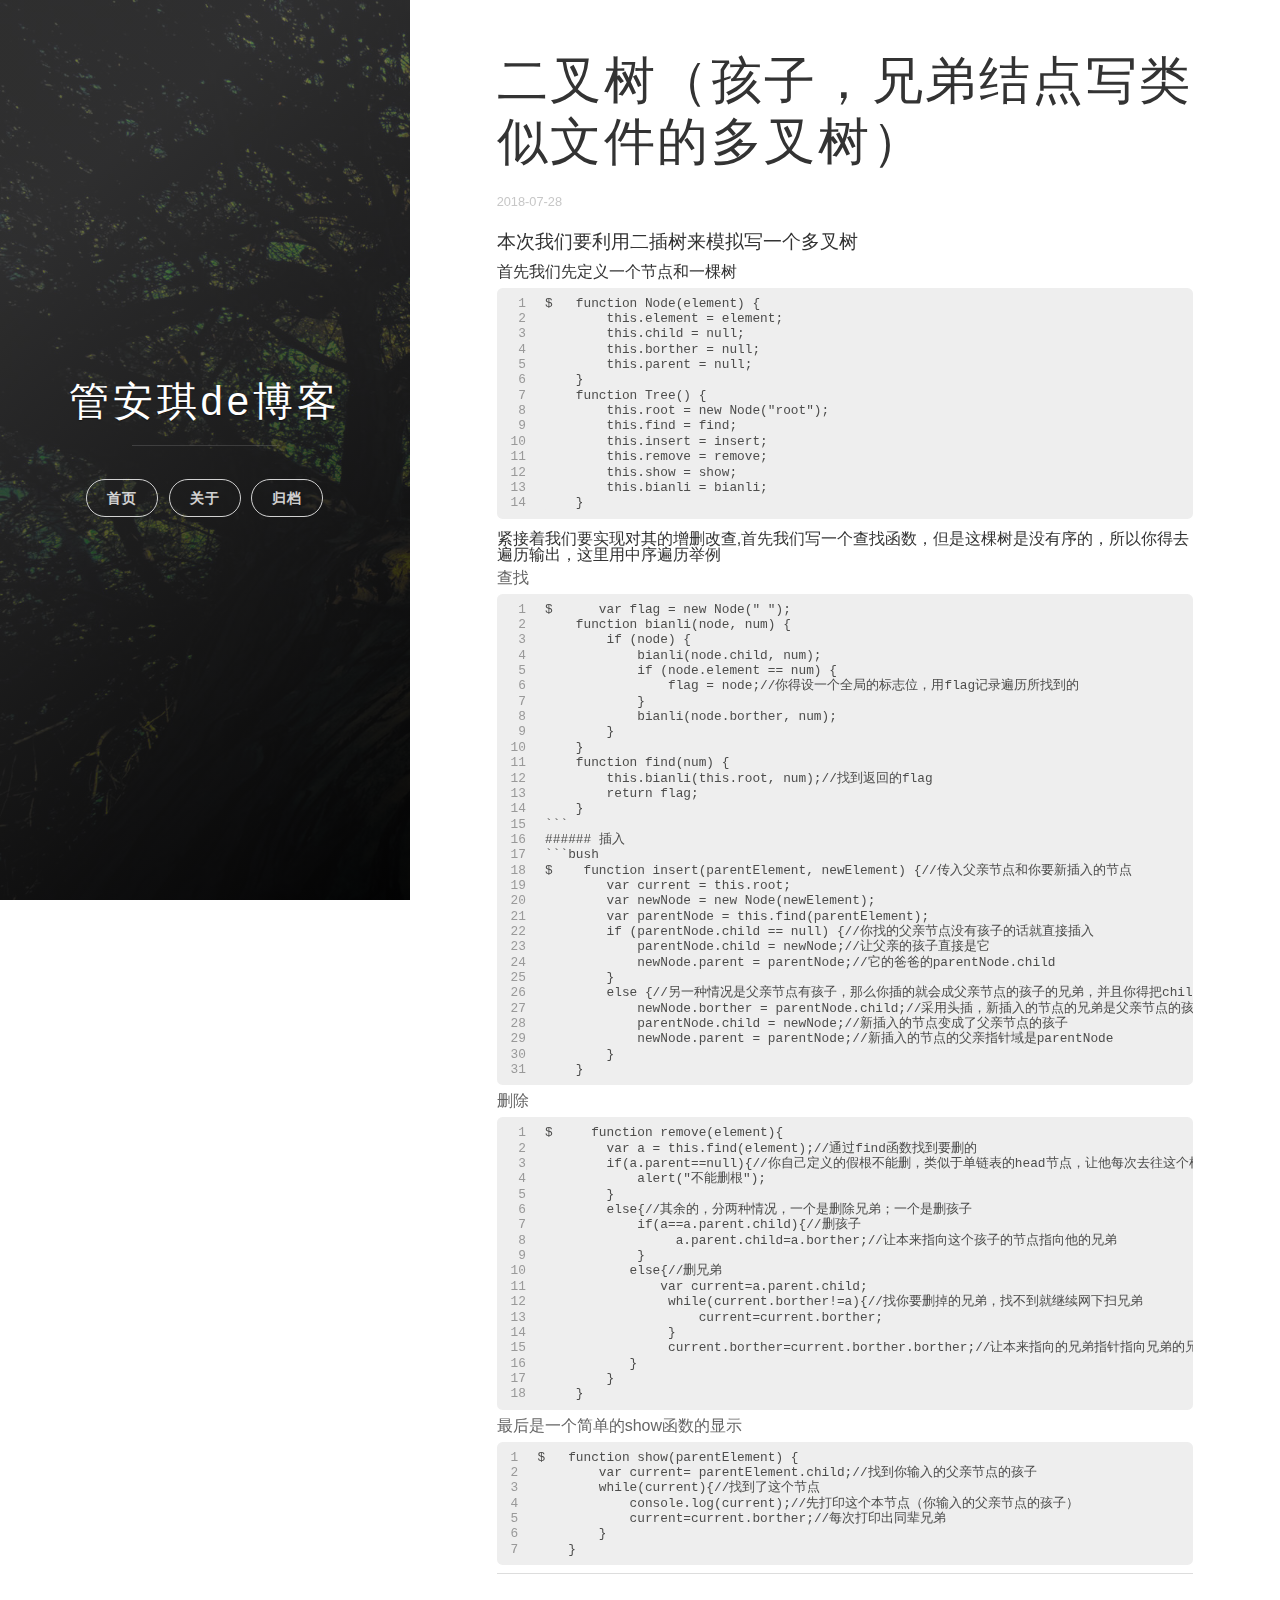
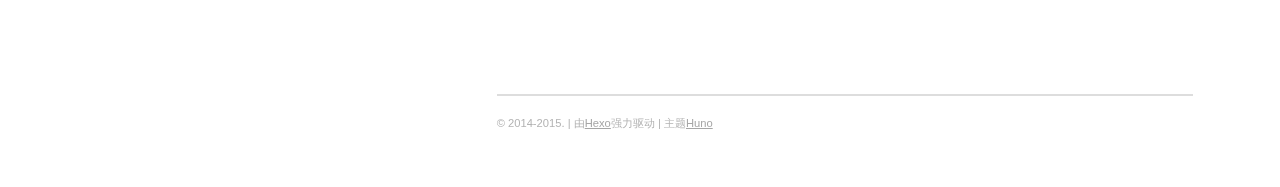
<file: 2018/07/28/二叉树（孩子，兄弟结点写类似文件的多叉树）/index.html>
<!DOCTYPE html>
<html>
<head>
    <meta charset="utf-8">
    <meta http-equiv="X-UA-Compatible" content="chrome=1">

    

    <title>
      二叉树（孩子，兄弟结点写类似文件的多叉树） | 管安琪de博客 
    </title>

    <meta name="viewport" content="width=device-width, initial-scale=1, maximum-scale=1, user-scalable=no">
    
      <meta name="author" content="管安琪">
    
    

    <meta name="description" content="本次我们要利用二插树来模拟写一个多叉树首先我们先定义一个节点和一棵树1234567891011121314$   function Node(element) &amp;#123;        this.element = element;        this.child = null;        this.borther = null;        this.parent = null;">
<meta property="og:type" content="article">
<meta property="og:title" content="二叉树（孩子，兄弟结点写类似文件的多叉树） | 管安琪de博客">
<meta property="og:url" content="http://yoursite.com/2018/07/28/二叉树（孩子，兄弟结点写类似文件的多叉树）/index.html">
<meta property="og:site_name" content="管安琪de博客">
<meta property="og:description" content="本次我们要利用二插树来模拟写一个多叉树首先我们先定义一个节点和一棵树1234567891011121314$   function Node(element) &amp;#123;        this.element = element;        this.child = null;        this.borther = null;        this.parent = null;">
<meta property="og:locale" content="default">
<meta property="og:updated_time" content="2018-07-28T08:58:21.002Z">
<meta name="twitter:card" content="summary">
<meta name="twitter:title" content="二叉树（孩子，兄弟结点写类似文件的多叉树） | 管安琪de博客">
<meta name="twitter:description" content="本次我们要利用二插树来模拟写一个多叉树首先我们先定义一个节点和一棵树1234567891011121314$   function Node(element) &amp;#123;        this.element = element;        this.child = null;        this.borther = null;        this.parent = null;">
    
    
    
      <link rel="icon" type="image/x-icon" href="/favicon.png">
    
    <link rel="stylesheet" href="/css/uno.css">
    <link rel="stylesheet" href="/css/highlight.css">
    <link rel="stylesheet" href="/css/archive.css">
    <link rel="stylesheet" href="/css/china-social-icon.css">

</head>
<body>

    <span class="mobile btn-mobile-menu">
        <i class="icon icon-list btn-mobile-menu__icon"></i>
        <i class="icon icon-x-circle btn-mobile-close__icon hidden"></i>
    </span>

    

<header class="panel-cover panel-cover--collapsed">


  <div class="panel-main">

  
    <div class="panel-main__inner panel-inverted">
    <div class="panel-main__content">

        

        <h1 class="panel-cover__title panel-title"><a href="/" title="link to homepage">管安琪de博客</a></h1>
        <hr class="panel-cover__divider" />

        

        <div class="navigation-wrapper">

          <nav class="cover-navigation cover-navigation--primary">
            <ul class="navigation">

              
                
                <li class="navigation__item"><a href="/#blog" title="" class="blog-button">首页</a></li>
              
                
                <li class="navigation__item"><a href="/about" title="" class="">关于</a></li>
              
                
                <li class="navigation__item"><a href="/archive" title="" class="">归档</a></li>
              

            </ul>
          </nav>

          <!-- ----------------------------
To add a new social icon simply duplicate one of the list items from below
and change the class in the <i> tag to match the desired social network
and then add your link to the <a>. Here is a full list of social network
classes that you can use:

    icon-social-500px
    icon-social-behance
    icon-social-delicious
    icon-social-designer-news
    icon-social-deviant-art
    icon-social-digg
    icon-social-dribbble
    icon-social-facebook
    icon-social-flickr
    icon-social-forrst
    icon-social-foursquare
    icon-social-github
    icon-social-google-plus
    icon-social-hi5
    icon-social-instagram
    icon-social-lastfm
    icon-social-linkedin
    icon-social-medium
    icon-social-myspace
    icon-social-path
    icon-social-pinterest
    icon-social-rdio
    icon-social-reddit
    icon-social-skype
    icon-social-spotify
    icon-social-stack-overflow
    icon-social-steam
    icon-social-stumbleupon
    icon-social-treehouse
    icon-social-tumblr
    icon-social-twitter
    icon-social-vimeo
    icon-social-xbox
    icon-social-yelp
    icon-social-youtube
    icon-social-zerply
    icon-mail

-------------------------------->

<!-- add social info here -->



        </div>

      </div>

    </div>

    <div class="panel-cover--overlay"></div>
  </div>
</header>

    <div class="content-wrapper">
        <div class="content-wrapper__inner entry">
            

<article class="post-container post-container--single">

  <header class="post-header">
    
    <h1 class="post-title">二叉树（孩子，兄弟结点写类似文件的多叉树）</h1>

    

    <div class="post-meta">
      <time datetime="2018-07-28" class="post-meta__date date">2018-07-28</time> 

      <span class="post-meta__tags tags">

          

          

      </span>
    </div>
    
    

  </header>

  <section id="post-content" class="article-content post">
    <h4 id="本次我们要利用二插树来模拟写一个多叉树"><a href="#本次我们要利用二插树来模拟写一个多叉树" class="headerlink" title="本次我们要利用二插树来模拟写一个多叉树"></a>本次我们要利用二插树来模拟写一个多叉树</h4><h5 id="首先我们先定义一个节点和一棵树"><a href="#首先我们先定义一个节点和一棵树" class="headerlink" title="首先我们先定义一个节点和一棵树"></a>首先我们先定义一个节点和一棵树</h5><figure class="highlight plain"><table><tr><td class="gutter"><pre><span class="line">1</span><br><span class="line">2</span><br><span class="line">3</span><br><span class="line">4</span><br><span class="line">5</span><br><span class="line">6</span><br><span class="line">7</span><br><span class="line">8</span><br><span class="line">9</span><br><span class="line">10</span><br><span class="line">11</span><br><span class="line">12</span><br><span class="line">13</span><br><span class="line">14</span><br></pre></td><td class="code"><pre><span class="line">$   function Node(element) &#123;</span><br><span class="line">        this.element = element;</span><br><span class="line">        this.child = null;</span><br><span class="line">        this.borther = null;</span><br><span class="line">        this.parent = null;</span><br><span class="line">    &#125;</span><br><span class="line">    function Tree() &#123;</span><br><span class="line">        this.root = new Node(&quot;root&quot;);</span><br><span class="line">        this.find = find;</span><br><span class="line">        this.insert = insert;</span><br><span class="line">        this.remove = remove;</span><br><span class="line">        this.show = show;</span><br><span class="line">        this.bianli = bianli;</span><br><span class="line">    &#125;</span><br></pre></td></tr></table></figure>
<h5 id="紧接着我们要实现对其的增删改查-首先我们写一个查找函数，但是这棵树是没有序的，所以你得去遍历输出，这里用中序遍历举例"><a href="#紧接着我们要实现对其的增删改查-首先我们写一个查找函数，但是这棵树是没有序的，所以你得去遍历输出，这里用中序遍历举例" class="headerlink" title="紧接着我们要实现对其的增删改查,首先我们写一个查找函数，但是这棵树是没有序的，所以你得去遍历输出，这里用中序遍历举例"></a>紧接着我们要实现对其的增删改查,首先我们写一个查找函数，但是这棵树是没有序的，所以你得去遍历输出，这里用中序遍历举例</h5><h6 id="查找"><a href="#查找" class="headerlink" title="查找"></a>查找</h6><figure class="highlight plain"><table><tr><td class="gutter"><pre><span class="line">1</span><br><span class="line">2</span><br><span class="line">3</span><br><span class="line">4</span><br><span class="line">5</span><br><span class="line">6</span><br><span class="line">7</span><br><span class="line">8</span><br><span class="line">9</span><br><span class="line">10</span><br><span class="line">11</span><br><span class="line">12</span><br><span class="line">13</span><br><span class="line">14</span><br><span class="line">15</span><br><span class="line">16</span><br><span class="line">17</span><br><span class="line">18</span><br><span class="line">19</span><br><span class="line">20</span><br><span class="line">21</span><br><span class="line">22</span><br><span class="line">23</span><br><span class="line">24</span><br><span class="line">25</span><br><span class="line">26</span><br><span class="line">27</span><br><span class="line">28</span><br><span class="line">29</span><br><span class="line">30</span><br><span class="line">31</span><br></pre></td><td class="code"><pre><span class="line">$      var flag = new Node(&quot; &quot;);</span><br><span class="line">    function bianli(node, num) &#123;</span><br><span class="line">        if (node) &#123;</span><br><span class="line">            bianli(node.child, num);</span><br><span class="line">            if (node.element == num) &#123;</span><br><span class="line">                flag = node;//你得设一个全局的标志位，用flag记录遍历所找到的</span><br><span class="line">            &#125;</span><br><span class="line">            bianli(node.borther, num);</span><br><span class="line">        &#125;</span><br><span class="line">    &#125;</span><br><span class="line">    function find(num) &#123;</span><br><span class="line">        this.bianli(this.root, num);//找到返回的flag</span><br><span class="line">        return flag;</span><br><span class="line">    &#125;</span><br><span class="line">```    </span><br><span class="line">###### 插入</span><br><span class="line">```bush</span><br><span class="line">$    function insert(parentElement, newElement) &#123;//传入父亲节点和你要新插入的节点</span><br><span class="line">        var current = this.root;</span><br><span class="line">        var newNode = new Node(newElement);</span><br><span class="line">        var parentNode = this.find(parentElement);</span><br><span class="line">        if (parentNode.child == null) &#123;//你找的父亲节点没有孩子的话就直接插入</span><br><span class="line">            parentNode.child = newNode;//让父亲的孩子直接是它</span><br><span class="line">            newNode.parent = parentNode;//它的爸爸的parentNode.child</span><br><span class="line">        &#125;</span><br><span class="line">        else &#123;//另一种情况是父亲节点有孩子，那么你插的就会成父亲节点的孩子的兄弟，并且你得把child；parent；borther的指针都得让他有所属</span><br><span class="line">            newNode.borther = parentNode.child;//采用头插，新插入的节点的兄弟是父亲节点的孩子</span><br><span class="line">            parentNode.child = newNode;//新插入的节点变成了父亲节点的孩子</span><br><span class="line">            newNode.parent = parentNode;//新插入的节点的父亲指针域是parentNode</span><br><span class="line">        &#125;</span><br><span class="line">    &#125;</span><br></pre></td></tr></table></figure>
<h6 id="删除"><a href="#删除" class="headerlink" title="删除"></a>删除</h6><figure class="highlight plain"><table><tr><td class="gutter"><pre><span class="line">1</span><br><span class="line">2</span><br><span class="line">3</span><br><span class="line">4</span><br><span class="line">5</span><br><span class="line">6</span><br><span class="line">7</span><br><span class="line">8</span><br><span class="line">9</span><br><span class="line">10</span><br><span class="line">11</span><br><span class="line">12</span><br><span class="line">13</span><br><span class="line">14</span><br><span class="line">15</span><br><span class="line">16</span><br><span class="line">17</span><br><span class="line">18</span><br></pre></td><td class="code"><pre><span class="line">$     function remove(element)&#123;</span><br><span class="line">        var a = this.find(element);//通过find函数找到要删的</span><br><span class="line">        if(a.parent==null)&#123;//你自己定义的假根不能删，类似于单链表的head节点，让他每次去往这个根上面插就好</span><br><span class="line">            alert(&quot;不能删根&quot;);</span><br><span class="line">        &#125;</span><br><span class="line">        else&#123;//其余的，分两种情况，一个是删除兄弟；一个是删孩子</span><br><span class="line">            if(a==a.parent.child)&#123;//删孩子</span><br><span class="line">                 a.parent.child=a.borther;//让本来指向这个孩子的节点指向他的兄弟</span><br><span class="line">            &#125;</span><br><span class="line">           else&#123;//删兄弟</span><br><span class="line">               var current=a.parent.child;</span><br><span class="line">                while(current.borther!=a)&#123;//找你要删掉的兄弟，找不到就继续网下扫兄弟</span><br><span class="line">                    current=current.borther;</span><br><span class="line">                &#125;</span><br><span class="line">                current.borther=current.borther.borther;//让本来指向的兄弟指针指向兄弟的兄弟，就越过一个兄弟</span><br><span class="line">           &#125;</span><br><span class="line">        &#125;</span><br><span class="line">    &#125;</span><br></pre></td></tr></table></figure>
<h6 id="最后是一个简单的show函数的显示"><a href="#最后是一个简单的show函数的显示" class="headerlink" title="最后是一个简单的show函数的显示"></a>最后是一个简单的show函数的显示</h6><figure class="highlight plain"><table><tr><td class="gutter"><pre><span class="line">1</span><br><span class="line">2</span><br><span class="line">3</span><br><span class="line">4</span><br><span class="line">5</span><br><span class="line">6</span><br><span class="line">7</span><br></pre></td><td class="code"><pre><span class="line">$   function show(parentElement) &#123;</span><br><span class="line">        var current= parentElement.child;//找到你输入的父亲节点的孩子</span><br><span class="line">        while(current)&#123;//找到了这个节点</span><br><span class="line">            console.log(current);//先打印这个本节点（你输入的父亲节点的孩子）</span><br><span class="line">            current=current.borther;//每次打印出同辈兄弟</span><br><span class="line">        &#125;</span><br><span class="line">    &#125;</span><br></pre></td></tr></table></figure>
  </section>

  <section class="post-comments">

    <!-- 将评论系统（例如Disqus、多说、友言、畅言等）提供的代码片段粘贴在这里 -->
    
</section>


</article>


            <footer class="footer">

    <span class="footer__copyright">&copy; 2014-2015. | 由<a href="https://hexo.io/">Hexo</a>强力驱动 | 主题<a href="https://github.com/someus/huno">Huno</a></span>
    
</footer>
        </div>
    </div>

    <!-- js files -->
    <script src="/js/jquery.min.js"></script>
    <script src="/js/main.js"></script>
    <script src="/js/scale.fix.js"></script>
    

    

    <script type="text/javascript" src="//cdn.mathjax.org/mathjax/latest/MathJax.js?config=TeX-AMS-MML_HTMLorMML"></script>
    <script type="text/javascript"> 
        $(document).ready(function(){
            MathJax.Hub.Config({ 
                tex2jax: {inlineMath: [['[latex]','[/latex]'], ['\\(','\\)']]} 
            });
        });
    </script>



    

    <script src="/js/awesome-toc.min.js"></script>
    <script>
        $(document).ready(function(){
            $.awesome_toc({
                overlay: true,
                contentId: "post-content",
            });
        });
    </script>


    
    
    <!--kill ie6 -->
<!--[if IE 6]>
  <script src="//letskillie6.googlecode.com/svn/trunk/2/zh_CN.js"></script>
<![endif]-->

</body>
</html>
</file>
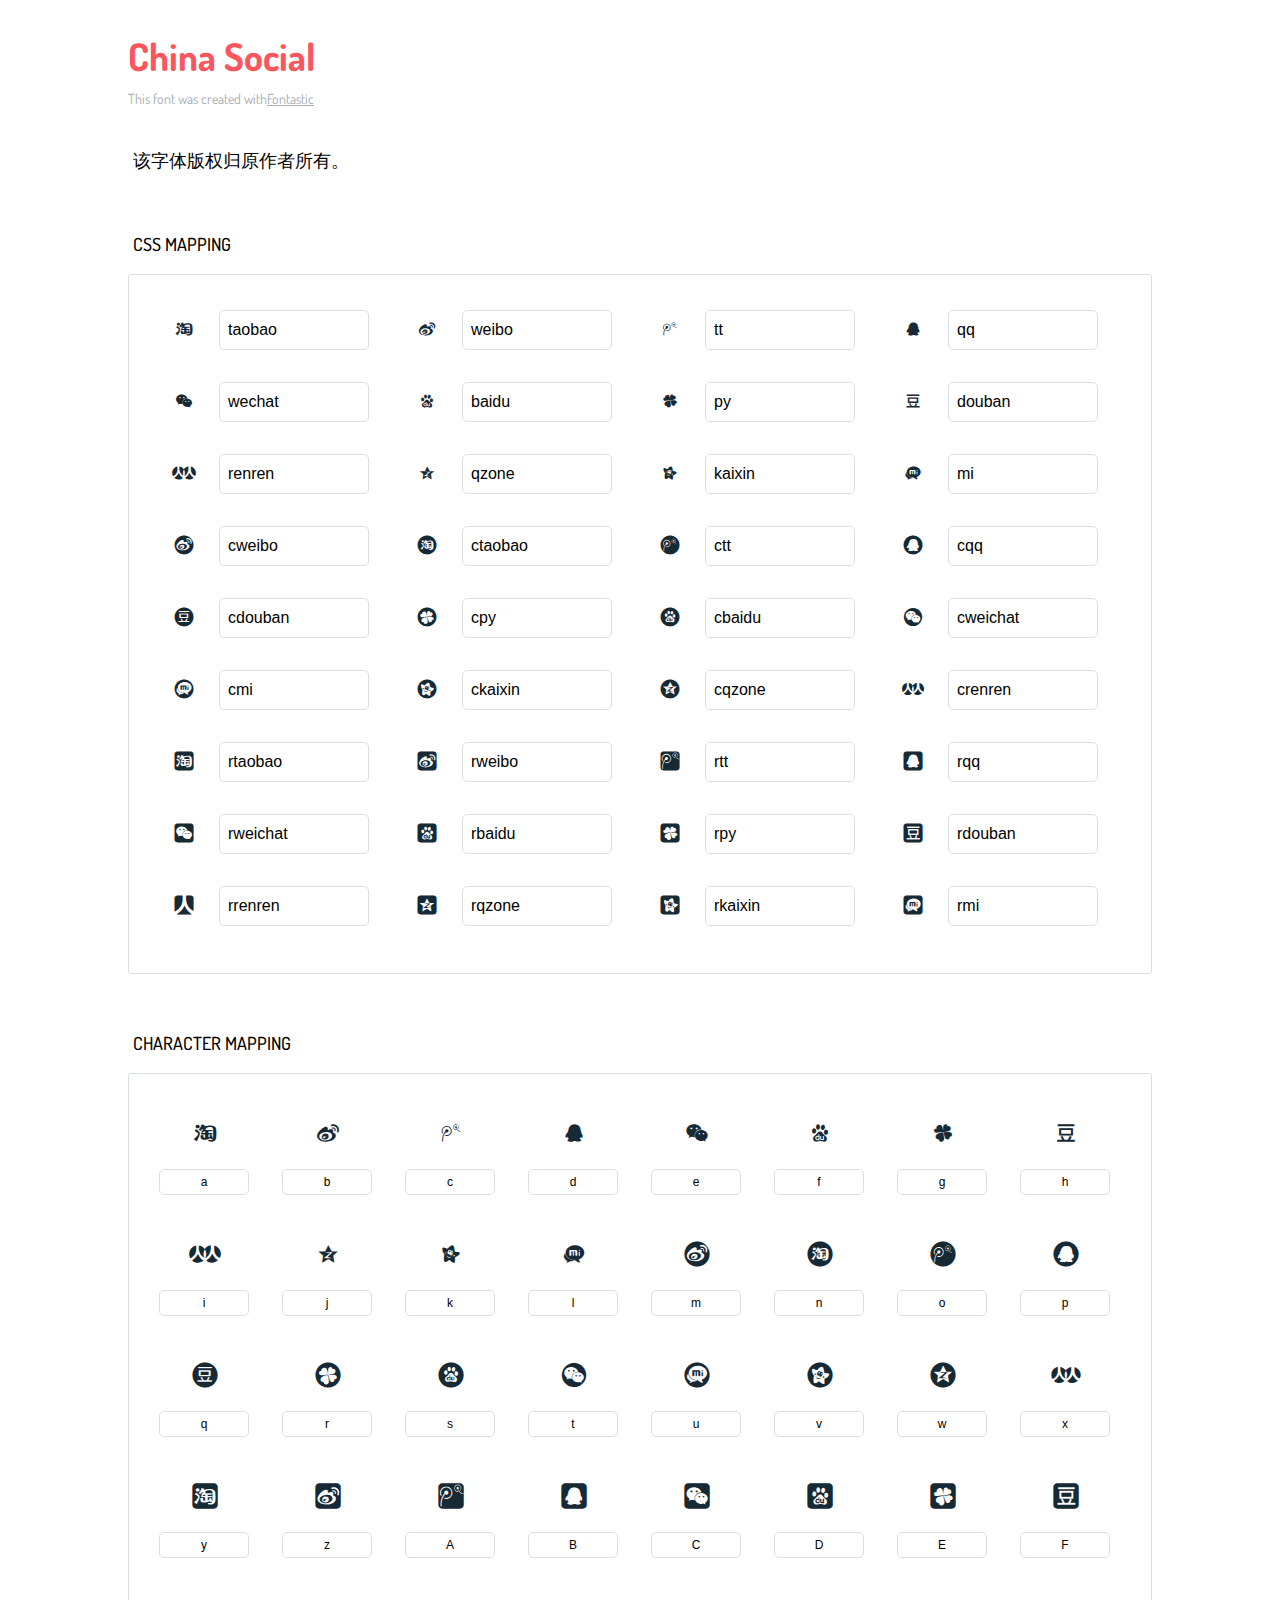
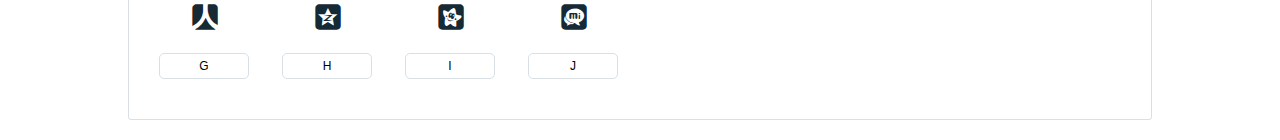
<file: fonts/china-social/readme.html>
<!DOCTYPE html>
<html lang="en">
  <head>
    <meta charset="utf-8">
    <meta http-equiv="X-UA-Compatible" content="IE=edge,chrome=1">
    <meta name="viewport" content="width=device-width,initial-scale=1">
    <title>Font Reference - China Social</title>
    <link href="http://fonts.googleapis.com/css?family=Dosis:400,500,700" rel="stylesheet" type="text/css">
    <link rel="stylesheet" href="../../css/china-social-icon.css">
    <style type="text/css">
      html,body,div,span,applet,object,iframe,h1,h2,h3,h4,h5,h6,p,blockquote,pre,a,abbr,acronym,address,big,cite,code,del,dfn,em,img,ins,kbd,q,s,samp,small,strike,strong,sub,sup,tt,var,dl,dt,dd,ol,ul,li,fieldset,form,label,legend,table,caption,tbody,tfoot,thead,tr,th,td{margin:0;padding:0;border:0;outline:0;font-weight:inherit;font-style:inherit;font-family:inherit;font-size:100%;vertical-align:baseline}
body{line-height:1;color:#000;background:#fff}
ol,ul{list-style:none}
table{border-collapse:separate;border-spacing:0;vertical-align:middle}
caption,th,td{text-align:left;font-weight:normal;vertical-align:middle}
a img{border:none}
*{-webkit-box-sizing:border-box;-moz-box-sizing:border-box;box-sizing:border-box}
body{font-family:'Dosis','Tahoma',sans-serif}
.container{margin:15px auto;width:80%}
h1{margin:40px 0 20px;font-weight:700;font-size:38px;line-height:32px;color:#fb565e}
h2{font-size:18px;padding:0 0 21px 5px;margin:45px 0 0 0;text-transform:uppercase;font-weight:500}
.small{font-size:14px;color:#a5adb4;}
.small a{color:#a5adb4;}
.small a:hover{color:#fb565e}
.glyphs.character-mapping{margin:0 0 20px 0;padding:20px 0 20px 30px;color:rgba(0,0,0,0.5);border:1px solid #d8e0e5;-webkit-border-radius:3px;border-radius:3px;}
.glyphs.character-mapping li{margin:0 30px 20px 0;display:inline-block;width:90px}
.glyphs.character-mapping .icon{margin:10px 0 10px 15px;padding:15px;position:relative;width:55px;height:55px;color:#162a36 !important;overflow:hidden;-webkit-border-radius:3px;border-radius:3px;font-size:32px;}
.glyphs.character-mapping .icon svg{fill:#000}
.glyphs.character-mapping input{margin:0;padding:5px 0;line-height:12px;font-size:12px;display:block;width:100%;border:1px solid #d8e0e5;-webkit-border-radius:5px;border-radius:5px;text-align:center;outline:0;}
.glyphs.character-mapping input:focus{border:1px solid #fbde4a;-webkit-box-shadow:inset 0 0 3px #fbde4a;box-shadow:inset 0 0 3px #fbde4a}
.glyphs.character-mapping input:hover{-webkit-box-shadow:inset 0 0 3px #fbde4a;box-shadow:inset 0 0 3px #fbde4a}
.glyphs.css-mapping{margin:0 0 60px 0;padding:30px 0 20px 30px;color:rgba(0,0,0,0.5);border:1px solid #d8e0e5;-webkit-border-radius:3px;border-radius:3px;}
.glyphs.css-mapping li{margin:0 30px 20px 0;padding:0;display:inline-block;overflow:hidden}
.glyphs.css-mapping .icon{margin:0;margin-right:10px;padding:13px;height:50px;width:50px;color:#162a36 !important;overflow:hidden;float:left;font-size:24px}
.glyphs.css-mapping input{margin:0;margin-top:5px;padding:8px;line-height:16px;font-size:16px;display:block;width:150px;height:40px;border:1px solid #d8e0e5;-webkit-border-radius:5px;border-radius:5px;background:#fff;outline:0;float:right;}
.glyphs.css-mapping input:focus{border:1px solid #fbde4a;-webkit-box-shadow:inset 0 0 3px #fbde4a;box-shadow:inset 0 0 3px #fbde4a}
.glyphs.css-mapping input:hover{-webkit-box-shadow:inset 0 0 3px #fbde4a;box-shadow:inset 0 0 3px #fbde4a}

      
    </style>
  </head>
  <body>
    <div class="container">
      <h1>China Social</h1>
      <p class="small">This font was created with<a href="http://fontastic.me/">Fontastic</a></p>
      <h2>该字体版权归原作者所有。</h2>
      <h2>CSS mapping</h2>
      <ul class="glyphs css-mapping">
        <li>
          <div class="icon cs-icon-taobao"></div>
          <input type="text" readonly="readonly" value="taobao">
        </li>
        <li>
          <div class="icon cs-icon-weibo"></div>
          <input type="text" readonly="readonly" value="weibo">
        </li>
        <li>
          <div class="icon cs-icon-tt"></div>
          <input type="text" readonly="readonly" value="tt">
        </li>
        <li>
          <div class="icon cs-icon-qq"></div>
          <input type="text" readonly="readonly" value="qq">
        </li>
        <li>
          <div class="icon cs-icon-wechat"></div>
          <input type="text" readonly="readonly" value="wechat">
        </li>
        <li>
          <div class="icon cs-icon-baidu"></div>
          <input type="text" readonly="readonly" value="baidu">
        </li>
        <li>
          <div class="icon cs-icon-py"></div>
          <input type="text" readonly="readonly" value="py">
        </li>
        <li>
          <div class="icon cs-icon-douban"></div>
          <input type="text" readonly="readonly" value="douban">
        </li>
        <li>
          <div class="icon cs-icon-renren"></div>
          <input type="text" readonly="readonly" value="renren">
        </li>
        <li>
          <div class="icon cs-icon-qzone"></div>
          <input type="text" readonly="readonly" value="qzone">
        </li>
        <li>
          <div class="icon cs-icon-kaixin"></div>
          <input type="text" readonly="readonly" value="kaixin">
        </li>
        <li>
          <div class="icon cs-icon-mi"></div>
          <input type="text" readonly="readonly" value="mi">
        </li>
        <li>
          <div class="icon cs-icon-cweibo"></div>
          <input type="text" readonly="readonly" value="cweibo">
        </li>
        <li>
          <div class="icon cs-icon-ctaobao"></div>
          <input type="text" readonly="readonly" value="ctaobao">
        </li>
        <li>
          <div class="icon cs-icon-ctt"></div>
          <input type="text" readonly="readonly" value="ctt">
        </li>
        <li>
          <div class="icon cs-icon-cqq"></div>
          <input type="text" readonly="readonly" value="cqq">
        </li>
        <li>
          <div class="icon cs-icon-cdouban"></div>
          <input type="text" readonly="readonly" value="cdouban">
        </li>
        <li>
          <div class="icon cs-icon-cpy"></div>
          <input type="text" readonly="readonly" value="cpy">
        </li>
        <li>
          <div class="icon cs-icon-cbaidu"></div>
          <input type="text" readonly="readonly" value="cbaidu">
        </li>
        <li>
          <div class="icon cs-icon-cweichat"></div>
          <input type="text" readonly="readonly" value="cweichat">
        </li>
        <li>
          <div class="icon cs-icon-cmi"></div>
          <input type="text" readonly="readonly" value="cmi">
        </li>
        <li>
          <div class="icon cs-icon-ckaixin"></div>
          <input type="text" readonly="readonly" value="ckaixin">
        </li>
        <li>
          <div class="icon cs-icon-cqzone"></div>
          <input type="text" readonly="readonly" value="cqzone">
        </li>
        <li>
          <div class="icon cs-icon-crenren"></div>
          <input type="text" readonly="readonly" value="crenren">
        </li>
        <li>
          <div class="icon cs-icon-rtaobao"></div>
          <input type="text" readonly="readonly" value="rtaobao">
        </li>
        <li>
          <div class="icon cs-icon-rweibo"></div>
          <input type="text" readonly="readonly" value="rweibo">
        </li>
        <li>
          <div class="icon cs-icon-rtt"></div>
          <input type="text" readonly="readonly" value="rtt">
        </li>
        <li>
          <div class="icon cs-icon-rqq"></div>
          <input type="text" readonly="readonly" value="rqq">
        </li>
        <li>
          <div class="icon cs-icon-rweichat"></div>
          <input type="text" readonly="readonly" value="rweichat">
        </li>
        <li>
          <div class="icon cs-icon-rbaidu"></div>
          <input type="text" readonly="readonly" value="rbaidu">
        </li>
        <li>
          <div class="icon cs-icon-rpy"></div>
          <input type="text" readonly="readonly" value="rpy">
        </li>
        <li>
          <div class="icon cs-icon-rdouban"></div>
          <input type="text" readonly="readonly" value="rdouban">
        </li>
        <li>
          <div class="icon cs-icon-rrenren"></div>
          <input type="text" readonly="readonly" value="rrenren">
        </li>
        <li>
          <div class="icon cs-icon-rqzone"></div>
          <input type="text" readonly="readonly" value="rqzone">
        </li>
        <li>
          <div class="icon cs-icon-rkaixin"></div>
          <input type="text" readonly="readonly" value="rkaixin">
        </li>
        <li>
          <div class="icon cs-icon-rmi"></div>
          <input type="text" readonly="readonly" value="rmi">
        </li>
      </ul>
      <h2>Character mapping</h2>
      <ul class="glyphs character-mapping">
        <li>
          <div data-icon="a" class="icon"></div>
          <input type="text" readonly="readonly" value="a">
        </li>
        <li>
          <div data-icon="b" class="icon"></div>
          <input type="text" readonly="readonly" value="b">
        </li>
        <li>
          <div data-icon="c" class="icon"></div>
          <input type="text" readonly="readonly" value="c">
        </li>
        <li>
          <div data-icon="d" class="icon"></div>
          <input type="text" readonly="readonly" value="d">
        </li>
        <li>
          <div data-icon="e" class="icon"></div>
          <input type="text" readonly="readonly" value="e">
        </li>
        <li>
          <div data-icon="f" class="icon"></div>
          <input type="text" readonly="readonly" value="f">
        </li>
        <li>
          <div data-icon="g" class="icon"></div>
          <input type="text" readonly="readonly" value="g">
        </li>
        <li>
          <div data-icon="h" class="icon"></div>
          <input type="text" readonly="readonly" value="h">
        </li>
        <li>
          <div data-icon="i" class="icon"></div>
          <input type="text" readonly="readonly" value="i">
        </li>
        <li>
          <div data-icon="j" class="icon"></div>
          <input type="text" readonly="readonly" value="j">
        </li>
        <li>
          <div data-icon="k" class="icon"></div>
          <input type="text" readonly="readonly" value="k">
        </li>
        <li>
          <div data-icon="l" class="icon"></div>
          <input type="text" readonly="readonly" value="l">
        </li>
        <li>
          <div data-icon="m" class="icon"></div>
          <input type="text" readonly="readonly" value="m">
        </li>
        <li>
          <div data-icon="n" class="icon"></div>
          <input type="text" readonly="readonly" value="n">
        </li>
        <li>
          <div data-icon="o" class="icon"></div>
          <input type="text" readonly="readonly" value="o">
        </li>
        <li>
          <div data-icon="p" class="icon"></div>
          <input type="text" readonly="readonly" value="p">
        </li>
        <li>
          <div data-icon="q" class="icon"></div>
          <input type="text" readonly="readonly" value="q">
        </li>
        <li>
          <div data-icon="r" class="icon"></div>
          <input type="text" readonly="readonly" value="r">
        </li>
        <li>
          <div data-icon="s" class="icon"></div>
          <input type="text" readonly="readonly" value="s">
        </li>
        <li>
          <div data-icon="t" class="icon"></div>
          <input type="text" readonly="readonly" value="t">
        </li>
        <li>
          <div data-icon="u" class="icon"></div>
          <input type="text" readonly="readonly" value="u">
        </li>
        <li>
          <div data-icon="v" class="icon"></div>
          <input type="text" readonly="readonly" value="v">
        </li>
        <li>
          <div data-icon="w" class="icon"></div>
          <input type="text" readonly="readonly" value="w">
        </li>
        <li>
          <div data-icon="x" class="icon"></div>
          <input type="text" readonly="readonly" value="x">
        </li>
        <li>
          <div data-icon="y" class="icon"></div>
          <input type="text" readonly="readonly" value="y">
        </li>
        <li>
          <div data-icon="z" class="icon"></div>
          <input type="text" readonly="readonly" value="z">
        </li>
        <li>
          <div data-icon="A" class="icon"></div>
          <input type="text" readonly="readonly" value="A">
        </li>
        <li>
          <div data-icon="B" class="icon"></div>
          <input type="text" readonly="readonly" value="B">
        </li>
        <li>
          <div data-icon="C" class="icon"></div>
          <input type="text" readonly="readonly" value="C">
        </li>
        <li>
          <div data-icon="D" class="icon"></div>
          <input type="text" readonly="readonly" value="D">
        </li>
        <li>
          <div data-icon="E" class="icon"></div>
          <input type="text" readonly="readonly" value="E">
        </li>
        <li>
          <div data-icon="F" class="icon"></div>
          <input type="text" readonly="readonly" value="F">
        </li>
        <li>
          <div data-icon="G" class="icon"></div>
          <input type="text" readonly="readonly" value="G">
        </li>
        <li>
          <div data-icon="H" class="icon"></div>
          <input type="text" readonly="readonly" value="H">
        </li>
        <li>
          <div data-icon="I" class="icon"></div>
          <input type="text" readonly="readonly" value="I">
        </li>
        <li>
          <div data-icon="J" class="icon"></div>
          <input type="text" readonly="readonly" value="J">
        </li>
      </ul>
    </div><script type="text/javascript">
(function() {
  var glyphs, _i, _len, _ref;

  _ref = document.getElementsByClassName('glyphs');
  for (_i = 0, _len = _ref.length; _i < _len; _i++) {
    glyphs = _ref[_i];
    glyphs.addEventListener('click', function(event) {
      if (event.target.tagName === 'INPUT') {
        return event.target.select();
      }
    });
  }

}).call(this);
</script>
  </body>
</html>
</file>
<file: css/highlight.css>
.article-content pre,
.article-content .highlight,
.article-content .highlight pre {
  background: #eee;
  margin: 0.5em 0;
  padding: 0.5em 2%;
  color: #4d4d4c;
  line-height: 1.2;
  font-size: 0.8em;
  -webkit-border-radius: 0.35em;
  border-radius: 0.35em;
  word-wrap: break-word;
}
@media phone {
  .article-content pre,
  .article-content .highlight,
  .article-content .highlight pre {
    font-size: 0.9em;
  }
}
.article-content .highlight .gutter pre,
.article-content .gist .gist-file .gist-data .line-numbers {
  color: #999;
  font-size: 0.8em;
}
@media phone {
  .article-content .highlight .gutter pre,
  .article-content .gist .gist-file .gist-data .line-numbers {
    font-size: 0.9em;
    line-height: 1.2;
  }
}
.article-content pre {
  font-family: Consolas, Menlo, Monaco, Lucida Console, Liberation Mono, DejaVu Sans Mono, Bitstream Vera Sans Mono, Courier New, monospace, serif;
}
.article-content .highlight {
  overflow: auto;
  font-size: 1em;
}
@media phone {
  .article-content .highlight {
    font-size: 0.9em;
  }
}
.article-content .highlight pre {
  border: none;
  margin: 0;
  padding: 0;
}
.article-content .highlight table {
  margin: 0;
  width: auto;
}
.article-content .highlight td {
  border: none;
  padding: 0;
}
.article-content .highlight figcaption {
  font-size: 0.85em;
  text-align: left;
  color: #8e908c;
  line-height: 1em;
  padding: 0.5em 0;
  margin-bottom: 0.5em;
}
.article-content .highlight figcaption a {
  float: right;
}
.article-content .highlight .gutter pre {
  text-align: right;
  padding-right: 1.5em;
}
.article-content .highlight .line {
  height: 20px;
}
.article-content .gist {
  margin: 0.5em 0;
  background: #eee;
  padding: 1em 2%;
  -webkit-border-radius: 0.35em;
  border-radius: 0.35em;
}
.article-content .gist .gist-file {
  border: none;
  font-family: Consolas, Menlo, Monaco, Lucida Console, Liberation Mono, DejaVu Sans Mono, Bitstream Vera Sans Mono, Courier New, monospace, serif;
  margin: 0;
}
.article-content .gist .gist-file .gist-data {
  background: none;
  border: none;
}
.article-content .gist .gist-file .gist-data .line-numbers {
  background: none;
  border: none;
  padding: 0 1.5em 0 0;
}
.article-content .gist .gist-file .gist-data .line-data {
  padding: 0 !important;
}
.article-content .gist .gist-file .highlight {
  margin: 0;
  padding: 0;
  border: none;
  background: #eee;
}
.article-content .gist .gist-file .gist-meta {
  background: #eee;
  color: #8e908c;
  font: 0.85em font-serif;
  text-shadow: 0 0;
  padding: 0;
  margin-top: 1em;
}
.article-content .gist .gist-file .gist-meta a {
  color: color-blue;
  font-weight: normal;
}
.article-content .gist .gist-file .gist-meta a:hover {
  color: color-theme;
}
pre .comment,
pre .title {
  color: #8e908c;
}
pre .variable,
pre .attribute,
pre .tag,
pre .regexp,
pre .ruby .constant,
pre .xml .tag .title,
pre .xml .pi,
pre .xml .doctype,
pre .html .doctype,
pre .css .id,
pre .css .class,
pre .css .pseudo {
  color: #c82829;
}
pre .number,
pre .preprocessor,
pre .built_in,
pre .literal,
pre .params,
pre .constant {
  color: #f5871f;
}
pre .class,
pre .ruby .class .title,
pre .css .rules .attribute {
  color: #718c00;
}
pre .string,
pre .value,
pre .inheritance,
pre .header,
pre .ruby .symbol,
pre .xml .cdata {
  color: #718c00;
}
pre .css .hexcolor {
  color: #3e999f;
}
pre .function,
pre .python .decorator,
pre .python .title,
pre .ruby .function .title,
pre .ruby .title .keyword,
pre .perl .sub,
pre .javascript .title,
pre .coffeescript .title {
  color: #4271ae;
}
pre .keyword,
pre .javascript .function {
  color: #8959a8;
}
</file>
<file: css/archive.css>
.archive-meta h3 {
    line-height: 2.0;
}

.archive-meta sup {
    font-size: 10px;
    -moz-border-radius: 5px; 
    -webkit-border-radius: 5px; 
    border-radius: 5px;
    background: #ddd none repeat scroll 0 0;
    vertical-align: top;
}

.archive-meta span {
    margin-right: 20px;
}

.archive-meta .archive-list-count::before {
    content: " (";
}

.archive-meta .archive-list-count::after {
    content: ")";
}
</file>
<file: css/china-social-icon.css>
@charset "UTF-8";

@font-face {
  font-family: "china-social";
  src:url("../fonts/china-social/china-social.eot");
  src:url("../fonts/china-social/china-social.eot?#iefix") format("embedded-opentype"),
    url("../fonts/china-social/china-social.woff") format("woff"),
    url("../fonts/china-social/china-social.ttf") format("truetype"),
    url("../fonts/china-social/china-social.svg#china-social") format("svg");
  font-weight: normal;
  font-style: normal;

}

[data-icon]:before {
  font-family: "china-social" !important;
  content: attr(data-icon);
  font-style: normal !important;
  font-weight: normal !important;
  font-variant: normal !important;
  text-transform: none !important;
  speak: none;
  line-height: 1;
  -webkit-font-smoothing: antialiased;
  -moz-osx-font-smoothing: grayscale;
}

[class^="cs-icon-"]:before,
[class*=" cs-icon-"]:before {
  font-family: "china-social" !important;
  font-style: normal !important;
  font-weight: normal !important;
  font-variant: normal !important;
  text-transform: none !important;
  speak: none;
  line-height: 1;
  -webkit-font-smoothing: antialiased;
  -moz-osx-font-smoothing: grayscale;
}

.cs-icon-taobao:before {
  content: "a";
}
.cs-icon-weibo:before {
  content: "b";
}
.cs-icon-tt:before {
  content: "c";
}
.cs-icon-qq:before {
  content: "d";
}
.cs-icon-wechat:before {
  content: "e";
}
.cs-icon-baidu:before {
  content: "f";
}
.cs-icon-py:before {
  content: "g";
}
.cs-icon-douban:before {
  content: "h";
}
.cs-icon-renren:before {
  content: "i";
}
.cs-icon-qzone:before {
  content: "j";
}
.cs-icon-kaixin:before {
  content: "k";
}
.cs-icon-mi:before {
  content: "l";
}
.cs-icon-cweibo:before {
  content: "m";
}
.cs-icon-ctaobao:before {
  content: "n";
}
.cs-icon-ctt:before {
  content: "o";
}
.cs-icon-cqq:before {
  content: "p";
}
.cs-icon-cdouban:before {
  content: "q";
}
.cs-icon-cpy:before {
  content: "r";
}
.cs-icon-cbaidu:before {
  content: "s";
}
.cs-icon-cweichat:before {
  content: "t";
}
.cs-icon-cmi:before {
  content: "u";
}
.cs-icon-ckaixin:before {
  content: "v";
}
.cs-icon-cqzone:before {
  content: "w";
}
.cs-icon-crenren:before {
  content: "x";
}
.cs-icon-rtaobao:before {
  content: "y";
}
.cs-icon-rweibo:before {
  content: "z";
}
.cs-icon-rtt:before {
  content: "A";
}
.cs-icon-rqq:before {
  content: "B";
}
.cs-icon-rweichat:before {
  content: "C";
}
.cs-icon-rbaidu:before {
  content: "D";
}
.cs-icon-rpy:before {
  content: "E";
}
.cs-icon-rdouban:before {
  content: "F";
}
.cs-icon-rrenren:before {
  content: "G";
}
.cs-icon-rqzone:before {
  content: "H";
}
.cs-icon-rkaixin:before {
  content: "I";
}
.cs-icon-rmi:before {
  content: "J";
}
</file>
<file: css/uno.css>
/*@import 'http://fonts.googleapis.com/css?family=Raleway:400,700|Roboto+Slab:300,400)';*/

/* http://meyerweb.com/eric/tools/css/reset/
   v2.0 | 20110126
   License: none (public domain)
*/
@import url(../css/animate.css);
html, body, div, span, applet, object, iframe, h1, h2, h3, h4, h5, h6, p, blockquote, pre, a, abbr, acronym, address, big, cite, code, del, dfn, em, img, ins, kbd, q, s, samp, small, strike, strong, sub, sup, tt, var, b, u, i, center, dl, dt, dd, ol, ul, li, fieldset, form, label, legend, table, caption, tbody, tfoot, thead, tr, th, td, article, aside, canvas, details, embed, figure, figcaption, footer, header, hgroup, menu, nav, output, ruby, section, summary, time, mark, audio, video {
  margin: 0;
  padding: 0;
  border: 0;
  font-size: 100%;
  font: inherit;
  vertical-align: baseline; }

/* HTML5 display-role reset for older browsers */
article, aside, details, figcaption, figure, footer, header, hgroup, menu, nav, section {
  display: block; }

body {
  line-height: 1; }

ol, ul {
  list-style: none; }

blockquote, q {
  quotes: none; }

blockquote:before, blockquote:after {
  content: '';
  content: none; }

q:before, q:after {
  content: '';
  content: none; }



body {
  width: 100%;
  *zoom: 1; }
  body:before, body:after {
    content: "";
    display: table; }
  body:after {
    clear: both; }

/*
 * Foundation Icons v 3.0
 * Made by ZURB 2013 http://zurb.com/playground/foundation-icon-fonts-3
 * MIT License
 */
@font-face {
  font-family: "foundation-icons";
  src: url("../fonts/foundation-icons/foundation-icons.eot");
  src: url("../fonts/foundation-icons/foundation-icons.eot?#iefix") format("embedded-opentype"), url("../fonts/foundation-icons/foundation-icons.woff") format("woff"), url("../fonts/foundation-icons/foundation-icons.ttf") format("truetype"), url("../fonts/foundation-icons/foundation-icons.svg#fontcustom") format("svg");
  font-weight: normal;
  font-style: normal; }
.icon:before {
  font-family: "foundation-icons";
  font-style: normal;
  font-weight: normal;
  font-variant: normal;
  text-transform: none;
  line-height: 1;
  -webkit-font-smoothing: antialiased;
  display: inline-block;
  text-decoration: inherit; }

.icon-address-book:before {
  content: "\f100"; }

.icon-alert:before {
  content: "\f101"; }

.icon-align-center:before {
  content: "\f102"; }

.icon-align-justify:before {
  content: "\f103"; }

.icon-align-left:before {
  content: "\f104"; }

.icon-align-right:before {
  content: "\f105"; }

.icon-anchor:before {
  content: "\f106"; }

.icon-annotate:before {
  content: "\f107"; }

.icon-archive:before {
  content: "\f108"; }

.icon-arrow-down:before {
  content: "\f109"; }

.icon-arrow-left:before {
  content: "\f10a"; }

.icon-arrow-right:before {
  content: "\f10b"; }

.icon-arrow-up:before {
  content: "\f10c"; }

.icon-arrows-compress:before {
  content: "\f10d"; }

.icon-arrows-expand:before {
  content: "\f10e"; }

.icon-arrows-in:before {
  content: "\f10f"; }

.icon-arrows-out:before {
  content: "\f110"; }

.icon-asl:before {
  content: "\f111"; }

.icon-asterisk:before {
  content: "\f112"; }

.icon-at-sign:before {
  content: "\f113"; }

.icon-background-color:before {
  content: "\f114"; }

.icon-battery-empty:before {
  content: "\f115"; }

.icon-battery-full:before {
  content: "\f116"; }

.icon-battery-half:before {
  content: "\f117"; }

.icon-bitcoin-circle:before {
  content: "\f118"; }

.icon-bitcoin:before {
  content: "\f119"; }

.icon-blind:before {
  content: "\f11a"; }

.icon-bluetooth:before {
  content: "\f11b"; }

.icon-bold:before {
  content: "\f11c"; }

.icon-book-bookmark:before {
  content: "\f11d"; }

.icon-book:before {
  content: "\f11e"; }

.icon-bookmark:before {
  content: "\f11f"; }

.icon-braille:before {
  content: "\f120"; }

.icon-burst-new:before {
  content: "\f121"; }

.icon-burst-sale:before {
  content: "\f122"; }

.icon-burst:before {
  content: "\f123"; }

.icon-calendar:before {
  content: "\f124"; }

.icon-camera:before {
  content: "\f125"; }

.icon-check:before {
  content: "\f126"; }

.icon-checkbox:before {
  content: "\f127"; }

.icon-clipboard-notes:before {
  content: "\f128"; }

.icon-clipboard-pencil:before {
  content: "\f129"; }

.icon-clipboard:before {
  content: "\f12a"; }

.icon-clock:before {
  content: "\f12b"; }

.icon-closed-caption:before {
  content: "\f12c"; }

.icon-cloud:before {
  content: "\f12d"; }

.icon-comment-minus:before {
  content: "\f12e"; }

.icon-comment-quotes:before {
  content: "\f12f"; }

.icon-comment-video:before {
  content: "\f130"; }

.icon-comment:before {
  content: "\f131"; }

.icon-comments:before {
  content: "\f132"; }

.icon-compass:before {
  content: "\f133"; }

.icon-contrast:before {
  content: "\f134"; }

.icon-credit-card:before {
  content: "\f135"; }

.icon-crop:before {
  content: "\f136"; }

.icon-crown:before {
  content: "\f137"; }

.icon-css3:before {
  content: "\f138"; }

.icon-database:before {
  content: "\f139"; }

.icon-die-five:before {
  content: "\f13a"; }

.icon-die-four:before {
  content: "\f13b"; }

.icon-die-one:before {
  content: "\f13c"; }

.icon-die-six:before {
  content: "\f13d"; }

.icon-die-three:before {
  content: "\f13e"; }

.icon-die-two:before {
  content: "\f13f"; }

.icon-dislike:before {
  content: "\f140"; }

.icon-dollar-bill:before {
  content: "\f141"; }

.icon-dollar:before {
  content: "\f142"; }

.icon-download:before {
  content: "\f143"; }

.icon-eject:before {
  content: "\f144"; }

.icon-elevator:before {
  content: "\f145"; }

.icon-euro:before {
  content: "\f146"; }

.icon-eye:before {
  content: "\f147"; }

.icon-fast-forward:before {
  content: "\f148"; }

.icon-female-symbol:before {
  content: "\f149"; }

.icon-female:before {
  content: "\f14a"; }

.icon-filter:before {
  content: "\f14b"; }

.icon-first-aid:before {
  content: "\f14c"; }

.icon-flag:before {
  content: "\f14d"; }

.icon-folder-add:before {
  content: "\f14e"; }

.icon-folder-lock:before {
  content: "\f14f"; }

.icon-folder:before {
  content: "\f150"; }

.icon-foot:before {
  content: "\f151"; }

.icon-foundation:before {
  content: "\f152"; }

.icon-graph-bar:before {
  content: "\f153"; }

.icon-graph-horizontal:before {
  content: "\f154"; }

.icon-graph-pie:before {
  content: "\f155"; }

.icon-graph-trend:before {
  content: "\f156"; }

.icon-guide-dog:before {
  content: "\f157"; }

.icon-hearing-aid:before {
  content: "\f158"; }

.icon-heart:before {
  content: "\f159"; }

.icon-home:before {
  content: "\f15a"; }

.icon-html5:before {
  content: "\f15b"; }

.icon-indent-less:before {
  content: "\f15c"; }

.icon-indent-more:before {
  content: "\f15d"; }

.icon-info:before {
  content: "\f15e"; }

.icon-italic:before {
  content: "\f15f"; }

.icon-key:before {
  content: "\f160"; }

.icon-laptop:before {
  content: "\f161"; }

.icon-layout:before {
  content: "\f162"; }

.icon-lightbulb:before {
  content: "\f163"; }

.icon-like:before {
  content: "\f164"; }

.icon-link:before {
  content: "\f165"; }

.icon-list-bullet:before {
  content: "\f166"; }

.icon-list-number:before {
  content: "\f167"; }

.icon-list-thumbnails:before {
  content: "\f168"; }

.icon-list:before {
  content: "\f169"; }

.icon-lock:before {
  content: "\f16a"; }

.icon-loop:before {
  content: "\f16b"; }

.icon-magnifying-glass:before {
  content: "\f16c"; }

.icon-mail:before {
  content: "\f16d"; }

.icon-male-female:before {
  content: "\f16e"; }

.icon-male-symbol:before {
  content: "\f16f"; }

.icon-male:before {
  content: "\f170"; }

.icon-map:before {
  content: "\f171"; }

.icon-marker:before {
  content: "\f172"; }

.icon-megaphone:before {
  content: "\f173"; }

.icon-microphone:before {
  content: "\f174"; }

.icon-minus-circle:before {
  content: "\f175"; }

.icon-minus:before {
  content: "\f176"; }

.icon-mobile-signal:before {
  content: "\f177"; }

.icon-mobile:before {
  content: "\f178"; }

.icon-monitor:before {
  content: "\f179"; }

.icon-mountains:before {
  content: "\f17a"; }

.icon-music:before {
  content: "\f17b"; }

.icon-next:before {
  content: "\f17c"; }

.icon-no-dogs:before {
  content: "\f17d"; }

.icon-no-smoking:before {
  content: "\f17e"; }

.icon-page-add:before {
  content: "\f17f"; }

.icon-page-copy:before {
  content: "\f180"; }

.icon-page-csv:before {
  content: "\f181"; }

.icon-page-delete:before {
  content: "\f182"; }

.icon-page-doc:before {
  content: "\f183"; }

.icon-page-edit:before {
  content: "\f184"; }

.icon-page-export-csv:before {
  content: "\f185"; }

.icon-page-export-doc:before {
  content: "\f186"; }

.icon-page-export-pdf:before {
  content: "\f187"; }

.icon-page-export:before {
  content: "\f188"; }

.icon-page-filled:before {
  content: "\f189"; }

.icon-page-multiple:before {
  content: "\f18a"; }

.icon-page-pdf:before {
  content: "\f18b"; }

.icon-page-remove:before {
  content: "\f18c"; }

.icon-page-search:before {
  content: "\f18d"; }

.icon-page:before {
  content: "\f18e"; }

.icon-paint-bucket:before {
  content: "\f18f"; }

.icon-paperclip:before {
  content: "\f190"; }

.icon-pause:before {
  content: "\f191"; }

.icon-paw:before {
  content: "\f192"; }

.icon-paypal:before {
  content: "\f193"; }

.icon-pencil:before {
  content: "\f194"; }

.icon-photo:before {
  content: "\f195"; }

.icon-play-circle:before {
  content: "\f196"; }

.icon-play-video:before {
  content: "\f197"; }

.icon-play:before {
  content: "\f198"; }

.icon-plus:before {
  content: "\f199"; }

.icon-pound:before {
  content: "\f19a"; }

.icon-power:before {
  content: "\f19b"; }

.icon-previous:before {
  content: "\f19c"; }

.icon-price-tag:before {
  content: "\f19d"; }

.icon-pricetag-multiple:before {
  content: "\f19e"; }

.icon-print:before {
  content: "\f19f"; }

.icon-prohibited:before {
  content: "\f1a0"; }

.icon-projection-screen:before {
  content: "\f1a1"; }

.icon-puzzle:before {
  content: "\f1a2"; }

.icon-quote:before {
  content: "\f1a3"; }

.icon-record:before {
  content: "\f1a4"; }

.icon-refresh:before {
  content: "\f1a5"; }

.icon-results-demographics:before {
  content: "\f1a6"; }

.icon-results:before {
  content: "\f1a7"; }

.icon-rewind-ten:before {
  content: "\f1a8"; }

.icon-rewind:before {
  content: "\f1a9"; }

.icon-rss:before {
  content: "\f1aa"; }

.icon-safety-cone:before {
  content: "\f1ab"; }

.icon-save:before {
  content: "\f1ac"; }

.icon-share:before {
  content: "\f1ad"; }

.icon-sheriff-badge:before {
  content: "\f1ae"; }

.icon-shield:before {
  content: "\f1af"; }

.icon-shopping-bag:before {
  content: "\f1b0"; }

.icon-shopping-cart:before {
  content: "\f1b1"; }

.icon-shuffle:before {
  content: "\f1b2"; }

.icon-skull:before {
  content: "\f1b3"; }

.icon-social-500px:before {
  content: "\f1b4"; }

.icon-social-adobe:before {
  content: "\f1b5"; }

.icon-social-amazon:before {
  content: "\f1b6"; }

.icon-social-android:before {
  content: "\f1b7"; }

.icon-social-apple:before {
  content: "\f1b8"; }

.icon-social-behance:before {
  content: "\f1b9"; }

.icon-social-bing:before {
  content: "\f1ba"; }

.icon-social-blogger:before {
  content: "\f1bb"; }

.icon-social-delicious:before {
  content: "\f1bc"; }

.icon-social-designer-news:before {
  content: "\f1bd"; }

.icon-social-deviant-art:before {
  content: "\f1be"; }

.icon-social-digg:before {
  content: "\f1bf"; }

.icon-social-dribbble:before {
  content: "\f1c0"; }

.icon-social-drive:before {
  content: "\f1c1"; }

.icon-social-dropbox:before {
  content: "\f1c2"; }

.icon-social-evernote:before {
  content: "\f1c3"; }

.icon-social-facebook:before {
  content: "\f1c4"; }

.icon-social-flickr:before {
  content: "\f1c5"; }

.icon-social-forrst:before {
  content: "\f1c6"; }

.icon-social-foursquare:before {
  content: "\f1c7"; }

.icon-social-game-center:before {
  content: "\f1c8"; }

.icon-social-github:before {
  content: "\f1c9"; }

.icon-social-google-plus:before {
  content: "\f1ca"; }

.icon-social-hacker-news:before {
  content: "\f1cb"; }

.icon-social-hi5:before {
  content: "\f1cc"; }

.icon-social-instagram:before {
  content: "\f1cd"; }

.icon-social-joomla:before {
  content: "\f1ce"; }

.icon-social-lastfm:before {
  content: "\f1cf"; }

.icon-social-linkedin:before {
  content: "\f1d0"; }

.icon-social-medium:before {
  content: "\f1d1"; }

.icon-social-myspace:before {
  content: "\f1d2"; }

.icon-social-orkut:before {
  content: "\f1d3"; }

.icon-social-path:before {
  content: "\f1d4"; }

.icon-social-picasa:before {
  content: "\f1d5"; }

.icon-social-pinterest:before {
  content: "\f1d6"; }

.icon-social-rdio:before {
  content: "\f1d7"; }

.icon-social-reddit:before {
  content: "\f1d8"; }

.icon-social-skillshare:before {
  content: "\f1d9"; }

.icon-social-skype:before {
  content: "\f1da"; }

.icon-social-smashing-mag:before {
  content: "\f1db"; }

.icon-social-snapchat:before {
  content: "\f1dc"; }

.icon-social-spotify:before {
  content: "\f1dd"; }

.icon-social-squidoo:before {
  content: "\f1de"; }

.icon-social-stack-overflow:before {
  content: "\f1df"; }

.icon-social-steam:before {
  content: "\f1e0"; }

.icon-social-stumbleupon:before {
  content: "\f1e1"; }

.icon-social-treehouse:before {
  content: "\f1e2"; }

.icon-social-tumblr:before {
  content: "\f1e3"; }

.icon-social-twitter:before {
  content: "\f1e4"; }

.icon-social-vimeo:before {
  content: "\f1e5"; }

.icon-social-windows:before {
  content: "\f1e6"; }

.icon-social-xbox:before {
  content: "\f1e7"; }

.icon-social-yahoo:before {
  content: "\f1e8"; }

.icon-social-yelp:before {
  content: "\f1e9"; }

.icon-social-youtube:before {
  content: "\f1ea"; }

.icon-social-zerply:before {
  content: "\f1eb"; }

.icon-social-zurb:before {
  content: "\f1ec"; }

.icon-sound:before {
  content: "\f1ed"; }

.icon-star:before {
  content: "\f1ee"; }

.icon-stop:before {
  content: "\f1ef"; }

.icon-strikethrough:before {
  content: "\f1f0"; }

.icon-subscript:before {
  content: "\f1f1"; }

.icon-superscript:before {
  content: "\f1f2"; }

.icon-tablet-landscape:before {
  content: "\f1f3"; }

.icon-tablet-portrait:before {
  content: "\f1f4"; }

.icon-target-two:before {
  content: "\f1f5"; }

.icon-target:before {
  content: "\f1f6"; }

.icon-telephone-accessible:before {
  content: "\f1f7"; }

.icon-telephone:before {
  content: "\f1f8"; }

.icon-text-color:before {
  content: "\f1f9"; }

.icon-thumbnails:before {
  content: "\f1fa"; }

.icon-ticket:before {
  content: "\f1fb"; }

.icon-torso-business:before {
  content: "\f1fc"; }

.icon-torso-female:before {
  content: "\f1fd"; }

.icon-torso:before {
  content: "\f1fe"; }

.icon-torsos-all-female:before {
  content: "\f1ff"; }

.icon-torsos-all:before {
  content: "\f200"; }

.icon-torsos-female-male:before {
  content: "\f201"; }

.icon-torsos-male-female:before {
  content: "\f202"; }

.icon-torsos:before {
  content: "\f203"; }

.icon-trash:before {
  content: "\f204"; }

.icon-trees:before {
  content: "\f205"; }

.icon-trophy:before {
  content: "\f206"; }

.icon-underline:before {
  content: "\f207"; }

.icon-universal-access:before {
  content: "\f208"; }

.icon-unlink:before {
  content: "\f209"; }

.icon-unlock:before {
  content: "\f20a"; }

.icon-upload-cloud:before {
  content: "\f20b"; }

.icon-upload:before {
  content: "\f20c"; }

.icon-usb:before {
  content: "\f20d"; }

.icon-video:before {
  content: "\f20e"; }

.icon-volume-none:before {
  content: "\f20f"; }

.icon-volume-strike:before {
  content: "\f210"; }

.icon-volume:before {
  content: "\f211"; }

.icon-web:before {
  content: "\f212"; }

.icon-wheelchair:before {
  content: "\f213"; }

.icon-widget:before {
  content: "\f214"; }

.icon-wrench:before {
  content: "\f215"; }

.icon-x-circle:before {
  content: "\f216"; }

.icon-x:before {
  content: "\f217"; }

.icon-yen:before {
  content: "\f218"; }

.icon-zoom-in:before {
  content: "\f219"; }

.icon-zoom-out:before {
  content: "\f21a"; }

html, body {
  height: 100%; }

html {
  height: 100%;
  max-height: 100%; }

body {
  /*font-family: "Raleway", sans-serif;*/
  font-family:  "Raleway",Verdana,sans-serif,宋体, serif, "Droid Serif", Helvetica Neue, Helvetica, Arial;
  font-size: 1em;
  color: #666666; }

::selection {
  background: #fae3df; }

::-moz-selection {
  background: #fae3df; }

a {
  text-decoration: none;
  color: #006699; }
  a:hover {
    color: green;
    -o-transition: .5s;
    -ms-transition: .5s;
    -moz-transition: .5s;
    -webkit-transition: .5s; }

h1,
h2,
h3,
h4,
h5,
h5 {
  margin-top: .8em;
  margin-bottom: .4em;
  /*font-family: "Roboto Slab", serif;*/
  font-family: "Raleway",Verdana,sans-serif,宋体, serif, "Droid Serif", Helvetica Neue, Helvetica, Arial;
  font-weight: lighter;
  color: #333333;
  -webkit-font-smoothing: antialiased; }

h1 {
  margin-top: 0;
  font-size: 3.2em;
  line-height: 1.2em;
  letter-spacing: .05em; }

h2 {
  font-size: 2.2em; }

h3 {
  font-size: 1.8em; }

h4 {
  font-size: 1.4em; }

h4 {
  font-size: 1.2em; }

h5 {
  font-size: 1em; }

p {
  margin-bottom: 1.3em;
  line-height: 1.7em; }

strong {
  font-weight: bold; }

em {
  font-style: italic; }

blockquote {
  margin: 1em 0;
  padding: 1em 0;
  background: #f8f8f8;
  border: 1px solid #eeeeee;
  border-radius: 3px;
  /*font-family: "Roboto Slab", serif;*/
  font-family:  "Raleway",Verdana,sans-serif,宋体, serif, "Droid Serif", Helvetica Neue, Helvetica, Arial;
  font-weight: lighter;
  font-style: italic;
  font-size: 1.0em;
  /*text-align: center;*/ }
  blockquote p:last-child {
    margin-bottom: 0; }

ol, ul {
  margin: 0 0 1.3em 2.5em; }
  ol li, ul li {
    margin: 0 0 .2em 0;
    line-height: 1.6em; }
  ol ol, ol ul, ul ol, ul ul {
    margin: .1em 0 .2em 2em; }

ol {
  list-style-type: decimal; }

ul {
  list-style-type: disc; }

code {
  padding: 2px 4px;
  background-color: #f8f8f8;
  color: #d14;
  border: none;
  word-wrap: break-word;
  border-radius: 3px;
  font-family: Consolas, Menlo, Monaco, Lucida Console, Liberation Mono, DejaVu Sans Mono, Bitstream Vera Sans Mono, Courier New, monospace, serif;
  font-size: .85em; }


.date,
.time,
.author,
.tags {
  font-size: .8em;
  color: #c7c7c7; }
  .date a,
  .time a,
  .author a,
  .tags a {
    color: #666666; }
    .date a:hover,
    .time a:hover,
    .author a:hover,
    .tags a:hover {
      color: #006699; }

.excerpt {
  margin: 0;
  font-size: .9em;
  color: #999999; }

.intro {
  font-family: "Roboto Slab", serif;
  font-size: 1.2em;
  font-weight: lighter;
  color: #999999; }

.block-heading {
  display: inline;
  float: left;
  width: 940px;
  margin: 0 10px;
  position: relative;
  bottom: -15px;
  font-size: .8em;
  font-weight: bold;
  text-align: center;
  text-transform: uppercase;
  letter-spacing: 1px; }

.label {
  position: relative;
  display: inline-block;
  padding: 8px 18px 9px 18px;
  background: #006699;
  border-radius: 3px;
  text-align: center;
  color: #FFF; }

.container {
  position: relative;
  z-index: 500;
  width: 940px;
  margin: 0 auto; }

.content-wrapper {
  z-index: 800;
  width: 68%;
  max-width: 960px;
  margin-left: 32%; }

.content-wrapper__inner {
  margin: 0 10%;
  padding: 50px 0; }

.footer {
  display: block;
  padding: 2em 0 0 0;
  border-top: 2px solid #dddddd;
  font-size: .7em;
  color: #b3b3b3; }

.footer__copyright {
  display: block;
  margin-bottom: .7em; }
  .footer__copyright a {
    color: #a6a6a6;
    text-decoration: underline; }
    .footer__copyright a:hover {
      color: #006699; }

.avatar,
.logo {
  border-radius: 50%;
  border: 3px solid #FFF;
  box-shadow: 0 0 1px 1px rgba(0, 0, 0, 0.3); }

hr {
  border: none; }

.section-title__divider {
  width: 30%;
  margin: 2.2em 0 2.1em 0;
  border-top: 1px solid #dddddd; }

.hidden {
  display: none !important; }

.post-comments {
  border-top: 1px solid #dddddd;
  padding: 60px 0; }

.post-meta {
  margin: 0 0 1.4em 0;
  color: #c7c7c7; }

.post-meta__date {
  margin-right: .5em; }

.post-meta__tags {
  margin-left: .4em; }

.post-meta__author {
  margin-left: 1.5em; }

.post-meta__avatar {
  display: inline-block;
  width: 22px;
  height: 22px;
  margin: 0 .3em -.4em 0;
  border: none;
  box-shadow: none; }

.post img {
  max-width: 100%;
  margin: 0 auto;
  border-radius: 3px;
  text-align: center; }

.post hr {
  display: block;
  width: 30%;
  margin: 2em 0;
  border-top: 1px solid #dddddd; }

.panel {
  display: table;
  width: 100%;
  height: 100%; }

.panel__vertical {
  display: table-cell;
  vertical-align: middle; }

.panel-title {
  margin: 0 0 5px 0;
  font-size: 2.5em;
  letter-spacing: 4px;
  color: #FFF; }

.panel-subtitle {
  font-family: "Roboto Slab", serif;
  font-size: 1.2em;
  font-weight: lighter;
  letter-spacing: 3px;
  color: #cccccc;
  -webkit-font-smoothing: antialiased; }

.panel-cover {
  display: block;
  position: fixed;
  z-index: 900;
  width: 100%;
  max-width: none;
  height: 100%;
  background: url(../images/background-cover.jpg) top left no-repeat #666666;
  background-size: cover; }

.panel-cover--collapsed {
  width: 32%;
  max-width: 430px; }

.panel-cover--overlay {
  display: block;
  position: absolute;
  z-index: 0;
  top: 0;
  right: 0;
  bottom: 0;
  left: 0;
  background-color: rgba(68, 68, 68, 0.2);
  background-image: -webkit-gradient(linear, left top, left bottom, color-stop(20%, rgba(68, 68, 68, 0.6)), color-stop(100%, rgba(0, 0, 0, 0.9)));
  background-image: -webkit-linear-gradient(-410deg, rgba(68, 68, 68, 0.6) 20%, rgba(0, 0, 0, 0.9));
  background-image: linear-gradient(140deg,rgba(68, 68, 68, 0.6) 20%, rgba(0, 0, 0, 0.9)); }

.panel-cover__logo {
  margin-bottom: .2em; }

.panel-cover__description {
  margin: 0 30px; }

.panel-cover__divider {
  width: 50%;
  margin: 20px auto;
  border-top: 1px solid rgba(255, 255, 255, 0.14); }

.panel-cover__divider--secondary {
  width: 15%; }

.panel-main {
  display: table;
  width: 100%;
  height: 100%; }


.panel-main__inner {
  display: table-cell;
  vertical-align: middle;
  position: relative;
  z-index: 800;
  padding: 0 60px; }

.panel-main__content {
  max-width: 620px;
  margin: 0 auto; }

.panel-main__content--fixed {
  width: 480px;
  transition: width 1s;
  -webkit-transition: width 1s;
  /* Safari */ }

.panel-inverted {
  font-weight: 100;
  text-align: center;
  color: #FFF;
  text-shadow: 0 1px 1px rgba(0, 0, 0, 0.4); }
  .panel-inverted a {
    color: #FFF; }

.cover-navigation {
  margin-top: 10px; }

.cover-navigation--social {
  margin-left: 30px; }

.cover-green {
  background-color: rgba(21, 111, 120, 0.6);
  background-image: -webkit-gradient(linear, left top, left bottom, color-stop(20%, rgba(21, 111, 120, 0.6)), color-stop(100%, rgba(6, 31, 33, 0.8)));
  background-image: -webkit-linear-gradient(-410deg, rgba(21, 111, 120, 0.6) 20%, rgba(6, 31, 33, 0.8));
  background-image: linear-gradient(140deg,rgba(21, 111, 120, 0.6) 20%, rgba(6, 31, 33, 0.8)); }

.cover-purple {
  background-color: rgba(73, 50, 82, 0.6);
  background-image: -webkit-gradient(linear, left top, left bottom, color-stop(20%, rgba(73, 50, 82, 0.6)), color-stop(100%, rgba(17, 11, 19, 0.8)));
  background-image: -webkit-linear-gradient(-410deg, rgba(73, 50, 82, 0.6) 20%, rgba(17, 11, 19, 0.8));
  background-image: linear-gradient(140deg,rgba(73, 50, 82, 0.6) 20%, rgba(17, 11, 19, 0.8)); }

.cover-red {
  background-color: rgba(119, 31, 18, 0.6);
  background-image: -webkit-gradient(linear, left top, left bottom, color-stop(20%, rgba(119, 31, 18, 0.6)), color-stop(100%, rgba(30, 8, 5, 0.8)));
  background-image: -webkit-linear-gradient(-410deg, rgba(119, 31, 18, 0.6) 20%, rgba(30, 8, 5, 0.8));
  background-image: linear-gradient(140deg,rgba(119, 31, 18, 0.6) 20%, rgba(30, 8, 5, 0.8)); }

.cover-slate {
  background-color: rgba(61, 66, 96, 0.6);
  background-image: -webkit-gradient(linear, left top, left bottom, color-stop(20%, rgba(61, 66, 96, 0.6)), color-stop(100%, rgba(21, 23, 34, 0.8)));
  background-image: -webkit-linear-gradient(-410deg, rgba(61, 66, 96, 0.6) 20%, rgba(21, 23, 34, 0.8));
  background-image: linear-gradient(140deg,rgba(61, 66, 96, 0.6) 20%, rgba(21, 23, 34, 0.8)); }

.cover-disabled {
  background: none; }

.btn, .navigation__item a {
  padding: 10px 20px;
  border: 1px solid #006699;
  border-radius: 20px;
  font-size: .9em;
  font-weight: bold;
  letter-spacing: 1px;
  text-shadow: none;
  color: #006699;
  -webkit-font-smoothing: antialiased; }
  .btn:hover, .navigation__item a:hover {
    color: #006699;
    border-color: #006699; }

.btn-secondary {
  border-color: #5ba4e5;
  color: #5ba4e5; }
  .btn-secondary:hover {
    color: #217fd2;
    border-color: #217fd2; }

.btn-tertiary {
  border-color: #999999;
  color: #999999; }
  .btn-tertiary:hover {
    color: #737373;
    border-color: #737373; }

.btn-large {
  padding: 10px 24px;
  font-size: 1.1em; }

.btn-small {
  padding: 8px 12px;
  font-size: .7em; }

.btn-mobile-menu {
  display: none;
  position: fixed;
  z-index: 9999;
  top: 0;
  right: 0;
  left: 0;
  width: 100%;
  height: 42px;
  background: rgba(13, 71, 77, 0.98);
  border-bottom: 1px solid rgba(255, 255, 255, 0.1);
  text-align: center; }

.btn-mobile-menu__icon,
.btn-mobile-close__icon {
  position: relative;
  top: 3px;
  font-size: 36px;
  color: #FFF; }

nav {
  display: inline-block;
  position: relative; }

.navigation {
  display: inline-block;
  float: left;
  position: relative;
  margin: 0;
  list-style-type: none; }

.navigation__item {
  display: inline-block;
  margin: 3px 3px;
  line-height: 1em; }
  .navigation__item a {
    display: block;
    position: relative;
    border-color: #FFF;
    color: #FFF;
    opacity: .8; }
    .navigation__item a:hover {
      color: #FFF;
      border-color: #FFF;
      opacity: 1; }

.navigation--social {
  margin-left: 0em; }
  .navigation--social a {
    padding: 6px 8px 6px 9px; }
    .navigation--social a .label {
      display: none; }
    .navigation--social a .icon {
      display: block;
      font-size: 1.7em; }

.pagination {
  display: block;
  margin: 0 0 4em 0; }

.pagination__page-number {
  margin: 0;
  font-size: .8em;
  color: #999999; }

.pagination__newer {
  margin-right: 1em; }

.pagination__older {
  margin-left: 1em; }

i {
  font-family: 'entypo';
  font-weight: normal;
  font-style: normal;
  font-size: 18px; }

.icon-social {
  font-family: 'entypo-social';
  font-size: 22px;
  display: block;
  position: relative; }

.post-list {
  margin: 0;
  padding: 0;
  list-style-type: none;
  text-align: left; }
  .post-list li {
    margin: 0 0 2.2em 0; }
    .post-list li:last-child hr {
      display: none; }

.post-list__post-title {
  margin-top: 0;
  margin-bottom: .2em;
  font-size: 1.8em;
  -webkit-font-smoothing: antialiased;
  font-weight: bold;
  line-height: 1.3em; }
  .post-list__post-title a {
    color: #333333; }
    .post-list__post-title a:hover {
      color: #006699; }

.post-list__meta {
  display: block;
  margin: .7em 0 0 0;
  font-size: .9em;
  color: #c7c7c7; }

.post-list__meta--date {
  margin-right: .5em;
  color: #c7c7c7; }

.post-list__meta--tags {
  margin-left: .5em; }

.post-list__divider {
  width: 30%;
  margin: 2.2em 0 2.1em 0;
  border-top: 1px solid #dddddd; }

*:focus {
  outline: none; }

input[type="text"],
input[type="password"],
input[type="datetime"],
input[type="datetime-local"],
input[type="date"],
input[type="month"],
input[type="time"],
input[type="week"],
input[type="number"],
input[type="email"],
input[type="url"],
input[type="search"],
input[type="tel"] {
  width: 240px;
  padding: 1em 1em;
  background: #FFF;
  border: 1px solid #dddddd;
  border-radius: 3px;
  font-size: .9em;
  color: #666666; }
  input[type="text"]:focus,
  input[type="password"]:focus,
  input[type="datetime"]:focus,
  input[type="datetime-local"]:focus,
  input[type="date"]:focus,
  input[type="month"]:focus,
  input[type="time"]:focus,
  input[type="week"]:focus,
  input[type="number"]:focus,
  input[type="email"]:focus,
  input[type="url"]:focus,
  input[type="search"]:focus,
  input[type="tel"]:focus {
    border-color: #5ba4e5; }
  input[type="text"]::-webkit-input-placeholder,
  input[type="password"]::-webkit-input-placeholder,
  input[type="datetime"]::-webkit-input-placeholder,
  input[type="datetime-local"]::-webkit-input-placeholder,
  input[type="date"]::-webkit-input-placeholder,
  input[type="month"]::-webkit-input-placeholder,
  input[type="time"]::-webkit-input-placeholder,
  input[type="week"]::-webkit-input-placeholder,
  input[type="number"]::-webkit-input-placeholder,
  input[type="email"]::-webkit-input-placeholder,
  input[type="url"]::-webkit-input-placeholder,
  input[type="search"]::-webkit-input-placeholder,
  input[type="tel"]::-webkit-input-placeholder {
    color: #cccccc; }
  input[type="text"]:-moz-placeholder,
  input[type="password"]:-moz-placeholder,
  input[type="datetime"]:-moz-placeholder,
  input[type="datetime-local"]:-moz-placeholder,
  input[type="date"]:-moz-placeholder,
  input[type="month"]:-moz-placeholder,
  input[type="time"]:-moz-placeholder,
  input[type="week"]:-moz-placeholder,
  input[type="number"]:-moz-placeholder,
  input[type="email"]:-moz-placeholder,
  input[type="url"]:-moz-placeholder,
  input[type="search"]:-moz-placeholder,
  input[type="tel"]:-moz-placeholder {
    color: #cccccc; }
  input[type="text"]::-moz-placeholder,
  input[type="password"]::-moz-placeholder,
  input[type="datetime"]::-moz-placeholder,
  input[type="datetime-local"]::-moz-placeholder,
  input[type="date"]::-moz-placeholder,
  input[type="month"]::-moz-placeholder,
  input[type="time"]::-moz-placeholder,
  input[type="week"]::-moz-placeholder,
  input[type="number"]::-moz-placeholder,
  input[type="email"]::-moz-placeholder,
  input[type="url"]::-moz-placeholder,
  input[type="search"]::-moz-placeholder,
  input[type="tel"]::-moz-placeholder {
    color: #cccccc; }
  input[type="text"]:-ms-input-placeholder,
  input[type="password"]:-ms-input-placeholder,
  input[type="datetime"]:-ms-input-placeholder,
  input[type="datetime-local"]:-ms-input-placeholder,
  input[type="date"]:-ms-input-placeholder,
  input[type="month"]:-ms-input-placeholder,
  input[type="time"]:-ms-input-placeholder,
  input[type="week"]:-ms-input-placeholder,
  input[type="number"]:-ms-input-placeholder,
  input[type="email"]:-ms-input-placeholder,
  input[type="url"]:-ms-input-placeholder,
  input[type="search"]:-ms-input-placeholder,
  input[type="tel"]:-ms-input-placeholder {
    color: #cccccc; }

@media all and (min-width: 1300px) {
  .content-wrapper {
    margin-left: 430px; } }
@media all and (max-width: 1100px) {
  .panel-cover__logo {
    width: 70px; }

  .panel-title {
    font-size: 2em; }

  .panel-subtitle {
    font-size: 1em; }

  .panel-cover__description {
    margin: 0 10px;
    font-size: .9em; }

  .navigation--social {
    margin-top: 5px;
    margin-left: 0; } }
@media all and (max-width: 960px) {
  .btn-mobile-menu {
    display: block; }

  .panel-main {
    display: table;
    position: relative; }

  .panel-cover--collapsed {
    width: 100%;
    max-width: none; }

  .panel-main__inner {
    display: table-cell;
    padding: 60px 10%; }

  .panel-cover__description {
    display: block;
    max-width: 600px;
    margin: 0 auto; }

  .panel-cover__divider--secondary {
    display: none; }

  .panel-cover {
    width: 100%;
    height: 100%;
    background-position: center center; }
    .panel-cover.panel-cover--collapsed {
      display: block;
      position: relative;
      height: auto;
      padding: 0;
      background-position: center center; }
      .panel-cover.panel-cover--collapsed .panel-main__inner {
        display: block;
        padding: 70px 0 30px 0; }
      .panel-cover.panel-cover--collapsed .panel-cover__logo {
        width: 60px;
        border-width: 2px; }
      .panel-cover.panel-cover--collapsed .panel-cover__description {
        display: none; }
      .panel-cover.panel-cover--collapsed .panel-cover__divider {
        display: none;
        margin: 1em auto; }

  .navigation-wrapper {
    display: none;
    position: fixed;
    top: 42px;
    right: 0;
    left: 0;
    width: 100%;
    padding: 20px 0;
    background: rgba(51, 51, 51, 0.8);
    border-bottom: 1px solid rgba(255, 255, 255, 0.15); }
    .navigation-wrapper.visible {
      display: block; }

  .cover-navigation {
    display: block;
    position: relative;
    float: left;
    clear: left;
    width: 100%; }
    .cover-navigation .navigation {
      display: block;
      width: 100%; }
      .cover-navigation .navigation li {
        width: 80%;
        margin-bottom: .4em; }
    .cover-navigation.navigation--social {
      padding-top: 5px; }
      .cover-navigation.navigation--social .navigation li {
        display: inline-block;
        width: 25.8%; }

  .content-wrapper {
    width: 80%;
    max-width: none;
    margin: 0 auto; }

  .content-wrapper__inner {
    margin-right: 0;
    margin-left: 0; }

  .navigation__item {
    width: 100%;
    margin: 0 0 .4em 0; } }
@media all and (max-width: 340px) {
  .panel-main__inner {
    padding: 0 5%; }

  .panel-title {
    margin-bottom: .1em;
    font-size: 1.5em; }

  .panel-subtitle {
    font-size: .9em; }

  .btn, .navigation__item a {
    display: block;
    margin-bottom: .4em; } }

/* add */

table {
  border-collapse: collapse;
  width: 100%;
  margin: 0 0 10px;
  border-spacing: 0; 
  border: 1px solid #aaa;
}

table caption {
  font-weight: bold;
  text-align: center;
}

th {
  font-weight: bold;
}
th, td {
  border: 1px solid #aaa;
  padding: 5px 10px;
  text-align: left;
}

.highlight table {
  border: none;
}
pre {
  font-family: 
}
</file>
